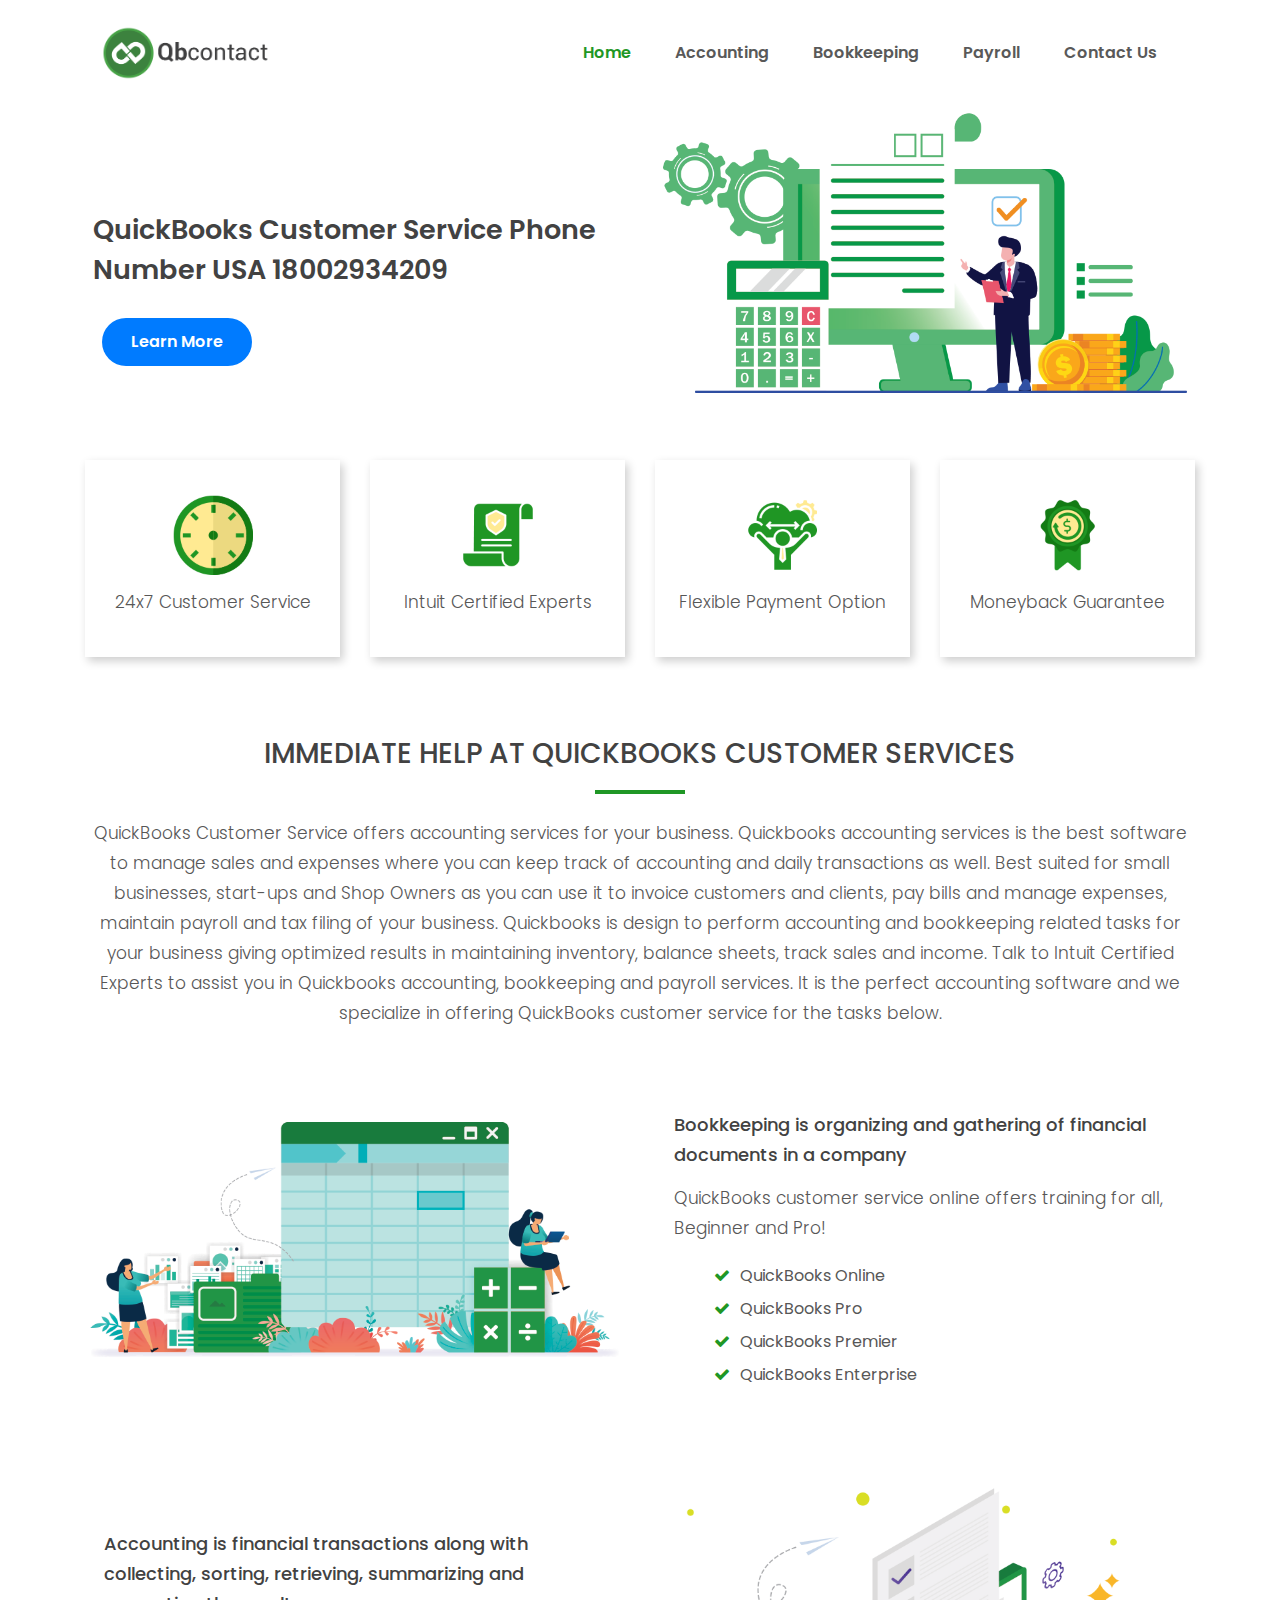
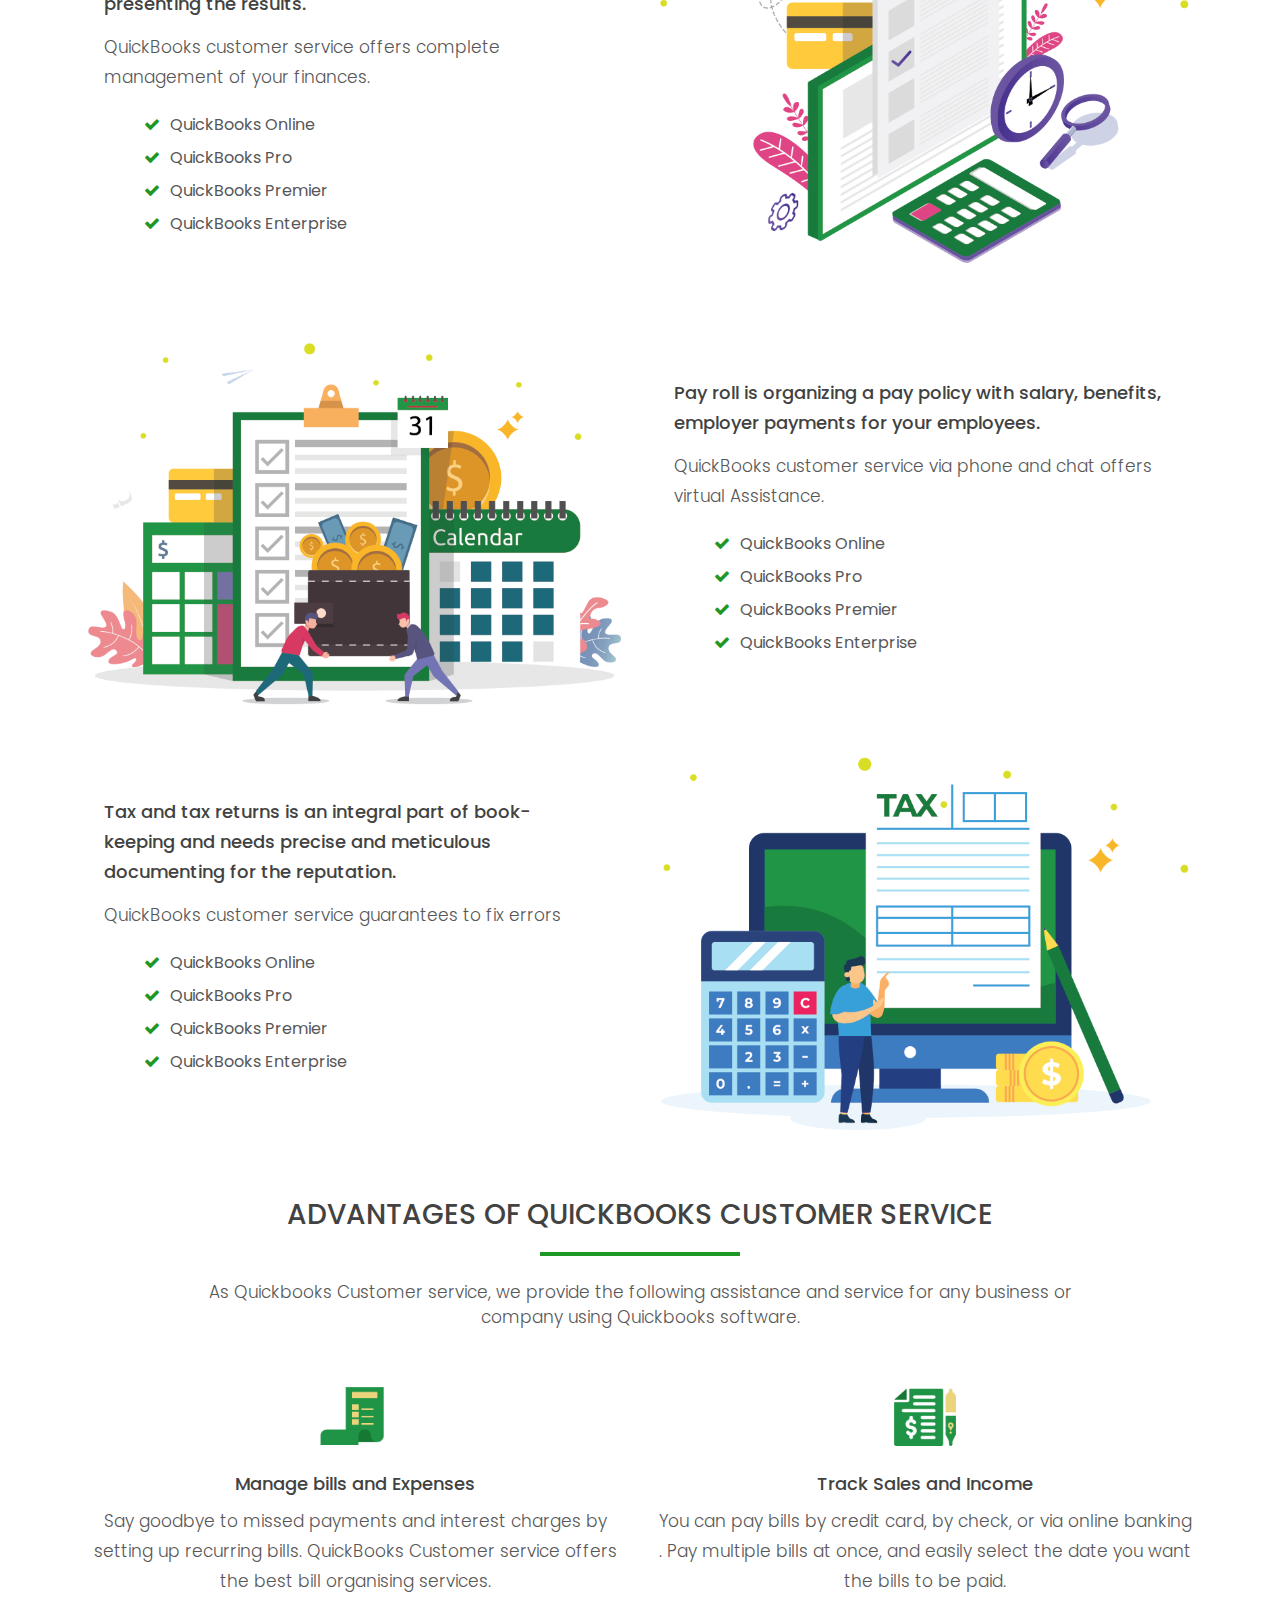
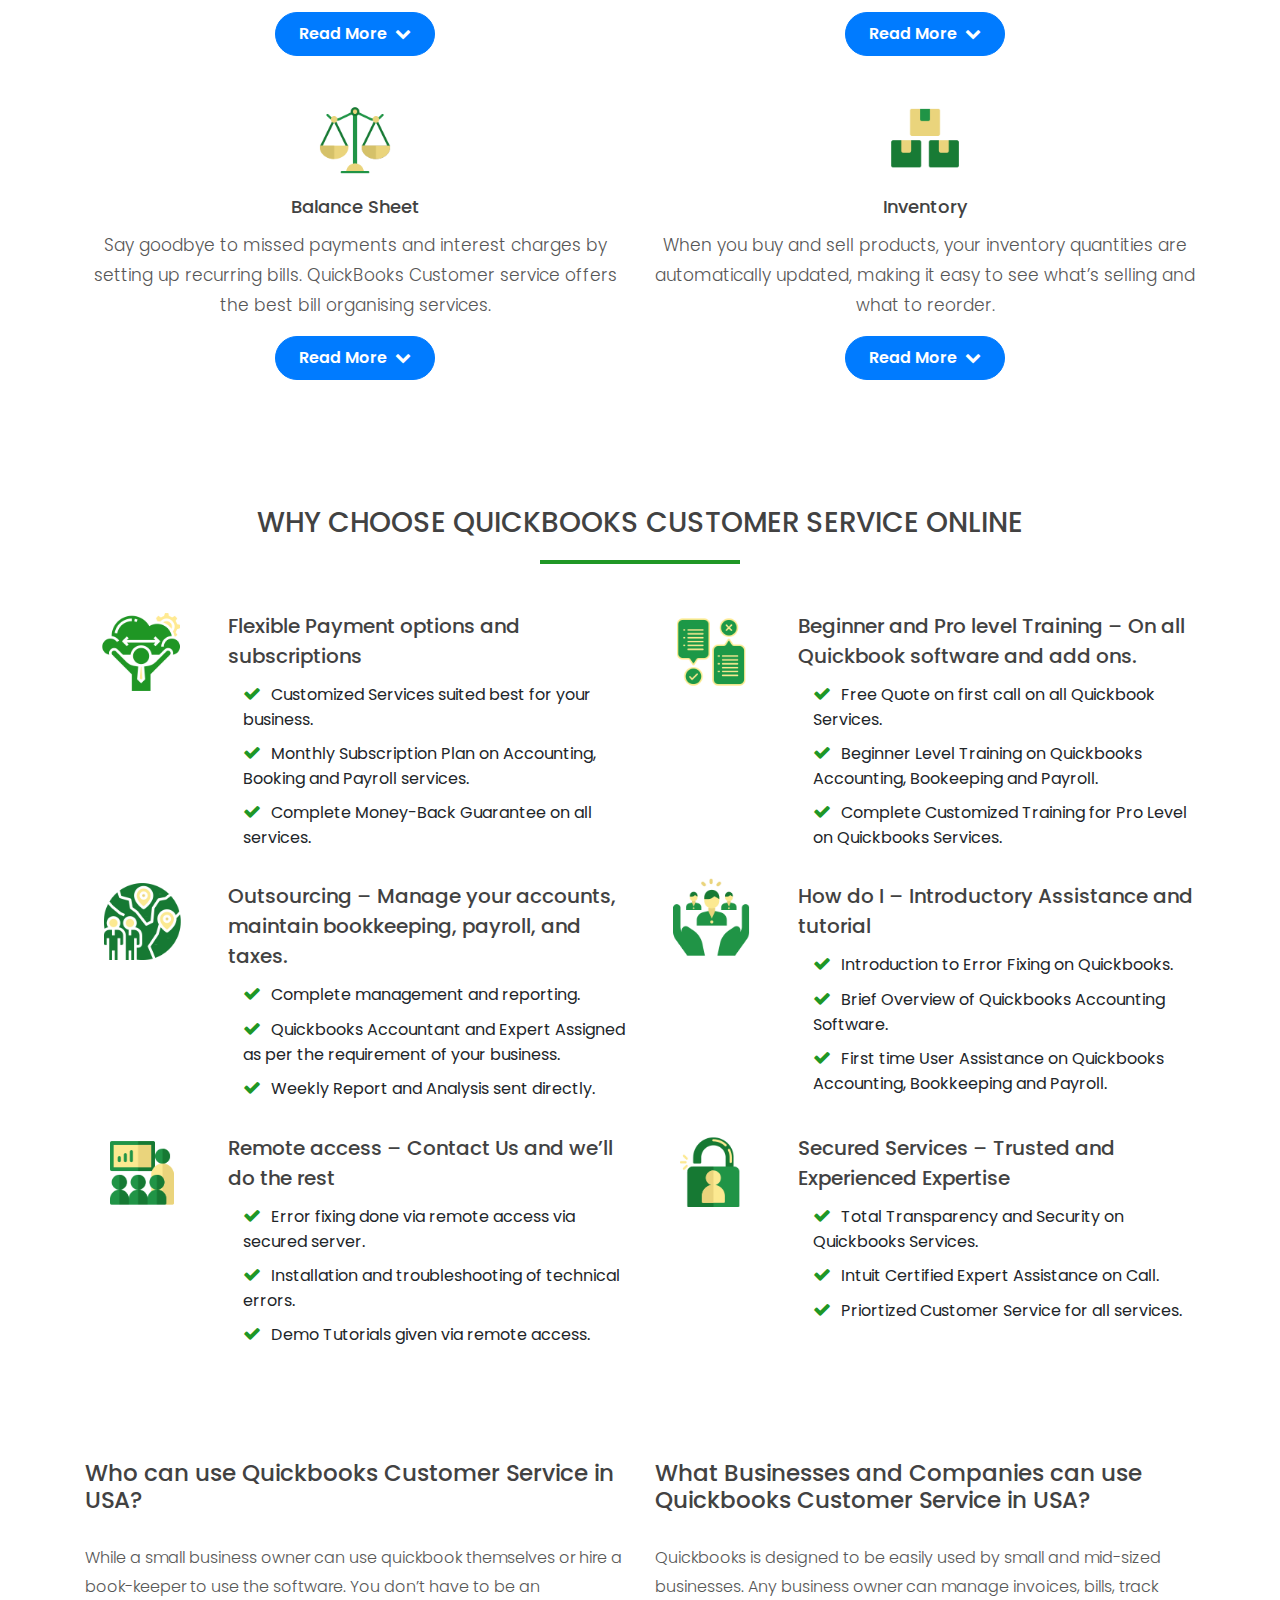
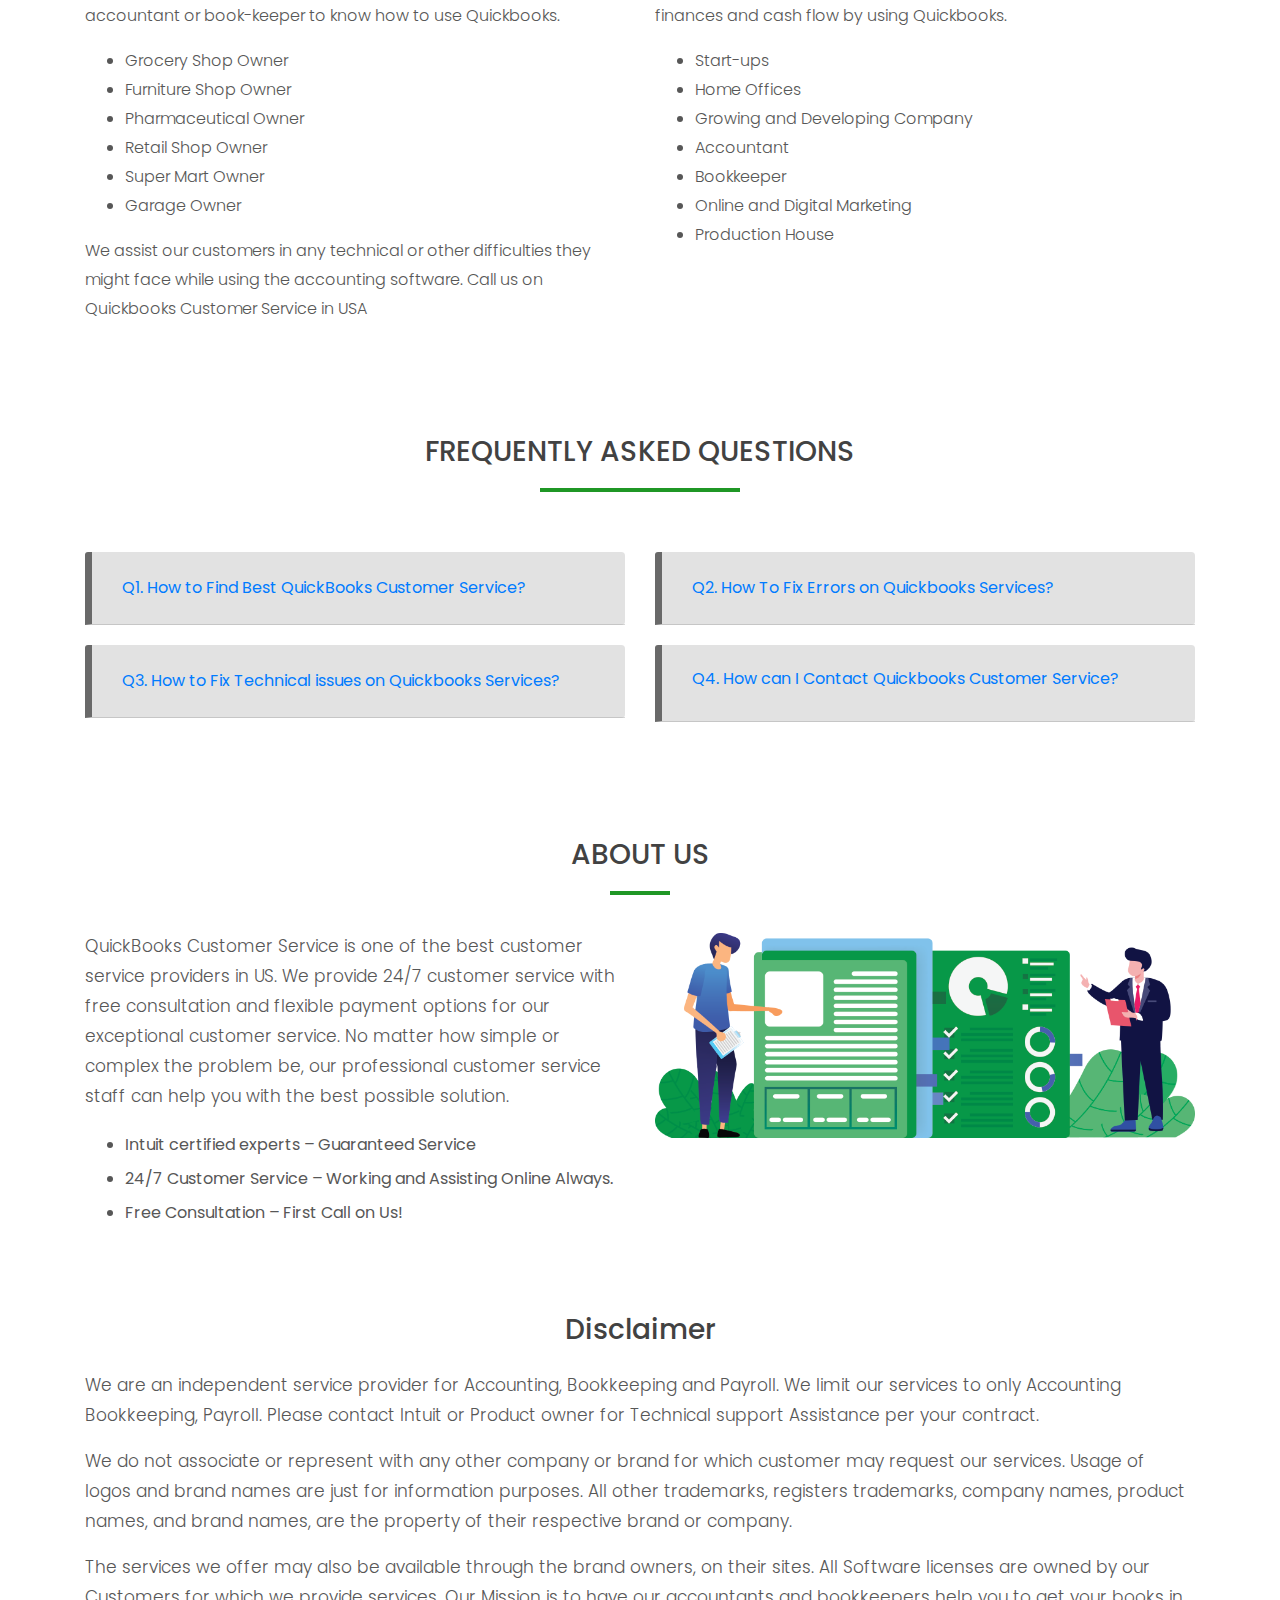
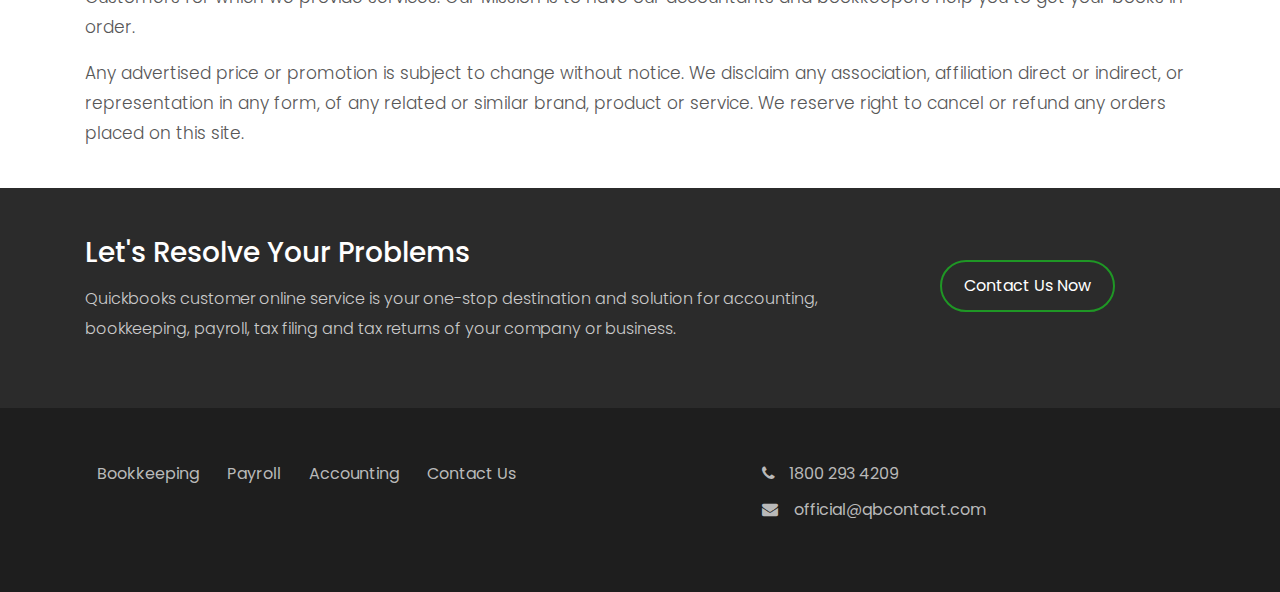
<file: index.html>
<!Doctype html>
<html lang="en">

<head>
  <title>Quickbooks Customer Service Phone Number in USA</title>
  <meta name="description"
    content="Get Quickbooks Customer Service Phone + 18002934209  Number resolve all your qb issues from reliable and aggregate impressive Quickbooks authentic resources.">
  <meta charset="utf-8">
  <meta name="viewport" content="width=device-width, initial-scale=1, shrink-to-fit=no">
  <link rel="stylesheet" href="https://stackpath.bootstrapcdn.com/bootstrap/4.3.1/css/bootstrap.min.css">
  <link rel="stylesheet" href="css/style.css">
  <link rel="stylesheet" href="css/responsive.css">
  <link rel="stylesheet" href="https://stackpath.bootstrapcdn.com/font-awesome/4.7.0/css/font-awesome.min.css">

  <meta name="google-site-verification" content="ly1EzYi4xPLbr9b79ZCOa_uEt4A8TEVe9QS8Rr5s3Ws" />
  <meta name="msvalidate.01" content="9EC83571E24C42565C5714E688D9B38B" />
  <link rel="canonical" href="https://www.qbcontact.com">

  <link rel="shortcut icon" type="image/png" href="images/favicon.png" />

  <!-- Global site tag (gtag.js) - Google Analytics -->
  <script async src="https://www.googletagmanager.com/gtag/js?id=UA-143978554-9"></script>
  <script>
    window.dataLayer = window.dataLayer || [];

    function gtag() {
      dataLayer.push(arguments);
    }
    gtag('js', new Date());

    gtag('config', 'UA-143978554-9');
  </script>

</head>

<body>

  <!-- navigation bar -->
  <header class="container-fluid">
    <div class="container">
      <nav class="navbar navbar-expand-lg navbar-light bg-light">
        <a class="navbar-brand" href="https://www.qbcontact.com"><img src="images/logo.png" alt="qb"
            class="img-fluid"></a>
        <button class="navbar-toggler" type="button" data-toggle="collapse" data-target="#navbarContent"
          aria-controls="navbarContent" aria-expanded="false" aria-label="Toggle navigation">
          <span class="navbar-toggler-icon"></span>
        </button>

        <div class="collapse navbar-collapse" id="navbarContent">
          <ul class="navbar-nav ml-auto">
            <li class="nav-item active">
              <a class="nav-link" href="https://www.qbcontact.com">Home <span class="sr-only">(current)</span></a>
            </li>
            <li class="nav-item">
              <a class="nav-link" href="accounting.html">accounting</a>
            </li>
            <li class="nav-item">
              <a class="nav-link" href="bookkeeping.html">bookkeeping</a>
            </li>
            <li class="nav-item">
              <a class="nav-link" href="payroll.html">payroll</a>
            </li>
            <li class="nav-item">
              <a class="nav-link" href="contact.html">Contact Us</a>
            </li>
          </ul>
        </div>
      </nav>
    </div>
  </header>
  <!-- //navigation bar -->

  <!-- banner -->
  <section class="container-fluid banner">
    <div class="container">
      <div class="row mb-5">
        <div class="col-md-6 col-lg-6 col-sm-12">
          <div class="banner-text">
            <h1>QuickBooks customer service phone<br> number USA 18002934209</h1>
            <a href="#benefits" class="btn btn-primary">Learn More</a>
            <!-- <a href="#" class="btn quick-btn">Play Video</a> -->
          </div>
        </div>
        <div class="col-md-6 col-lg-6 col-sm-12">
          <img src="./images/banner/banner.png" alt="QuickBooks customer service phone number USA" class="img-fluid">
        </div>
      </div>
    </div>
  </section>

  <!-- banner icons -->
  <section class="container-fluid py-2">
    <div class="container">
      <div class="row">
        <div class="col-md-3 col-lg-3 col-sm-12">
          <div class="banner-icons">
            <img src="images/banner/24x7.png" alt="qb 24x7 customer service" class="img-fluid">
            <p>24x7 customer service</p>
          </div>
        </div>
        <div class="col-md-3 col-lg-3 col-sm-12">
          <div class="banner-icons">
            <img src="images/banner/certified.png" alt="qb intuit certified experts" class="img-fluid">
            <p>intuit certified experts</p>
          </div>
        </div>
        <div class="col-md-3 col-lg-3 col-sm-12">
          <div class="banner-icons">
            <img src="images/banner/flexible-payment.png" alt="qb flexible payment option" class="img-fluid">
            <p>flexible payment option</p>
          </div>
        </div>
        <div class="col-md-3 col-lg-3 col-sm-12">
          <div class="banner-icons">
            <img src="images/banner/moneyback.png" alt="qb moneyback guarantee" class="img-fluid">
            <p>moneyback guarantee</p>
          </div>
        </div>
      </div>
    </div>
  </section>
  <!-- //banner icons -->

  <!-- Quick books services-->
  <section class="container-fluid services py-5">
    <div class="container">
      <div class="row">
        <div class="col-md-12 col-sm-12 col-lg-12">
          <h2 class="my-4">immediate help at quickbooks customer services</h2>
          <p class="text-center">QuickBooks Customer Service offers accounting services for your business. Quickbooks
            accounting services is the best software to manage sales and expenses where you can keep track of accounting
            and daily transactions as well. Best suited for small businesses, start-ups and Shop Owners as you can use
            it to invoice customers and clients, pay bills and manage expenses, maintain payroll and tax filing of your
            business. Quickbooks is design to perform accounting and bookkeeping related tasks for your business giving
            optimized results in maintaining inventory, balance sheets, track sales and income. Talk to Intuit Certified
            Experts to assist you in Quickbooks accounting, bookkeeping and payroll services. It is the perfect
            accounting software and we specialize in offering QuickBooks customer service for the tasks below.</p>
        </div>
      </div>
      <div class="row pt-4">
        <div class="col-md-6 col-lg-6 col-sm-12 mt-5">
          <img src="images/bookkeeping.png" alt="quickbooks customer services" class="img-fluid">
        </div>
        <div class="col-md-6 col-lg-6 col-sm-12">
          <div class="services-content">
            <h3 class="pt-3">Bookkeeping is organizing and gathering of financial documents in a company</h3>
            <p>QuickBooks customer service online offers training for all, Beginner and Pro!</p>
            <ul>
              <li>QuickBooks Online</li>
              <li>QuickBooks Pro</li>
              <li>QuickBooks Premier</li>
              <li>QuickBooks Enterprise</li>
            </ul>
          </div>
        </div>
      </div>
      <div class="row pt-4">
        <div class="col-md-6 col-lg-6 col-sm-12">
          <div class="services-content">
            <h3 class="pt-3">Accounting is financial transactions along with collecting, sorting, retrieving,
              summarizing and presenting the results. </h3>
            <p>QuickBooks customer service offers complete management of your finances.</p>
            <ul>
              <li>QuickBooks Online</li>
              <li>QuickBooks Pro</li>
              <li>QuickBooks Premier</li>
              <li>QuickBooks Enterprise</li>
            </ul>
          </div>
        </div>
        <div class="col-md-6 col-lg-6 col-sm-12">
          <img src="images/accounting.png" alt="QuickBooks Online" class="img-fluid">
        </div>
      </div>
      <div class="row pt-4">
        <div class="col-md-6 col-lg-6 col-sm-12">
          <img src="images/payroll-v.png" alt="QuickBooks Online customer service usa" class="img-fluid">
        </div>
        <div class="col-md-6 col-lg-6 col-sm-12">
          <div class="services-content">
            <h3 class="pt-3">Pay roll is organizing a pay policy with salary, benefits, employer payments for your
              employees.</h3>
            <p>QuickBooks customer service via phone and chat offers virtual Assistance.</p>
            <ul>
              <li>QuickBooks Online</li>
              <li>QuickBooks Pro</li>
              <li>QuickBooks Premier</li>
              <li>QuickBooks Enterprise</li>
            </ul>
          </div>
        </div>
      </div>
      <div class="row pt-4">
        <div class="col-md-6 col-lg-6 col-sm-12">
          <div class="services-content">
            <h3 class="pt-3">Tax and tax returns is an integral part of book- keeping and needs precise and meticulous
              documenting for the reputation.</h3>
            <p>QuickBooks customer service guarantees to fix errors</p>
            <ul>
              <li>QuickBooks Online</li>
              <li>QuickBooks Pro</li>
              <li>QuickBooks Premier</li>
              <li>QuickBooks Enterprise</li>
            </ul>
          </div>
        </div>
        <div class="col-md-6 col-lg-6 col-sm-12">
          <img src="images/tax-ret.png" alt="tax and returns" class="img-fluid">
        </div>
      </div>
    </div>
  </section>
  <!-- //Quick books services-->

  <!-- benefits -->
  <section class="container-fluid benefits pb-5" id="benefits">
    <div class="container">
      <div class="row">
        <div class="col-md-12 col-sm-12 col-lg-12 text-center">
          <h2>Advantages of Quickbooks Customer Service</h2>
          <p class="py-3">As Quickbooks Customer service, we provide the following assistance and service for any
            business or<br>
            company using Quickbooks software.</p>
        </div>
      </div>
      <div class="row">
        <div class="col-md-6 col-lg-6 col-sm-12">
          <div class="benefits-text">
            <img src="images/manage-bills.png" alt="Manage bills and Expenses" class="img-fluid">
            <h4>Manage bills and Expenses</h4>
            <p>Say goodbye to missed payments and interest charges by setting up recurring bills. QuickBooks Customer
              service offers the best bill organising services.</p>
            <p class="collapse" id="benefits-id">Easily track your bills and their due dates in one place so you always
              pay on time and avoid late fees. Quickbooks Accounting Services can easily record and track bills you’ve
              paid by check or direct deposit. Once you connect your bank account to QuickBooks, it automatically import
              your transactions for you, including bill payments. Contact Quickbooks Customer Service USA to manage
              bills and expenses today!</p>
            <a href="#benefits-id" class="btn btn-primary" data-toggle="collapse" aria-expanded="false"
              aria-controls="benefits-id">
              <span class="collapsed"> Read More <i class="fa fa-chevron-down d-inline-block pl-1"></i></span>
              <span class="expanded"> Read Less <i class="fa fa-chevron-up d-inline-block pl-1"></i></span>
            </a>
          </div>
        </div>
        <div class="col-md-6 col-lg-6 col-sm-12">
          <div class="benefits-text">
            <img src="images/track-sales-income.png" alt="Track Sales and Income" class="img-fluid">
            <h4>Track Sales and Income</h4>
            <p>You can pay bills by credit card, by check, or via online banking . Pay multiple bills at once, and
              easily select the date you want the bills to be paid.</p>
            <p class="collapse" id="benefits-id2">Set up automatic bill payments to have your bills paid for you via
              electronic payment. You can easily set up recurring bills and pay multiple vendors and bills all at once
              to help save time and stay organized. Set automatic payment reminders and filter bills by supplier, due
              date, location, and payment status to see what's due and when. Pay a bill from multiple accounts or easily
              apply credits from a supplier to make sure you only pay what you owe. Easily record and track bills you've
              paid by cheque or direct deposit to make sure your accounts payable is always up to date. Call Quickbooks
              Customer Service today to track sales and income for your business today!</p>
            <a href="#benefits-id2" class="btn btn-primary" data-toggle="collapse" aria-expanded="false"
              aria-controls="benefits-id2">
              <span class="collapsed"> Read More <i class="fa fa-chevron-down d-inline-block pl-1"></i></span>
              <span class="expanded"> Read Less <i class="fa fa-chevron-up d-inline-block pl-1"></i></span>
            </a>
          </div>
        </div>
        <div class="col-md-6 col-lg-6 col-sm-12">
          <div class="benefits-text">
            <img src="images/balance-sheet.png" alt="Balance Sheet" class="img-fluid">
            <h4>Balance Sheet</h4>
            <p>Say goodbye to missed payments and interest charges by setting up recurring bills. QuickBooks Customer
              service offers the best bill organising services.</p>
            <p class="collapse" id="benefits-id3">Easily track your bills and their due dates in one place so you always
              pay on time and avoid late fees. The balance sheet provides insights on assets and liabilities in your
              business. This shows how much the business is worth. It helps you spot the strengths and weaknesses in
              your business, helping you make smart decisions about how to invest and grow in the future. Spend less
              time crunching the numbers and more time on the things that matter. QuickBooks tracks and organizes all of
              your business’s accounting data, making it easy to access your balance sheet and other financial
              statements. Access and customize all reports and financial statements. You can even schedule your
              accounting reports to be automatically generated and sent daily, weekly, or monthly. Easily share reports
              with your business partners, investors, or colleagues.</p>
            <a href="#benefits-id3" class="btn btn-primary" data-toggle="collapse" aria-expanded="false"
              aria-controls="benefits-id3">
              <span class="collapsed"> Read More <i class="fa fa-chevron-down d-inline-block pl-1"></i></span>
              <span class="expanded"> Read Less <i class="fa fa-chevron-up d-inline-block pl-1"></i></span>
            </a>
          </div>
        </div>
        <div class="col-md-6 col-lg-6 col-sm-12">
          <div class="benefits-text">
            <img src="images/inventory.png" alt="Inventory" class="img-fluid">
            <h4>Inventory</h4>
            <p>When you buy and sell products, your inventory quantities are automatically updated, making it easy to
              see what’s selling and what to reorder.</p>
            <p class="collapse" id="benefits-id4">Inventory values are automatically adjusted in your balance sheet as
              you go about your day. Keep track of what you’ve ordered from each vendor. Organize contact information
              for multiple vendors in one place to make reordering easier. There will be no miscalculations as
              everything is automatically updated with zero errors.</p>
            <a href="#benefits-id4" class="btn btn-primary" data-toggle="collapse" aria-expanded="false"
              aria-controls="benefits-id4">
              <span class="collapsed"> Read More <i class="fa fa-chevron-down d-inline-block pl-1"></i></span>
              <span class="expanded"> Read Less <i class="fa fa-chevron-up d-inline-block pl-1"></i></span>
            </a>
          </div>
        </div>
      </div>
    </div>
  </section>
  <!-- //benefits -->

  <!-- why us -->
  <section class="container-fluid why-us py-5">
    <div class="container">
      <div class="row">
        <div class="col-md-12 col-lg-12 col-sm-12 text-center pb-4">
          <h2>Why Choose Quickbooks Customer Service Online</h2>
        </div>
      </div>
      <div class="row">
        <div class="col-md-6 col-lg-6 col-sm-12">
          <div class="row">
            <div class="col-md-3 col-lg-3 col-sm-12">
              <div class="why-us-img">
                <img src="images/banner/flexible-payment.png" alt="" class="img-fluid">
              </div>
            </div>
            <div class="col-md-9 col-lg-9 col-sm-12">
              <h3>Flexible Payment options and subscriptions</h3>
              <ul>
                <li>Customized Services suited best for your business. </li>
                <li>Monthly Subscription Plan on Accounting, Booking and Payroll services. </li>
                <li>Complete Money-Back Guarantee on all services.</li>
              </ul>
            </div>
          </div>
        </div>
        <div class="col-md-6 col-lg-6 col-sm-12">
          <div class="row">
            <div class="col-md-3 col-lg-3 col-sm-12">
              <div class="why-us-img">
                <img src="images/pro.png" alt="" class="img-fluid">
              </div>
            </div>
            <div class="col-md-9 col-lg-9 col-sm-12">
              <h3>Beginner and Pro level Training – On all Quickbook software and add ons.</h3>
              <ul>
                <li>Free Quote on first call on all Quickbook Services.</li>
                <li>Beginner Level Training on Quickbooks Accounting, Bookeeping and Payroll.</li>
                <li>Complete Customized Training for Pro Level on Quickbooks Services.</li>
              </ul>
            </div>
          </div>
        </div>
        <div class="col-md-6 col-lg-6 col-sm-12">
          <div class="row">
            <div class="col-md-3 col-lg-3 col-sm-12">
              <div class="why-us-img">
                <img src="images/outsourcing.png" alt="" class="img-fluid">
              </div>
            </div>
            <div class="col-md-9 col-lg-9 col-sm-12">
              <h3>Outsourcing – Manage your accounts, maintain bookkeeping, payroll, and taxes.</h3>
              <ul>
                <li>Complete management and reporting.</li>
                <li>Quickbooks Accountant and Expert Assigned as per the requirement of your business.</li>
                <li>Weekly Report and Analysis sent directly.</li>
              </ul>
            </div>
          </div>
        </div>
        <div class="col-md-6 col-lg-6 col-sm-12">
          <div class="row">
            <div class="col-md-3 col-lg-3 col-sm-12">
              <div class="why-us-img">
                <img src="images/assistance.png" alt="" class="img-fluid">
              </div>
            </div>
            <div class="col-md-9 col-lg-9 col-sm-12">
              <h3>How do I – Introductory Assistance and tutorial</h3>
              <ul>
                <li>Introduction to Error Fixing on Quickbooks.</li>
                <li>Brief Overview of Quickbooks Accounting Software.</li>
                <li>First time User Assistance on Quickbooks Accounting, Bookkeeping and Payroll.</li>
              </ul>
            </div>
          </div>
        </div>
        <div class="col-md-6 col-lg-6 col-sm-12">
          <div class="row">
            <div class="col-md-3 col-lg-3 col-sm-12">
              <div class="why-us-img">
                <img src="images/training.png" alt="" class="img-fluid">
              </div>
            </div>
            <div class="col-md-9 col-lg-9 col-sm-12">
              <h3>Remote access – Contact Us and we’ll do the rest</h3>
              <ul>
                <li>Error fixing done via remote access via secured server.</li>
                <li>Installation and troubleshooting of technical errors.</li>
                <li>Demo Tutorials given via remote access.</li>
              </ul>
            </div>
          </div>
        </div>
        <div class="col-md-6 col-lg-6 col-sm-12">
          <div class="row">
            <div class="col-md-3 col-lg-3 col-sm-12">
              <div class="why-us-img">
                <img src="images/security-privacy.png" alt="" class="img-fluid">
              </div>
            </div>
            <div class="col-md-9 col-lg-9 col-sm-12">
              <h3>Secured Services – Trusted and Experienced Expertise</h3>
              <ul>
                <li>Total Transparency and Security on Quickbooks Services.</li>
                <li>Intuit Certified Expert Assistance on Call.</li>
                <li>Priortized Customer Service for all services.</li>
              </ul>
            </div>
          </div>
        </div>
      </div>
    </div>
  </section>
  <!-- //why us -->

  <!-- some other points -->
  <section class="container-fluid py-5 who-can">
    <div class="container">
      <div class="row">
        <div class="col-md-6 col-lg-6 col-sm-12">
          <h4 class="pb-3">Who can use Quickbooks Customer Service in USA?</h4>
          <p>While a small business owner can use quickbook themselves or hire a book-keeper to use the software.
            You don’t have to be an accountant or book-keeper to know how to use Quickbooks.</p>
          <ul>
            <li>Grocery Shop Owner</li>
            <li>Furniture Shop Owner</li>
            <li>Pharmaceutical Owner</li>
            <li>Retail Shop Owner</li>
            <li>Super Mart Owner</li>
            <li>Garage Owner</li>
          </ul>
          <p>We assist our customers in any technical or other difficulties they might face while using the accounting
            software. Call us on Quickbooks Customer Service in USA</p>
        </div>
        <div class="col-md-6 col-lg-6 col-sm-12">
          <h4 class="pb-3">What Businesses and Companies can use Quickbooks Customer Service in USA?</h4>
          <p>Quickbooks is designed to be easily used by small and mid-sized businesses. Any business owner can
            manage invoices, bills, track finances and cash flow by using Quickbooks.</p>
          <ul>
            <li>Start-ups</li>
            <li>Home Offices</li>
            <li>Growing and Developing Company</li>
            <li>Accountant</li>
            <li>Bookkeeper</li>
            <li>Online and Digital Marketing</li>
            <li>Production House</li>
          </ul>
        </div>
      </div>
    </div>
  </section>
  <!-- //some other points -->

  <!-- FAQ's -->
  <section class="container-fluid faq py-5">
    <div class="container">
      <div class="row">
        <div class="col-md-12 col-lg-12 col-sm-12 text-center pb-5">
          <h4>frequently asked questions</h4>
        </div>
      </div>
      <div class="row">
        <div class="col-md-6 col-lg-6 col-sm-12">
          <div id="accordion">
            <div class="card">
              <div class="card-header" id="headingOne">
                <h5 class="mb-0">
                  <button class="btn btn-link" data-toggle="collapse" data-target="#collapseOne" aria-expanded="true"
                    aria-controls="collapseOne">
                    Q1. How to Find Best QuickBooks Customer Service?
                  </button>
                </h5>
              </div>
              <div id="collapseOne" class="collapse" aria-labelledby="headingOne" data-parent="#accordion">
                <div class="card-body">
                  <p>Ans. We offer customized offers according to your business requirement. Contact Quickbooks Customer
                    Service today to find which service is best for your Business. </p>
                </div>
              </div>
            </div>
          </div>
        </div>
        <div class="col-md-6 col-lg-6 col-sm-12">
          <div class="card">
            <div class="card-header" id="headingTwo">
              <h5 class="mb-0">
                <button class="btn btn-link" data-toggle="collapse" data-target="#collapseTwo" aria-expanded="true"
                  aria-controls="collapseTwo">
                  Q2. How To Fix Errors on Quickbooks Services?
                </button>
              </h5>
            </div>
            <div id="collapseTwo" class="collapse" aria-labelledby="headingTwo" data-parent="#accordion">
              <div class="card-body">
                <p>Ans. We offer customized offers according to your business requirement. Contact Quickbooks Customer
                  Service today to find which service is best for your Business. </p>
              </div>
            </div>
          </div>
        </div>
        <div class="col-md-6 col-lg-6 col-sm-12">
          <div class="card">
            <div class="card-header" id="headingThree">
              <h5 class="mb-0">
                <button class="btn btn-link" data-toggle="collapse" data-target="#collapseThree" aria-expanded="true"
                  aria-controls="collapseThree">
                  Q3. How to Fix Technical issues on Quickbooks Services?
                </button>
              </h5>
            </div>
            <div id="collapseThree" class="collapse" aria-labelledby="headingThree" data-parent="#accordion">
              <div class="card-body">
                <p>Ans. Every Software will have technical issues specially when it comes to operating software or errors
                  while installing Quickbooks. Quickbooks Customer Service offers Technical Troubleshooting for all
                  kinds of issues faced while operating Quickbooks Services.</p>
              </div>
            </div>
          </div>
        </div>
        <div class="col-md-6 col-lg-6 col-sm-12">
          <div class="card">
            <div class="card-header" id="headingFour">
              <h5 class="mb-0">
                <button class="btn btn-link" data-toggle="collapse" data-target="#collapseFour" aria-expanded="true"
                  aria-controls="collapseFour">
                  <h3 class="btn-link">Q4. How can I Contact Quickbooks Customer Service?</h3>
                </button>
              </h5>
            </div>
            <div id="collapseFour" class="collapse" aria-labelledby="headingFour" data-parent="#accordion">
              <div class="card-body">
                <p>Ans. Quickbooks Customer Service USA is available 24*7. Quickbooks Accountant Experts and Intuit Certified
                  Quickbook Agents are waiting to assist you. You can contact Quickbooks Customer Service via Chat,
                  Email and Call All you have to do, contact us for the Quickbooks Customer Service 1800 293 4209.</p>
              </div>
            </div>
          </div>
        </div>
      </div>
    </div>
  </section>
  <!-- //FAQ's -->


  <!-- about us -->
  <section class="container-fluid about py-5">
    <div class="container">
      <div class="row">
        <div class="col-md-12 col-sm-12 col-lg-12">
          <h5 class="text-center">about us</h5>
        </div>
      </div>
      <div class="row">
        <div class="col-md-6 col-sm-12 col-lg-6">
          <div class="about-text">
            <p>QuickBooks Customer Service is one of the best customer service providers in US. We provide 24/7
              customer service with free consultation and flexible payment options for our exceptional customer
              service. No matter how simple or complex the problem be, our professional customer service staff can
              help you with the best possible solution.</p>
            <ul>
              <li>Intuit certified experts – Guaranteed Service</li>
              <li>24/7 Customer Service – Working and Assisting Online Always.</li>
              <li>Free Consultation – First Call on Us!</li>
            </ul>
          </div>
        </div>
        <div class="col-md-6 col-lg-6 col-sm-12">
          <img src="images/about.png" alt="quickbooks about us" class="img-fluid">
        </div>
      </div>
    </div>
  </section>
  <!-- //about us -->

  <!-- quick book category -->
  <!-- <section class="container-fluid py-5 quick-ctg">
      <div class="container">
        <div class="row">
          <div class="col-md-12 col-lg-12 col-sm-12">
            <h5>lorem ipsum dummy content</h5>
          </div>
        </div>
        <div class="row">
          <div class="col-md-12 col-lg-12 col-sm-12">
            <div class="quick-text">
              <h6>Book keeping</h6>
              <p>Bookkeeping deals with the collection and organization of financial documents in an organization or
                company. A bookkeeper’s job is to gather, organize, and file every bit of data related to your company’s
                finances. Quickbooks makes this job easy for you, by doing all the tasks of a bookkeeper.</p>
              <p>We offer training, outsourcing, how do I and error fixing in bookkeeping.</p>
              <p>We help you learn, manage, use and expertise in using this feature efficiently for your business or firm
                by providing you Quickbooks online customer service.</p>  
            </div>
          </div>
          <div class="col-md-12 col-lg-12 col-sm-12">
            <div class="quick-text">
              <h6>Accounting</h6>
              <p>Financial transactions along with collecting, sorting, retrieving, summarizing, and presenting the results
                in various reports and analyses for any business or company is called accounting.</p>
              <p>We offer training, outsourcing, how do I and error Fixing in accounting on QuickBooks software.</p>
              <p>We are Quickbooks customer online service US, helping you with Quickbooks accounting software to
                perform all accounting task and assist you in successfully using the software.</p>  
            </div>
          </div>
          <div class="col-md-12 col-lg-12 col-sm-12">
            <div class="quick-text">
              <h6>Payroll</h6>
              <p>In a business or company organizing a pay policy with salary, benefits, employer payments for health
                insurance to a list or department of employees is called payroll.</p>
              <p>We offer training, outsourcing, how do I and error fixing in handling payroll of your company or
                business.</p>
              <p>If you need to know how to go about using this option on Quickbooks , give us a call on Quickbooks
                customer service phone number.</p>  
            </div>
          </div>
          <div class="col-md-12 col-lg-12 col-sm-12">
            <div class="quick-text">
              <h6>Tax Filing &amp; Tax Returns</h6>
              <p>Tax and tax returns is an integral part of book- keeping and needs precise and meticulous documenting
                for the reputation and stake of a company or business.</p>
              <p>Tax calculation is feasibly and accurately done by Quickbooks for your firm or company. A small or mid-
                sized business can greatly benefit with this feature.</p>
              <p>We offer customers training, outsourcing, how do I and error Fixing on Quickbooks.</p>  
            </div>
          </div>
        </div>
      </div>
    </section> -->
  <!-- //quick book category -->

  <!-- tags -->
  <!-- <section class="container-fluid my-5 py-5 tags">
      <div class="container">
        <div class="row">
          <div class="col-md-12 col-sm-12 col-lg-12">
            <h3>we are expert in technical support</h3>
          </div>
        </div>
        <div class="row">
          <div class="col-md-12 col-sm-12 col-lg-12">
            <div class="tags-content my-5">
              <span>remote technical support</span>
              <span>drivers support</span>
              <span>windows os installation</span>
              <span>registry errors</span>
              <span>software installation</span>
              <span>remote technical support</span>
              <span>remote services</span>
            </div>
          </div>
        </div>
      </div>
    </section> -->
  <!-- //tags -->

  <!-- testimonials -->
  <!-- <section class="container-fluid py-5 testimonials">
      <div class="container">
        <div class="row">
          <div class="col-md-12 col-sm-12 col-lg-12">
            <h4>testimonials</h4>
          </div>
        </div>
        <div class="row">
          <div class="card col-md-9 mt-5 mb-5">
            <div id="carouselExampleControls" class="carousel slide" data-ride="carousel" data-interval="4000">
              <div class="w-100 carousel-inner" role="listbox">
                <div class="carousel-item active">
                  <div class="carousel-caption">
                    <div class="row">
                      <div class="col-sm-3">
                        <img src="images/dummy.jpg" alt="" class="rounded-circle img-fluid"/>
                      </div>
                      <div class="col-sm-9">
                        <h3>Gives me hope</h3>
                        <small>Cras justo odio, dapibus ac facilisis in, egestas eget quam. Donec id elit non mi porta gravida at eget metus. Nullam id dolor id nibh ultricies vehicula ut id elit.</small>
                        <small class="smallest mute font-weight-bold green pull-right">- Yayo Dudemous</small>
                      </div>
                    </div>
                  </div>
                </div>
                <div class="carousel-item">
                  <div class="carousel-caption">
                    <div class="row">
                      <div class="col-sm-3">
                        <img src="images/dummy.jpg" alt="" class="rounded-circle img-fluid">
                      </div>
                      <div class="col-sm-9">
                        <h3>You will love it.</h3>
                        <small>Cras justo odio, dapibus ac facilisis in, egestas eget quam. Donec id elit non mi porta gravida at eget metus. Nullam id dolor id nibh ultricies vehicula ut id elit.</small>
                        <small class="smallest mute font-weight-bold green pull-right">- Yayo Dudemous</small>
                      </div>
                    </div>
                  </div>
                </div>
                <div class="carousel-item">
                  <div class="carousel-caption">
                    <div class="row">
                      <div class="col-sm-3">
                        <img src="images/dummy.jpg" alt="" class="rounded-circle img-fluid">
                      </div>
                      <div class="col-sm-9">
                        <h3>Velvet pouch!</h3>
                        <small>Cras justo odio, dapibus ac facilisis in, egestas eget quam. Donec id elit non mi porta gravida at eget metus. Nullam id dolor id nibh ultricies vehicula ut id elit.</small>
                        <small class="smallest mute font-weight-bold green pull-right">- Yayo Dudemous</small>
                      </div>
                    </div>
                  </div>
                </div>
              </div>
              <div class="float-right navi">
              <a class="" href="#carouselExampleControls" role="button" data-slide="prev">
                <span class="carousel-control-prev-icon ico" aria-hidden="true"></span>
                <span class="sr-only">Previous</span>
              </a>
              <a class="" href="#carouselExampleControls" role="button" data-slide="next">
                <span class="carousel-control-next-icon ico" aria-hidden="true"></span>
                <span class="sr-only">Next</span>
              </a>
              </div>
            </div>
          </div>
        </div>
      </div>
    </section> -->
  <!-- //testimonials -->

  <!-- blogs -->
  <!-- <section class="container-fluid py-5 mb-4 home-blog">
      <div class="container">
        <div class="row">
          <div class="col-md-12 col-sm-12 col-lg-12">
            <h3 class="mb-5">latest blogs</h3>
          </div>
        </div>
        <div class="row">
          <div class="col-md-4 col-sm-4 col-lg-4">
            <img src="images/blog-1.jpg" alt="" class="img-fluid">
            <div class="home-blog-content">
              <div class="blog-date">
                <small>12.01.2020</small>
                <span class="pull-right"><i class="fa fa-eye"></i> 175 Views</span>
              </div>
              <h4 class="py-4">
                <a href="#">20 Unknown benefits of Co working Spaces that you should know</a>
              </h4>
            </div>
          </div>
          <div class="col-md-4 col-sm-4 col-lg-4">
            <img src="images/blog-1.jpg" alt="" class="img-fluid">
            <div class="home-blog-content">
              <div class="blog-date">
                <small>12.01.2020</small>
                <span class="pull-right"><i class="fa fa-eye"></i> 175 Views</span>
              </div>
              <h4 class="py-4">
                <a href="#">20 Unknown benefits of Co working Spaces that you should know</a>
              </h4>
            </div>
          </div>
          <div class="col-md-4 col-sm-4 col-lg-4">
            <img src="images/blog-1.jpg" alt="" class="img-fluid">
            <div class="home-blog-content">
              <div class="blog-date">
                <small>12.01.2020</small>
                <span class="pull-right"><i class="fa fa-eye"></i> 175 Views</span>
              </div>
              <h4 class="py-4">
                <a href="#">20 Unknown benefits of Co working Spaces that you should know</a>
              </h4>
            </div>
          </div>
        </div>
      </div>
    </section> -->
  <!-- //blogs -->

  <!-- disclaimer -->
  <section class="container-fluid disclaimer">
    <div class="container">
      <div class="row">
        <div class="col-md-12 col-lg-12 col-sm-12 my-4">
          <h6 class="text-center">Disclaimer</h6>
          <p>We are an independent service provider for Accounting, Bookkeeping and Payroll. We limit our services to
            only Accounting Bookkeeping, Payroll. Please contact Intuit or Product owner for Technical support
            Assistance per your contract. </p>
          <p>We do not associate or represent with any other company or brand for which customer may request our
            services. Usage of logos and brand names are just for information purposes. All other trademarks, registers
            trademarks, company names, product names, and brand names, are the property of their respective brand or
            company. </p>
          <p>The services we offer may also be available through the brand owners, on their sites. All Software licenses
            are owned by our Customers for which we provide services. Our Mission is to have our accountants and
            bookkeepers help you to get your books in order.</p>
          <p>Any advertised price or promotion is subject to change without notice.
            We disclaim any association, affiliation direct or indirect, or representation in any form, of any related
            or similar brand, product or service. We reserve right to cancel or refund any orders placed on this site.
          </p>
        </div>
      </div>
    </div>
  </section>
  <!-- //disclaimer -->

  <!-- call to action -->
  <section class="container-fluid py-5 cta">
    <div class="container">
      <div class="row">
        <div class="col-md-9 col-sm-9 col-lg-9">
          <h3>let's resolve your problems</h3>
          <p>Quickbooks customer online service is your one-stop destination and solution for accounting,
            bookkeeping, payroll, tax filing and tax returns of your company or business.</p>
        </div>
        <div class="col-md-3 col-sm-3 col-lg-3">
          <a href="contact.html" class="btn btn-info mt-4">contact us now</a>
        </div>
      </div>
    </div>
  </section>
  <!-- //call to action -->

  <!-- footer -->
  <footer class="container-fluid py-5">
    <div class="container">
      <div class="row">
        <div class="col-md-7 col-sm-7 col-lg-7">
          <ul class="list-unstyled">
            <li><a href="bookkeeping.html">Bookkeeping</a></li>
            <li><a href="payroll.html">Payroll</a></li>
            <li><a href="accounting.html">Accounting</a></li>
            <li><a href="contact.html">Contact Us</a></li>
          </ul>
        </div>
        <div class="col-md-5 col-sm-5 col-lg-5">
          <ul class="list-unstyled">
            <li><i class="fa fa-phone"></i> 1800 293 4209</li><br>
            <li><a href="mailto:official@qbcontact.com"><i class="fa fa-envelope"></i> official@qbcontact.com</a></li>
          </ul>
        </div>
      </div>
    </div>
  </footer>
  <!-- //footer -->

  <!-- <section class="container-fluid py-3 copy">
      <div class="container">
        <div class="row">
          <div class="col-md-12 col-sm-12 col-lg-12">
            <p>&copy; 2019 All Rights Reserved </p>
          </div>
        </div>
      </div>
    </section> -->
  <!-- //footer -->

  <script src="https://cdnjs.cloudflare.com/ajax/libs/jquery/3.4.1/jquery.min.js"></script>
  <script src="https://cdnjs.cloudflare.com/ajax/libs/popper.js/1.14.7/umd/popper.min.js"></script>
  <script src="https://stackpath.bootstrapcdn.com/bootstrap/4.3.1/js/bootstrap.min.js"></script>

  <!-- <script>
      var x = document.getElementsByTagName('h4');
      alert('total H3: ' + x.length);
    </script> -->

  <!--Start of Tawk.to Script-->
  <script type="text/javascript">
    var Tawk_API = Tawk_API || {},
      Tawk_LoadStart = new Date();
    (function () {
      var s1 = document.createElement("script"),
        s0 = document.getElementsByTagName("script")[0];
      s1.async = true;
      s1.src = 'https://embed.tawk.to/5e6090d3c32b5c191739a9a8/default';
      s1.charset = 'UTF-8';
      s1.setAttribute('crossorigin', '*');
      s0.parentNode.insertBefore(s1, s0);
    })();
  </script>
  <!--End of Tawk.to Script-->

  <!-- <script>
    var heading = document.getElementsByTagName('h5');
    alert('total: ' + heading.length);
  </script> -->

</body>

</html>
</file>
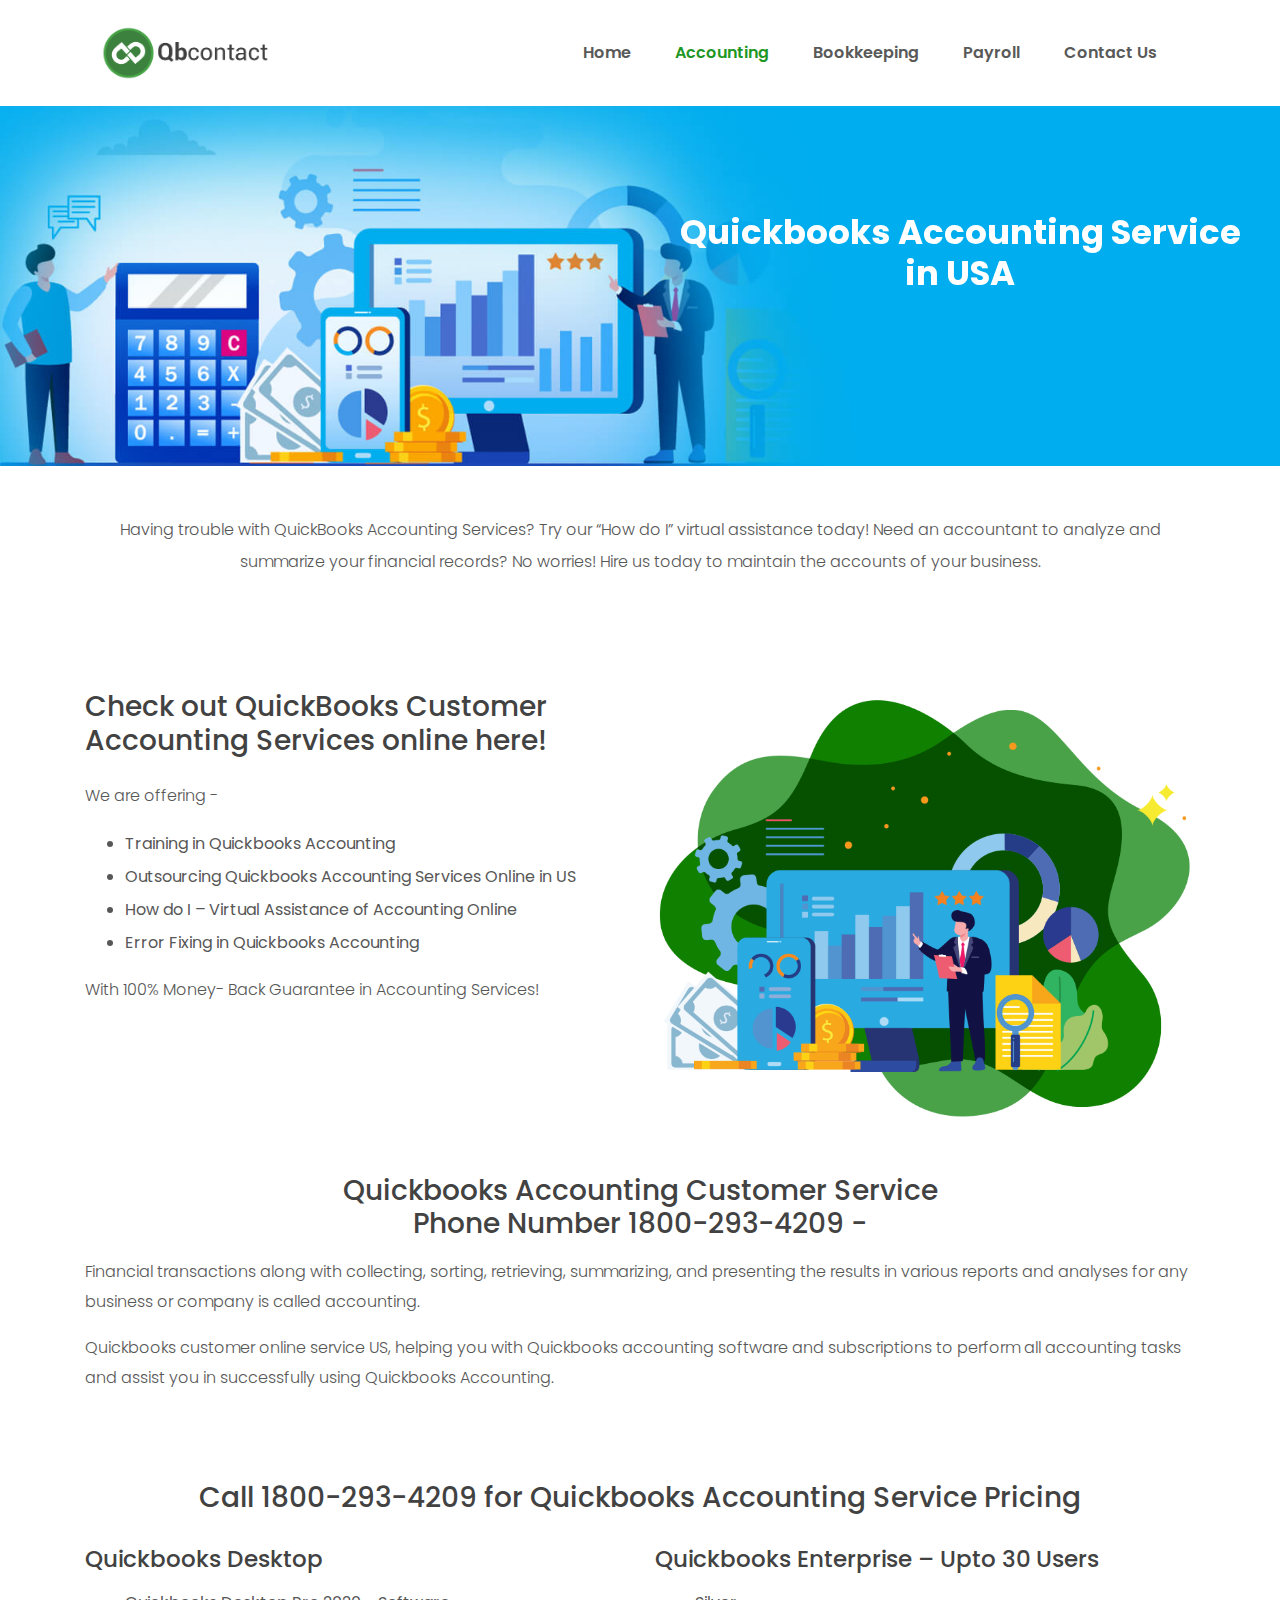
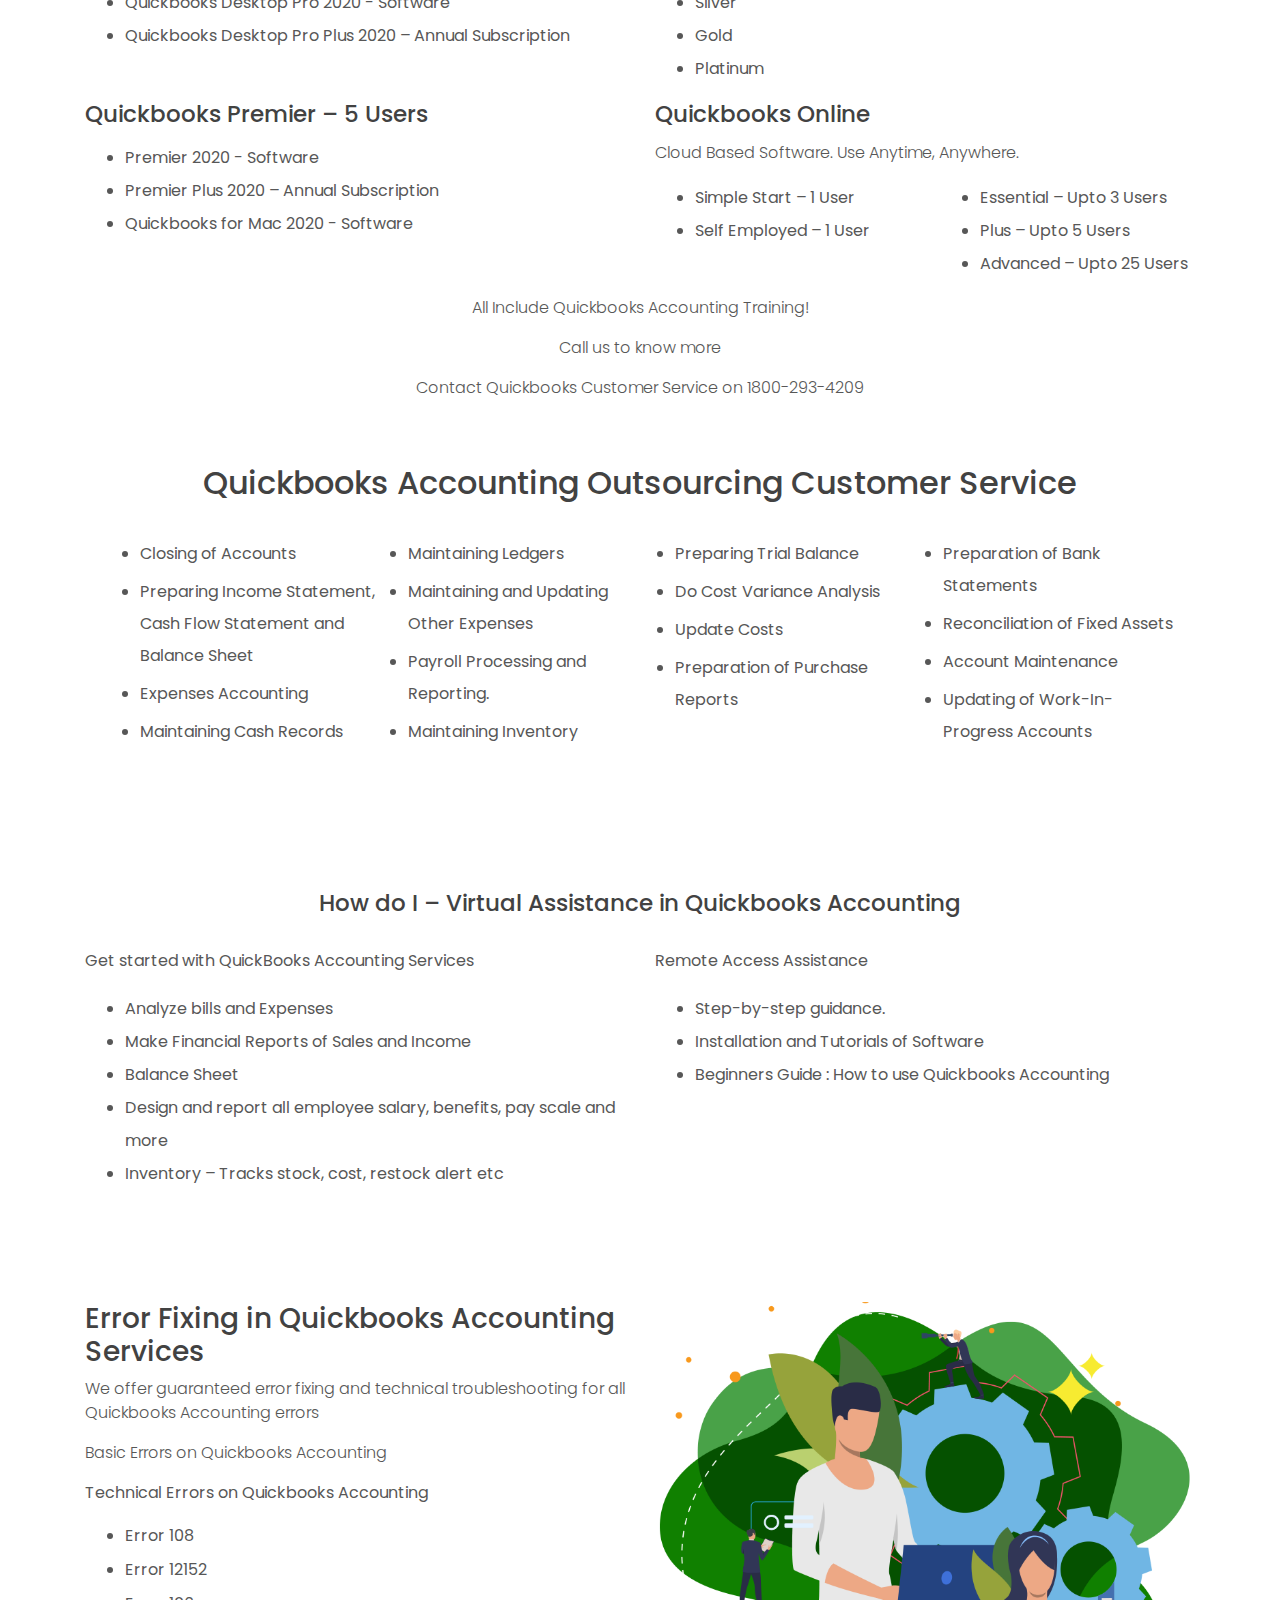
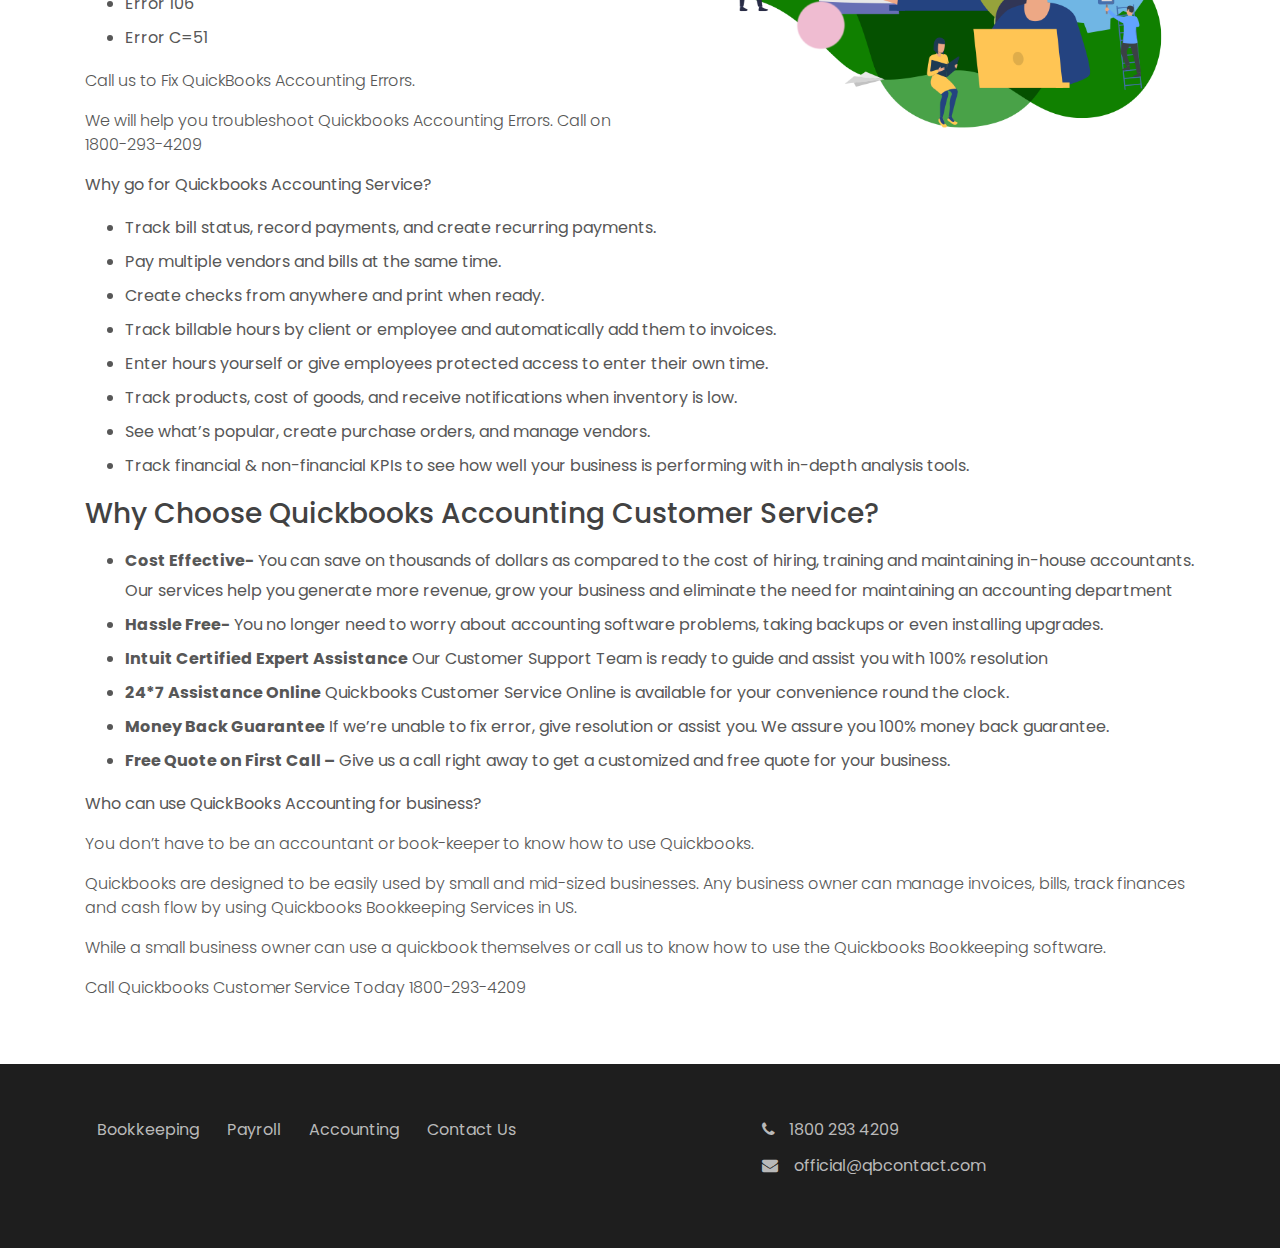
<file: accounting.html>
<!Doctype html>
<html lang="en">

<head>
    <title>Quickbooks Accounting Service in USA Call Now 18002934209</title>
    <meta name="description" content="Get help Quickbooks Accounting Service in USA. ✓ 100% Customer Resolution ✓ 100% Satisfaction ✓ 24X7 Customer Service. Call Now 18002934209.">
    <meta charset="utf-8">
    <meta name="viewport" content="width=device-width, initial-scale=1, shrink-to-fit=no">
    <link rel="stylesheet" href="https://stackpath.bootstrapcdn.com/bootstrap/4.3.1/css/bootstrap.min.css">
    <link rel="stylesheet" href="css/style.css">
    <link rel="stylesheet" href="css/responsive.css">
    <link rel="stylesheet" href="https://stackpath.bootstrapcdn.com/font-awesome/4.7.0/css/font-awesome.min.css">

    <link rel="canonical" href="https://www.qbcontact.com/accounting.html">
    <link rel="shortcut icon" type="image/png" href="images/favicon.png"/>

    <!-- Global site tag (gtag.js) - Google Analytics -->
    <script async src="https://www.googletagmanager.com/gtag/js?id=UA-143978554-9"></script>
    <script>
      window.dataLayer = window.dataLayer || [];
      function gtag(){dataLayer.push(arguments);}
      gtag('js', new Date());

      gtag('config', 'UA-143978554-9');
    </script>

</head>

<body>

    <!-- navigation bar -->
    <header class="container-fluid">
        <div class="container">
            <nav class="navbar navbar-expand-lg navbar-light bg-light">
                <a class="navbar-brand" href="https://www.qbcontact.com"><img src="images/logo.png" alt="qb" class="img-fluid"></a>
                <button class="navbar-toggler" type="button" data-toggle="collapse" data-target="#navbarContent"
                    aria-controls="navbarContent" aria-expanded="false" aria-label="Toggle navigation">
                    <span class="navbar-toggler-icon"></span>
                </button>

                <div class="collapse navbar-collapse" id="navbarContent">
                    <ul class="navbar-nav ml-auto">
                        <li class="nav-item">
                            <a class="nav-link" href="https://www.qbcontact.com">Home <span class="sr-only">(current)</span></a>
                        </li>
                        <li class="nav-item active">
                            <a class="nav-link" href="accounting.html">accounting</a>
                        </li>
                        <li class="nav-item">
                            <a class="nav-link" href="bookkeeping.html">bookkeeping</a>
                        </li>
                        <li class="nav-item">
                            <a class="nav-link" href="payroll.html">payroll</a>
                        </li>
                        <li class="nav-item">
                            <a class="nav-link" href="contact.html">Contact Us</a>
                        </li>
                    </ul>
                </div>
            </nav>
        </div>
    </header>
    <!-- //navigation bar -->

    <div id="carouselExampleIndicators" class="carousel slide bookkeeping" data-ride="carousel">
        <div class="carousel-inner">
            <div class="carousel-item active">
                <img class="d-block w-100" src="images/accounting-banner.jpg" alt="quickbooks accounting">
            </div>
        </div>
        <div class="carousel-caption">
            <h1>Quickbooks Accounting Service <br>in USA</h1>
        </div>
    </div>

    <!-- section 1 -->
    <section class="container-fluid py-5 book-section-1">
        <div class="container">
            <div class="row">
                <div class="col-md-12 col-lg-12 col-sm-12 text-center">
                    <p>Having trouble with QuickBooks Accounting Services? Try our “How do I” virtual assistance today!
                        Need an accountant to analyze and summarize your financial records? No worries! Hire us today to
                        maintain the accounts of your business. </p>
                </div>
            </div>
        </div>
    </section>
    <!-- //section 1 -->

    <!-- section 2 -->
    <section class="container-fluid py-5 book-section-2">
        <div class="container">
            <div class="row">
                <div class="col-md-6 col-lg-6 col-sm-12">
                    <h2 class="pb-3">Check out QuickBooks Customer Accounting Services online here!</h2>
                    <p>We are offering -</p>
                    <ul>
                        <li>Training in Quickbooks Accounting</li>
                        <li>Outsourcing Quickbooks Accounting Services Online in US</li>
                        <li>How do I – Virtual Assistance of Accounting Online</li>
                        <li>Error Fixing in Quickbooks Accounting</li>
                    </ul>
                    <p>With 100% Money- Back Guarantee in Accounting Services!</p>
                </div>
                <div class="col-md-6 col-lg-6 col-sm-12">
                    <img src="images/accounting-vector.png" alt="QuickBooks Customer Accounting Services in usa" class="img-fluid">
                </div>
            </div>
            <div class="row">
                <div class="col-md-12">
                    <h2 class="text-center mt-5 mb-3">Quickbooks Accounting Customer Service <br>Phone Number
                        1800-293-4209 -</h2>
                    <p>Financial transactions along with collecting, sorting, retrieving, summarizing, and presenting
                        the results
                        in various reports and analyses for any business or company is called accounting.</p>
                    <p>Quickbooks customer online service US, helping you with Quickbooks accounting software and
                        subscriptions to perform all accounting tasks and assist you in successfully using Quickbooks
                        Accounting.</p>
                </div>
            </div>
        </div>
    </section>
    <!-- //section 2 -->

    <!-- section 3 -->
    <section class="container-fluid book-section-3">
        <div class="container">
            <div class="row">
                <div class="col-md-12 col-lg-12 col-sm-12 text-center py-4">
                    <h3>Call 1800-293-4209 for Quickbooks Accounting Service Pricing</h3>
                </div>
            </div>
            <div class="row">
                <div class="col-md-6 col-lg-6 col-sm-12">
                    <h4>Quickbooks Desktop</h4>
                    <ul>
                        <li>Quickbooks Desktop Pro 2020 - Software</li>
                        <li>Quickbooks Desktop Pro Plus 2020 – Annual Subscription</li>
                    </ul>
                </div>
                <div class="col-md-6 col-lg-6 col-sm-12">
                    <h4>Quickbooks Enterprise – Upto 30 Users</h4>
                    <ul>
                        <li>Silver</li>
                        <li>Gold</li>
                        <li>Platinum</li>
                    </ul>
                </div>
                <div class="col-md-6 col-lg-6 col-sm-12">
                    <h4>Quickbooks Premier – 5 Users</h4>
                    <ul>
                        <li>Premier 2020 - Software</li>
                        <li>Premier Plus 2020 – Annual Subscription</li>
                        <li>Quickbooks for Mac 2020 - Software</li>
                    </ul>
                </div>
                <div class="col-md-6 col-lg-6 col-sm-12">
                    <h4>Quickbooks Online</h4>
                    <p>Cloud Based Software. Use Anytime, Anywhere.</p>
                    <div class="row">
                        <div class="col-md-6 col-lg-6 col-sm-12">
                            <ul>
                                <li>Simple Start – 1 User</li>
                                <li>Self Employed – 1 User</li>
                            </ul>
                        </div>
                        <div class="col-md-6 col-lg-6 col-sm-12">
                            <ul>
                                <li>Essential – Upto 3 Users</li>
                                <li>Plus – Upto 5 Users</li>
                                <li>Advanced – Upto 25 Users</li>
                            </ul>
                        </div>
                    </div>
                </div>
            </div>
            <div class="row">
                <div class="col-md-12 col-lg-12 col-sm-12 text-center">
                    <p>All Include Quickbooks Accounting Training!</p>
                    <p>Call us to know more</p>
                    <p>Contact Quickbooks Customer Service on 1800-293-4209</p>
                </div>
            </div>
        </div>
    </section>
    <!-- //section 3 -->

    <!-- section 4 -->
    <section class="container-fluid py-5 accounting-section-4">
        <div class="container">
            <div class="row">
                <div class="col-md-12 col-lg-12 col-sm-12 text-center pb-4">
                    <h2>Quickbooks Accounting Outsourcing Customer Service</h2>
                </div>
            </div>
            <div class="row">
                <div class="col-md-12 col-lg-12 col-sm-12 pb-4">
                    <ul class="mt-1">
                        <div class="col-md-12">
                            <div class="row">
                                <div class="col-md-3">
                                    <li>Closing of Accounts</li>
                                    <li>Preparing Income Statement, Cash Flow Statement and Balance Sheet</li>
                                    <li>Expenses Accounting</li>
                                    <li>Maintaining Cash Records</li>
                                </div>
                                <div class="col-md-3">
                                    <li>Maintaining Ledgers</li>
                                    <li>Maintaining and Updating Other Expenses</li>
                                    <li>Payroll Processing and Reporting.</li>
                                    <li>Maintaining Inventory</li>
                                </div>
                                <div class="col-md-3">
                                    <li>Preparing Trial Balance</li>
                                    <li>Do Cost Variance Analysis</li>
                                    <li>Update Costs</li>
                                    <li>Preparation of Purchase Reports</li>
                                </div>
                                <div class="col-md-3">
                                    <li>Preparation of Bank Statements</li>
                                    <li>Reconciliation of Fixed Assets</li>
                                    <li>Account Maintenance</li>
                                    <li>Updating of Work-In-Progress Accounts</li>
                                </div>
                            </div>
                        </div>
                    </ul>
                </div>
            </div>
        </div>
    </section>
    <!-- //section 4 -->

    <!-- section 5 -->
    <section class="container-fluid py-5 book-section-5">
        <div class="container">
            <div class="row">
                <div class="col-md-12 col-lg-12 col-sm-12 text-center mb-3">
                    <h3>How do I – Virtual Assistance in Quickbooks Accounting</h3>
                </div>
            </div>
            <div class="row">
                <div class="col-md-6 col-lg-6 col-sm-6">
                    <p><strong>Get started with QuickBooks Accounting Services</strong></p>
                    <ul>
                        <li>Analyze bills and Expenses</li>
                        <li>Make Financial Reports of Sales and Income</li>
                        <li>Balance Sheet</li>
                        <li>Design and report all employee salary, benefits, pay scale and more</li>
                        <li>Inventory – Tracks stock, cost, restock alert etc</li>
                    </ul>
                </div>
                <div class="col-md-6 col-lg-6 col-sm-6">
                    <p><strong>Remote Access Assistance</strong></p>
                    <ul>
                        <li>Step-by-step guidance.</li>
                        <li>Installation and Tutorials of Software</li>
                        <li>Beginners Guide : How to use Quickbooks Accounting</li>
                    </ul>
                </div>
            </div>
        </div>
    </section>
    <!-- //section 5 -->

    <!-- section 6 -->
    <section class="container-fluid py-5 accounting-section-6">
        <div class="container">
            <div class="row">
                <div class="col-md-6 col-lg-6 col-sm-12">
                    <h3>Error Fixing in Quickbooks Accounting Services</h3>
                    <p>We offer guaranteed error fixing and technical troubleshooting for all Quickbooks Accounting errors</p>
                    <p>Basic Errors on Quickbooks Accounting</p>
                    <p><strong>Technical Errors on Quickbooks Accounting</strong></p>
                    <ul>
                        <li>Error 108</li>
                        <li>Error 12152</li>
                        <li>Error 106</li>
                        <li>Error C=51</li>
                    </ul>
                    <p>Call us to Fix QuickBooks Accounting Errors.</p>
                    <p>We will help you troubleshoot Quickbooks Accounting Errors. Call on 1800-293-4209</p>
                </div>
                <div class="col-md-6 col-lg-6 col-sm-6">
                    <img src="images/accounting-vector2.png" alt="Quickbooks Accounting help" class="img-fluid">
                </div>
            </div>
            <div class="row">        
                <div class="col-md-12 col-lg-12 col-sm-12">
                    <p><strong>Why go for Quickbooks Accounting Service?</strong></p>
                    <ul>
                        <li>Track bill status, record payments, and create recurring payments.</li>
                        <li>Pay multiple vendors and bills at the same time.</li>
                        <li>Create checks from anywhere and print when ready.</li>
                        <li>Track billable hours by client or employee and automatically add them to invoices.</li>
                        <li>Enter hours yourself or give employees protected access to enter their own time.</li>
                        <li>Track products, cost of goods, and receive notifications when inventory is low.</li>
                        <li>See what’s popular, create purchase orders, and manage vendors.</li>
                        <li>Track financial &amp; non-financial KPIs to see how well your business is performing with in-depth
                            analysis tools.</li>
                    </ul>

                    <h3 class="mt-3 mb-3">Why Choose Quickbooks Accounting Customer Service?</h3>
                    <ul>
                        <li><strong>Cost Effective-</strong> You can save on thousands of dollars as compared to the cost of hiring, training and
                            maintaining in-house accountants. Our services help you generate more revenue, grow your business
                            and eliminate the need for maintaining an accounting department</li>
                        <li><strong>Hassle Free-</strong> You no longer need to worry about accounting software problems, taking backups or even
                            installing upgrades.</li>
                        <li><strong>Intuit Certified Expert Assistance</strong> Our Customer Support Team is ready to guide and assist you with
                            100% resolution</li>
                        <li><strong>24*7 Assistance Online</strong> Quickbooks Customer Service Online is available for your convenience round
                            the clock.</li>
                        <li><strong>Money Back Guarantee</strong> If we’re unable to fix error, give resolution or assist you. We assure you
                            100% money back guarantee.</li>
                        <li><strong>Free Quote on First Call –</strong> Give us a call right away to get a customized and free quote for your
                            business.</li>
                    </ul>
                    <p><strong>Who can use QuickBooks Accounting for business?</strong></p>
                    <p>You don’t have to be an accountant or book-keeper to know how to use Quickbooks.</p>
                    <p>Quickbooks are designed to be easily used by small and mid-sized businesses. Any business owner can
                        manage invoices, bills, track finances and cash flow by using Quickbooks Bookkeeping Services in US.</p>
                    <p>While a small business owner can use a quickbook themselves or call us to know how to use the
                        Quickbooks Bookkeeping software.</p>
                    <p>Call Quickbooks Customer Service Today 1800-293-4209</p>        
                </div>
            </div>
        </div>
    </section>
    <!-- //section 6 -->

    <!-- footer -->
    <footer class="container-fluid py-5">
        <div class="container">
            <div class="row">
                <div class="col-md-7 col-sm-7 col-lg-7">
                    <ul class="list-unstyled">
                        <li><a href="bookkeeping.html">Bookkeeping</a></li>
                        <li><a href="payroll.html">Payroll</a></li>
                        <li><a href="accounting.html">Accounting</a></li>
                        <li><a href="contact.html">Contact Us</a></li>
                      </ul>
                </div>
                <div class="col-md-5 col-sm-5 col-lg-5">
                    <ul class="list-unstyled">
                        <li><i class="fa fa-phone"></i> 1800 293 4209</li><br>
                        <li><a href="mailto:official@qbcontact.com"><i class="fa fa-envelope"></i> official@qbcontact.com</a></li>
                    </ul>
                </div>
            </div>
        </div>
    </footer>
    <!-- //footer -->

    <!-- <section class="container-fluid py-3 copy">
        <div class="container">
        <div class="row">
            <div class="col-md-12 col-sm-12 col-lg-12">
            <p>&copy; 2019 All Rights Reserved </p>
            </div>
        </div>
        </div>
    </section> -->
    <!-- //footer -->


    <script src="https://cdnjs.cloudflare.com/ajax/libs/jquery/3.4.1/jquery.min.js"></script>
    <script src="https://cdnjs.cloudflare.com/ajax/libs/popper.js/1.14.7/umd/popper.min.js"></script>
    <script src="https://stackpath.bootstrapcdn.com/bootstrap/4.3.1/js/bootstrap.min.js"></script>

    <!--Start of Tawk.to Script-->
    <script type="text/javascript">
        var Tawk_API=Tawk_API||{}, Tawk_LoadStart=new Date();
        (function(){
        var s1=document.createElement("script"),s0=document.getElementsByTagName("script")[0];
        s1.async=true;
        s1.src='https://embed.tawk.to/5e6090d3c32b5c191739a9a8/default';
        s1.charset='UTF-8';
        s1.setAttribute('crossorigin','*');
        s0.parentNode.insertBefore(s1,s0);
        })();
      </script>
    <!--End of Tawk.to Script-->

</body>
</html>
</file>
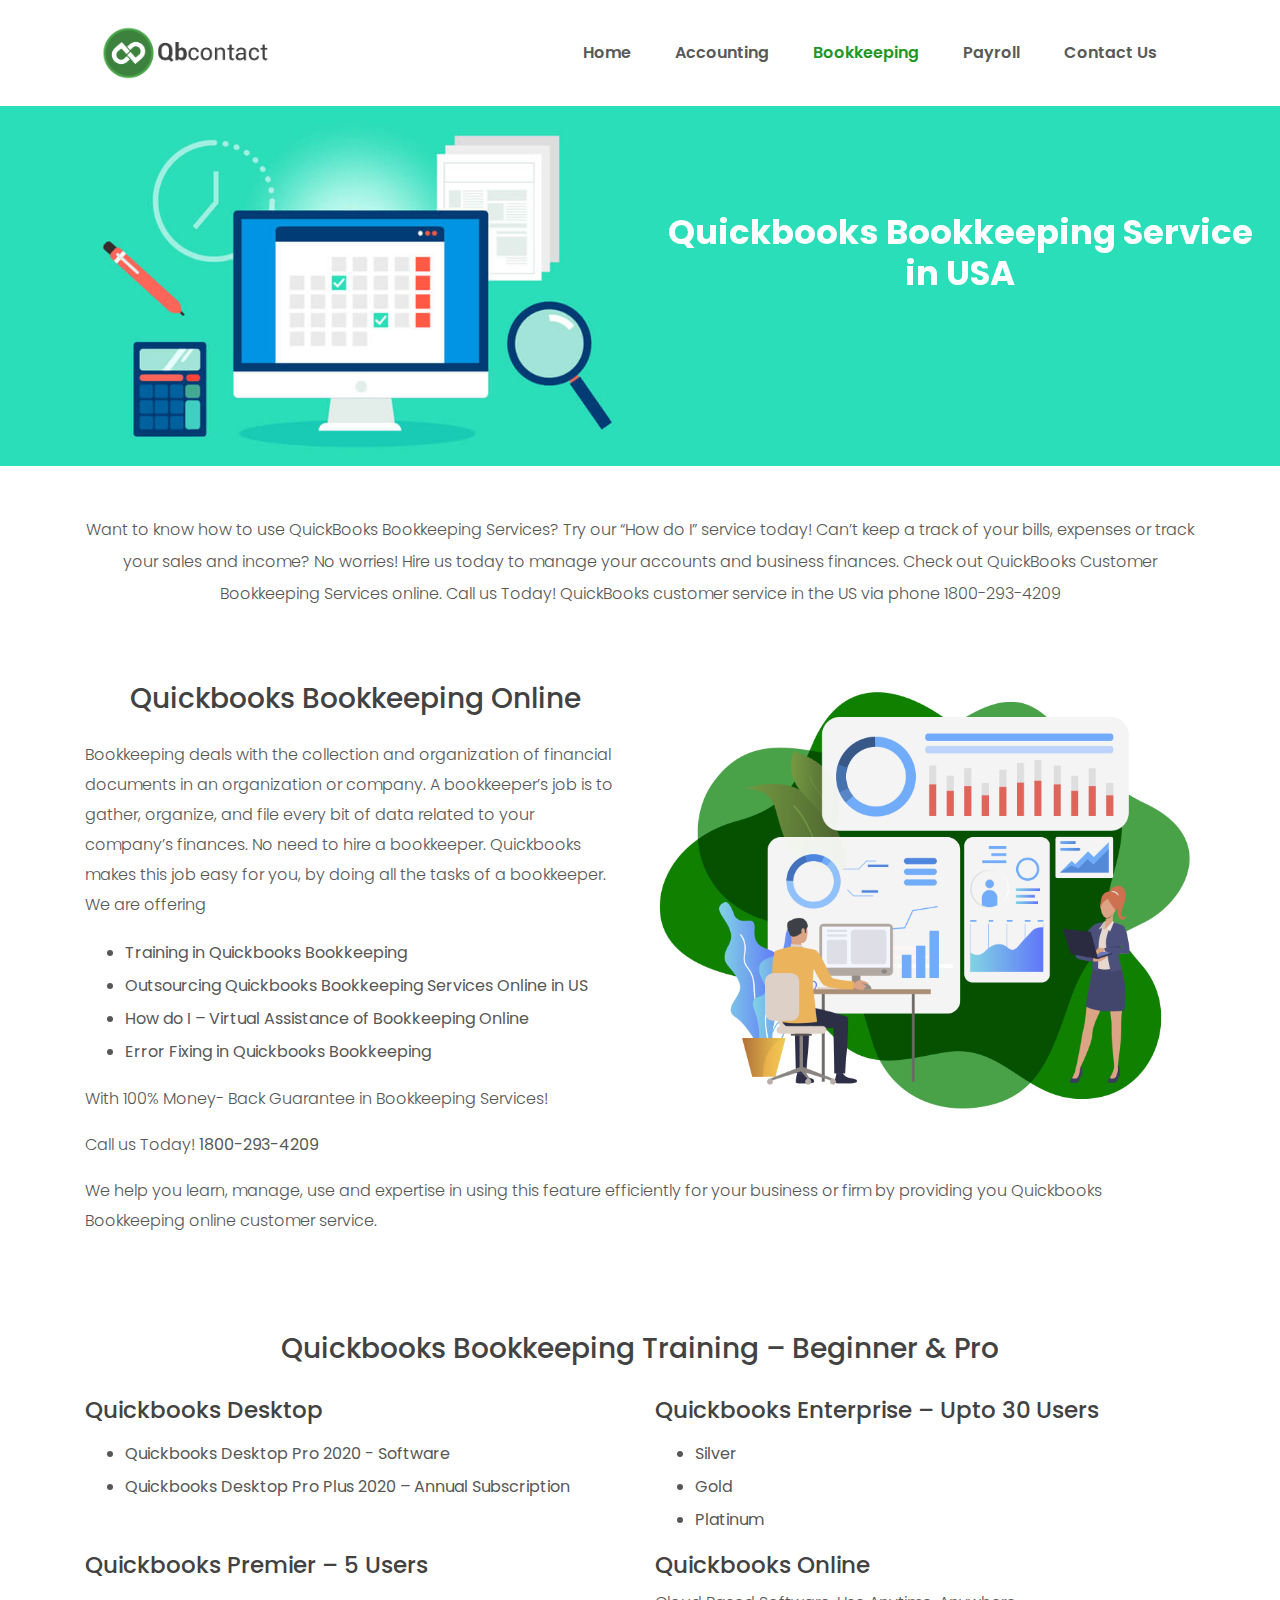
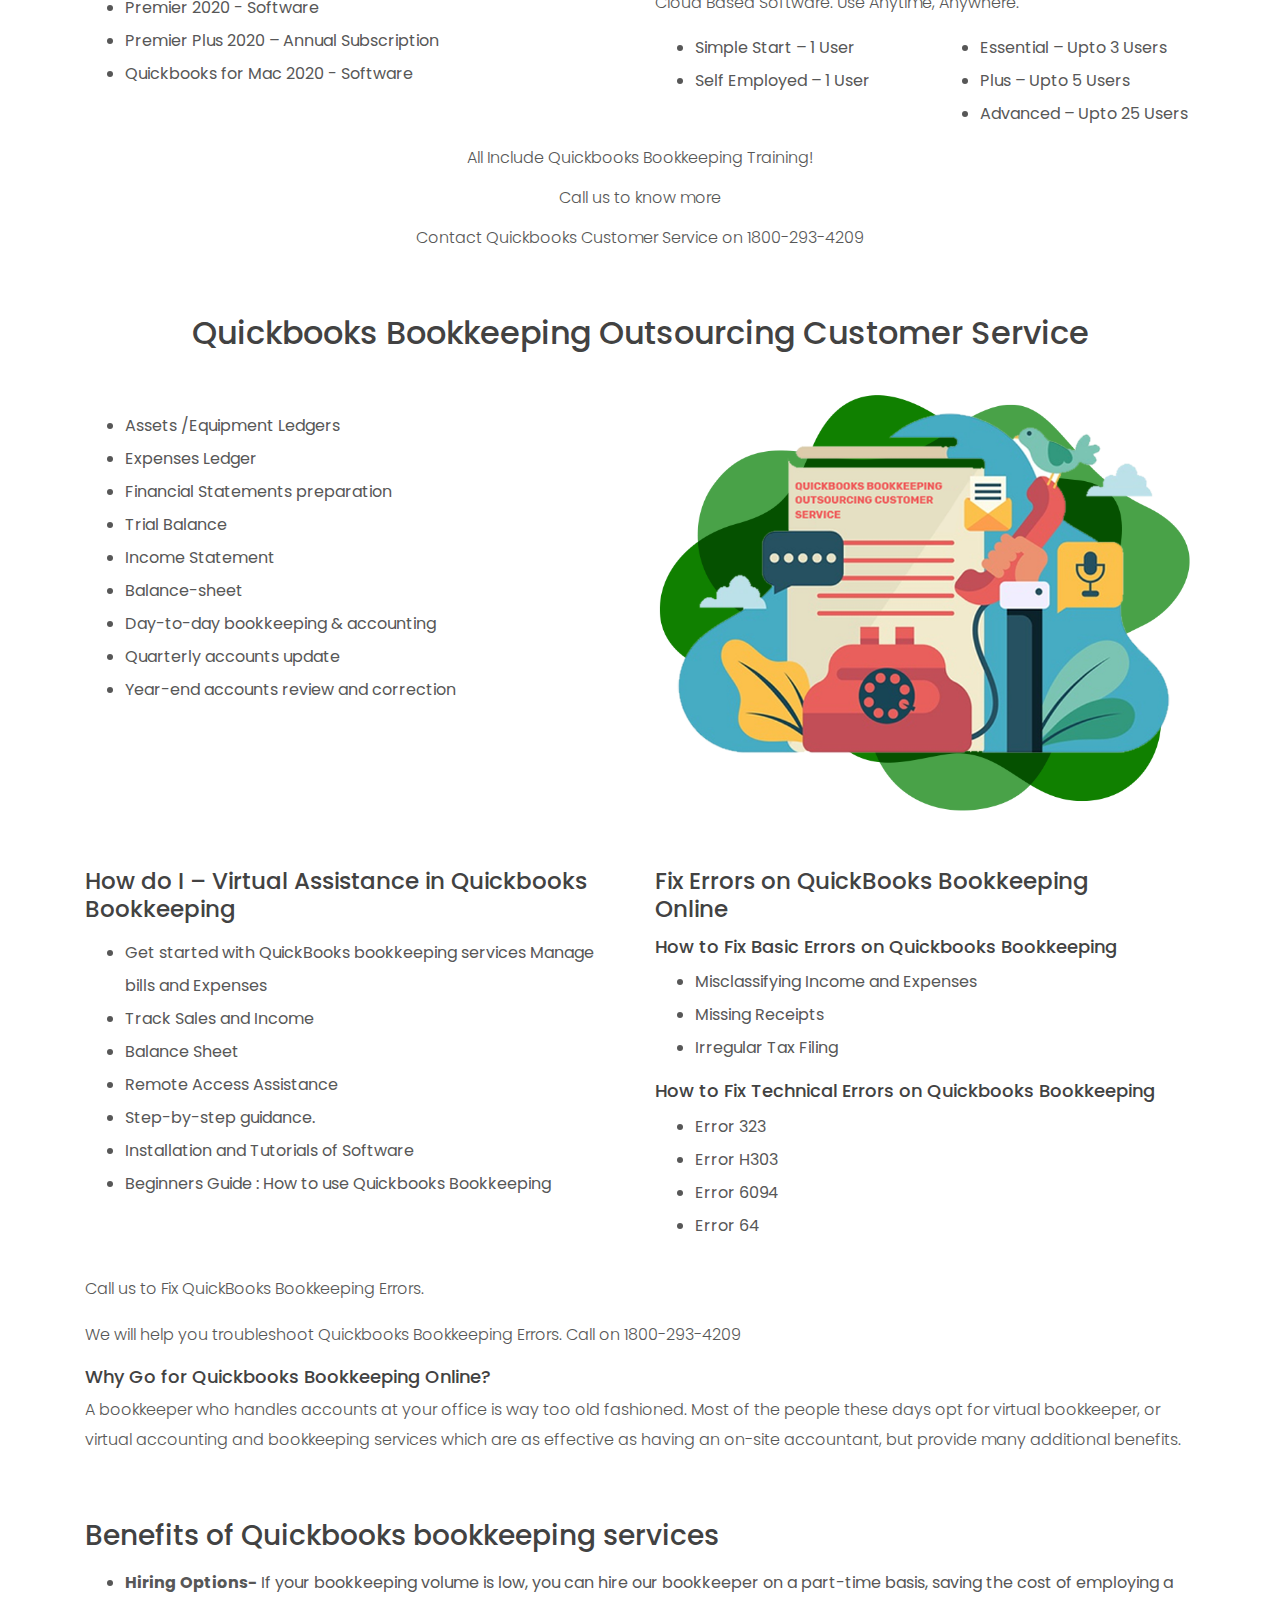
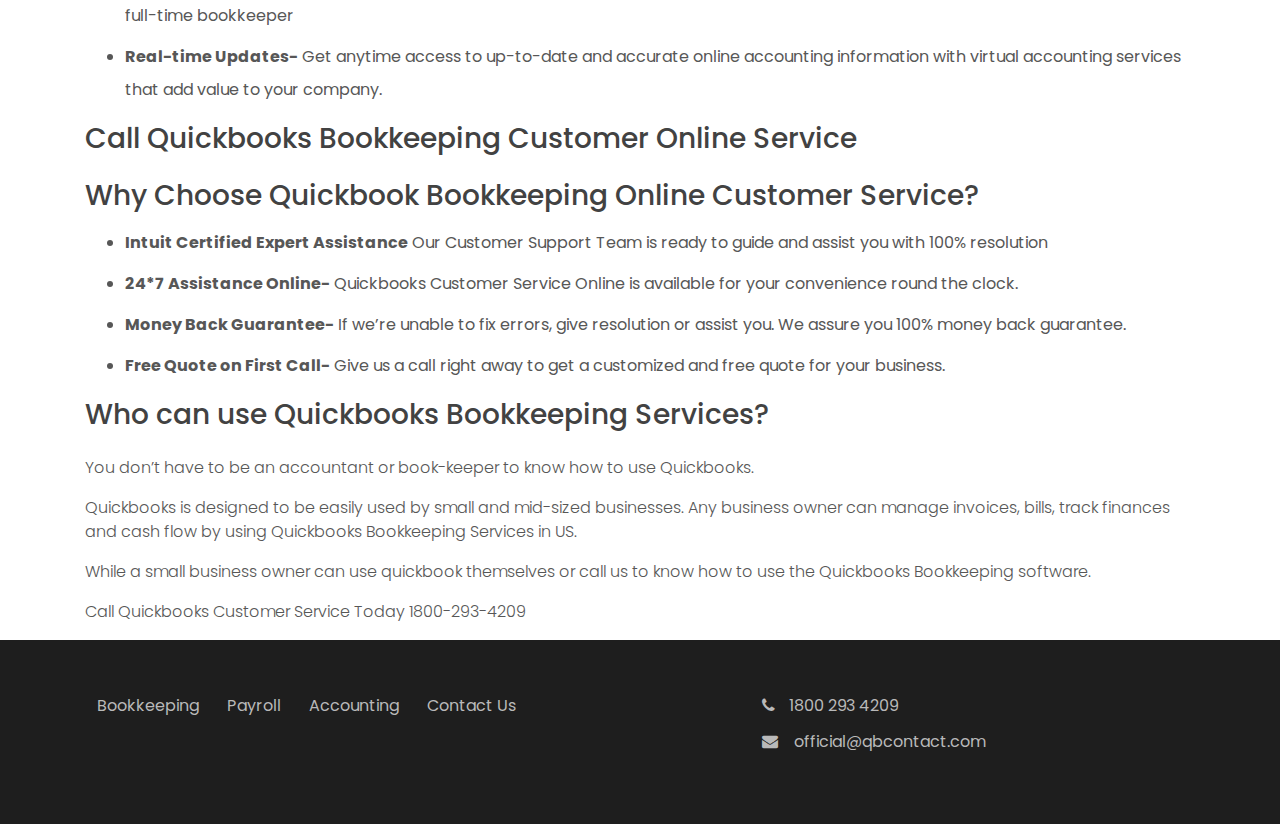
<file: bookkeeping.html>
<!Doctype html>
<html lang="en">

<head>
  <title>Quickbooks Bookkeeping Service in USA Call Now 18002934209</title>
  <meta name="description" content="Top Quickbooks bookkeeping service - ✓ 100% Solutions ✓ 100% Satisfaction ✓ 24X7 Customer Service. Call Now 18002934209.">
  <meta charset="utf-8">
  <meta name="viewport" content="width=device-width, initial-scale=1, shrink-to-fit=no">
  <link rel="stylesheet" href="https://stackpath.bootstrapcdn.com/bootstrap/4.3.1/css/bootstrap.min.css">
  <link rel="stylesheet" href="css/style.css">
  <link rel="stylesheet" href="css/responsive.css">
  <link rel="stylesheet" href="https://stackpath.bootstrapcdn.com/font-awesome/4.7.0/css/font-awesome.min.css">

  <link rel="canonical" href="https://www.qbcontact.com/bookkeeping.html">
  <link rel="shortcut icon" type="image/png" href="images/favicon.png"/>

  <!-- Global site tag (gtag.js) - Google Analytics -->
  <script async src="https://www.googletagmanager.com/gtag/js?id=UA-143978554-9"></script>
  <script>
    window.dataLayer = window.dataLayer || [];

    function gtag() {
      dataLayer.push(arguments);
    }
    gtag('js', new Date());

    gtag('config', 'UA-143978554-9');
  </script>

</head>

<body>

  <!-- navigation bar -->
  <header class="container-fluid">
    <div class="container">
      <nav class="navbar navbar-expand-lg navbar-light bg-light">
        <a class="navbar-brand" href="https://www.qbcontact.com"><img src="images/logo.png" alt="qb" class="img-fluid"></a>
        <button class="navbar-toggler" type="button" data-toggle="collapse" data-target="#navbarContent"
          aria-controls="navbarContent" aria-expanded="false" aria-label="Toggle navigation">
          <span class="navbar-toggler-icon"></span>
        </button>

        <div class="collapse navbar-collapse" id="navbarContent">
          <ul class="navbar-nav ml-auto">
            <li class="nav-item">
              <a class="nav-link" href="https://www.qbcontact.com">Home <span class="sr-only">(current)</span></a>
            </li>
            <li class="nav-item">
              <a class="nav-link" href="accounting.html">accounting</a>
            </li>
            <li class="nav-item active">
              <a class="nav-link" href="bookkeeping.html">bookkeeping</a>
            </li>
            <li class="nav-item">
              <a class="nav-link" href="payroll.html">payroll</a>
            </li>
            <li class="nav-item">
              <a class="nav-link" href="contact.html">Contact Us</a>
            </li>
          </ul>
        </div>
      </nav>
    </div>
  </header>
  <!-- //navigation bar -->

  <div id="carouselExampleIndicators" class="carousel slide bookkeeping" data-ride="carousel">
    <div class="carousel-inner">
      <div class="carousel-item active">
        <img class="d-block w-100" src="images/bookkeeping-banner.jpg" alt="Quickbooks Bookkeeping Service
        in USA">
      </div>
    </div>
    <div class="carousel-caption">
      <h1>Quickbooks Bookkeeping Service<br> in USA</h1>
    </div>
  </div>

  <!-- section 1 -->
  <section class="container-fluid py-5 book-section-1">
    <div class="container">
      <div class="row">
        <div class="col-md-12 col-lg-12 col-sm-12 text-center">
          <p>Want to know how to use QuickBooks Bookkeeping Services? Try our “How do I” service today! Can’t keep a
            track of your bills, expenses or track your sales and income? No worries! Hire us today to manage your
            accounts and business finances. Check out QuickBooks Customer Bookkeeping Services online. Call us Today!
            QuickBooks customer service in the US via phone 1800-293-4209</p>
        </div>
      </div>
    </div>
  </section>
  <!-- //section 1 -->

  <!-- section 2 -->
  <section class="container-fluid py-2 book-section-2">
    <div class="container">
      <div class="row">
        <div class="col-md-6 col-lg-6 col-sm-12">
          <h2 class="text-center pb-3">Quickbooks Bookkeeping Online</h2>
          <p>Bookkeeping deals with the collection and organization of financial documents in an organization or
            company. A bookkeeper’s job is to gather, organize, and file every bit of data related to your company’s
            finances. No need to hire a bookkeeper. Quickbooks makes this job easy for you, by doing all the tasks of a
            bookkeeper. We are offering</p>
          <ul>
            <li>Training in Quickbooks Bookkeeping</li>
            <li>Outsourcing Quickbooks Bookkeeping Services Online in US</li>
            <li>How do I – Virtual Assistance of Bookkeeping Online</li>
            <li>Error Fixing in Quickbooks Bookkeeping</li>
          </ul>
          <p>With 100% Money- Back Guarantee in Bookkeeping Services!</p>
          <p>Call us Today! <b>1800-293-4209</b></p>
        </div>
        <div class="col-md-6 col-lg-6 col-sm-12">
          <img src="images/bookkeeping-vector.png" alt="Quickbooks Bookkeeping service" class="img-fluid">
        </div>
      </div>
      <div class="row">
        <div class="col-md-12">
          <p>We help you learn, manage, use and expertise in using this feature efficiently for your business or firm
            by providing you Quickbooks Bookkeeping online customer service.</p>
        </div>
      </div>
    </div>
  </section>
  <!-- //section 2 -->

  <!-- section 3 -->
  <section class="container-fluid book-section-3 py-5">
    <div class="container">
      <div class="row">
        <div class="col-md-12 col-lg-12 col-sm-12 text-center py-4">
          <h3>Quickbooks Bookkeeping Training – Beginner &amp; Pro</h3>
        </div>
      </div>
      <div class="row">
        <div class="col-md-6 col-lg-6 col-sm-12">
          <h4>Quickbooks Desktop</h4>
          <ul>
            <li>Quickbooks Desktop Pro 2020 - Software</li>
            <li>Quickbooks Desktop Pro Plus 2020 – Annual Subscription</li>
          </ul>
        </div>
        <div class="col-md-6 col-lg-6 col-sm-12">
          <h4>Quickbooks Enterprise – Upto 30 Users</h4>
          <ul>
            <li>Silver</li>
            <li>Gold</li>
            <li>Platinum</li>
          </ul>
        </div>
        <div class="col-md-6 col-lg-6 col-sm-12">
          <h4>Quickbooks Premier – 5 Users</h4>
          <ul>
            <li>Premier 2020 - Software</li>
            <li>Premier Plus 2020 – Annual Subscription</li>
            <li>Quickbooks for Mac 2020 - Software</li>
          </ul>
        </div>
        <div class="col-md-6 col-lg-6 col-sm-12">
          <h4>Quickbooks Online</h4>
          <p>Cloud Based Software. Use Anytime, Anywhere.</p>
          <div class="row">
            <div class="col-md-6 col-lg-6 col-sm-12">
              <ul>
                <li>Simple Start – 1 User</li>
                <li>Self Employed – 1 User</li>
              </ul>
            </div>
            <div class="col-md-6 col-lg-6 col-sm-12">
              <ul>
                <li>Essential – Upto 3 Users</li>
                <li>Plus – Upto 5 Users</li>
                <li>Advanced – Upto 25 Users</li>
              </ul>
            </div>
          </div>
        </div>
      </div>
      <div class="row">
        <div class="col-md-12 col-lg-12 col-sm-12 text-center">
          <p>All Include Quickbooks Bookkeeping Training!</p>
          <p>Call us to know more</p>
          <p>Contact Quickbooks Customer Service on 1800-293-4209</p>
        </div>
      </div>
    </div>
  </section>
  <!-- //section 3 -->

  <!-- section 4 -->
  <section class="container-fluid book-section-4">
    <div class="container">
      <div class="row">
        <div class="col-md-12 col-lg-12 col-sm-12 text-center pb-4">
          <h2>Quickbooks Bookkeeping Outsourcing Customer Service</h2>
        </div>
      </div>
      <div class="row">
        <div class="col-md-6 col-lg-6 col-sm-12 pb-4">
          <ul class="mt-4">
            <li>Assets /Equipment Ledgers</li>
            <li>Expenses Ledger</li>
            <li>Financial Statements preparation</li>
            <li>Trial Balance</li>
            <li>Income Statement</li>
            <li>Balance-sheet</li>
            <li>Day-to-day bookkeeping &amp; accounting</li>
            <li>Quarterly accounts update</li>
            <li>Year-end accounts review and correction</li>
          </ul>
        </div>
        <div class="col-md-6 col-lg-6 col-sm-12">
          <img src="images/bookkeeping-vector2.png" alt="Quickbooks Bookkeeping" class="img-fluid">
        </div>
      </div>
    </div>
  </section>
  <!-- //section 4 -->

  <!-- section 5 -->
  <section class="container-fluid py-5 book-section-5">
    <div class="container">
      <div class="row">
        <div class="col-md-6 col-lg-6 col-sm-6">
          <h3>How do I – Virtual Assistance in Quickbooks Bookkeeping</h3>
          <ul>
            <li>Get started with QuickBooks bookkeeping services Manage bills and Expenses</li>
            <li>Track Sales and Income</li>
            <li>Balance Sheet</li>
            <li>Remote Access Assistance</li>
            <li>Step-by-step guidance.</li>
            <li>Installation and Tutorials of Software</li>
            <li>Beginners Guide : How to use Quickbooks Bookkeeping</li>
          </ul>
        </div>
        <div class="col-md-6 col-lg-6 col-sm-6">
          <h4>Fix Errors on QuickBooks Bookkeeping <br>Online</h4>
          <h5>How to Fix Basic Errors on Quickbooks Bookkeeping</h5>
          <ul>
            <li>Misclassifying Income and Expenses</li>
            <li>Missing Receipts</li>
            <li>Irregular Tax Filing</li>
          </ul>
          <h5>How to Fix Technical Errors on Quickbooks Bookkeeping</h5>
          <ul>
            <li>Error 323</li>
            <li>Error H303</li>
            <li>Error 6094</li>
            <li>Error 64</li>
          </ul>
        </div>
      </div>
      <div class="row">
        <div class="col-md-12 col-lg-12 col-sm-12 mt-3">
          <p>Call us to Fix QuickBooks Bookkeeping Errors.</p>
          <p>We will help you troubleshoot Quickbooks Bookkeeping Errors. Call on 1800-293-4209</p>
          <h5>Why Go for Quickbooks Bookkeeping Online?</h5>
          <p>A bookkeeper who handles accounts at your office is way too old fashioned. Most of the people these
            days opt for virtual bookkeeper, or virtual accounting and bookkeeping services which are as effective as
            having an on-site accountant, but provide many additional benefits.</p>
        </div>
      </div>
    </div>
  </section>
  <!-- //section 5 -->

  <!-- section 6 -->
  <section class="container-fluid book-section-6">
    <div class="container">
      <div class="row">
        <div class="col-md-12 col-lg-12 col-sm-12">
          <h2>Benefits of Quickbooks bookkeeping services</h2>
          <ul>
            <li><strong>Hiring Options-</strong> If your bookkeeping volume is low, you can hire our bookkeeper on a
              part-time basis,
              saving the cost of employing a full-time bookkeeper</li>
            <li><strong>Real-time Updates-</strong> Get anytime access to up-to-date and accurate online accounting
              information
              with virtual accounting services that add value to your company.</li>
          </ul>
          <h3>Call Quickbooks Bookkeeping Customer Online Service</h3>

          <h2 class="mt-4">Why Choose Quickbook Bookkeeping Online Customer Service?</h2>
          <ul>
            <li><strong>Intuit Certified Expert Assistance</strong> Our Customer Support Team is ready to guide and
              assist you with
              100% resolution</li>
            <li><strong>24*7 Assistance Online-</strong> Quickbooks Customer Service Online is available for your
              convenience round
              the clock.</li>
            <li><strong>Money Back Guarantee-</strong> If we’re unable to fix errors, give resolution or assist you. We
              assure you
              100% money back guarantee.</li>
            <li><strong>Free Quote on First Call-</strong> Give us a call right away to get a customized and free quote
              for your
              business.</li>
          </ul>

          <h3 class="mb-4">Who can use Quickbooks Bookkeeping Services?</h3>
          <p>You don’t have to be an accountant or book-keeper to know how to use Quickbooks.</p>
          <p>Quickbooks is designed to be easily used by small and mid-sized businesses. Any business owner can
            manage invoices, bills, track finances and cash flow by using Quickbooks Bookkeeping Services in US.</p>
          <p>While a small business owner can use quickbook themselves or call us to know how to use the
            Quickbooks Bookkeeping software.</p>
          <p>Call Quickbooks Customer Service Today 1800-293-4209</p>
        </div>
      </div>
    </div>
  </section>
  <!-- //section 6 -->

  <!-- footer -->
  <footer class="container-fluid py-5">
    <div class="container">
      <div class="row">
        <div class="col-md-7 col-sm-7 col-lg-7">
          <ul class="list-unstyled">
            <li><a href="bookkeeping.html">Bookkeeping</a></li>
            <li><a href="payroll.html">Payroll</a></li>
            <li><a href="accounting.html">Accounting</a></li>
            <li><a href="contact.html">Contact Us</a></li>
          </ul>
        </div>
        <div class="col-md-5 col-sm-5 col-lg-5">
          <ul class="list-unstyled">
            <li><i class="fa fa-phone"></i> 1800 293 4209</li><br>
            <li><a href="mailto:official@qbcontact.com"><i class="fa fa-envelope"></i> official@qbcontact.com</a></li>
          </ul>
        </div>
      </div>
    </div>
  </footer>
  <!-- //footer -->

  <!-- <section class="container-fluid py-3 copy">
        <div class="container">
        <div class="row">
            <div class="col-md-12 col-sm-12 col-lg-12">
            <p>&copy; 2019 All Rights Reserved </p>
            </div>
        </div>
        </div>
    </section> -->
  <!-- //footer -->


  <script src="https://cdnjs.cloudflare.com/ajax/libs/jquery/3.4.1/jquery.min.js"></script>
  <script src="https://cdnjs.cloudflare.com/ajax/libs/popper.js/1.14.7/umd/popper.min.js"></script>
  <script src="https://stackpath.bootstrapcdn.com/bootstrap/4.3.1/js/bootstrap.min.js"></script>

  <!--Start of Tawk.to Script-->
  <script type="text/javascript">
    var Tawk_API = Tawk_API || {},
      Tawk_LoadStart = new Date();
    (function () {
      var s1 = document.createElement("script"),
        s0 = document.getElementsByTagName("script")[0];
      s1.async = true;
      s1.src = 'https://embed.tawk.to/5e6090d3c32b5c191739a9a8/default';
      s1.charset = 'UTF-8';
      s1.setAttribute('crossorigin', '*');
      s0.parentNode.insertBefore(s1, s0);
    })();
  </script>
  <!--End of Tawk.to Script-->

</body>
</html>
</file>
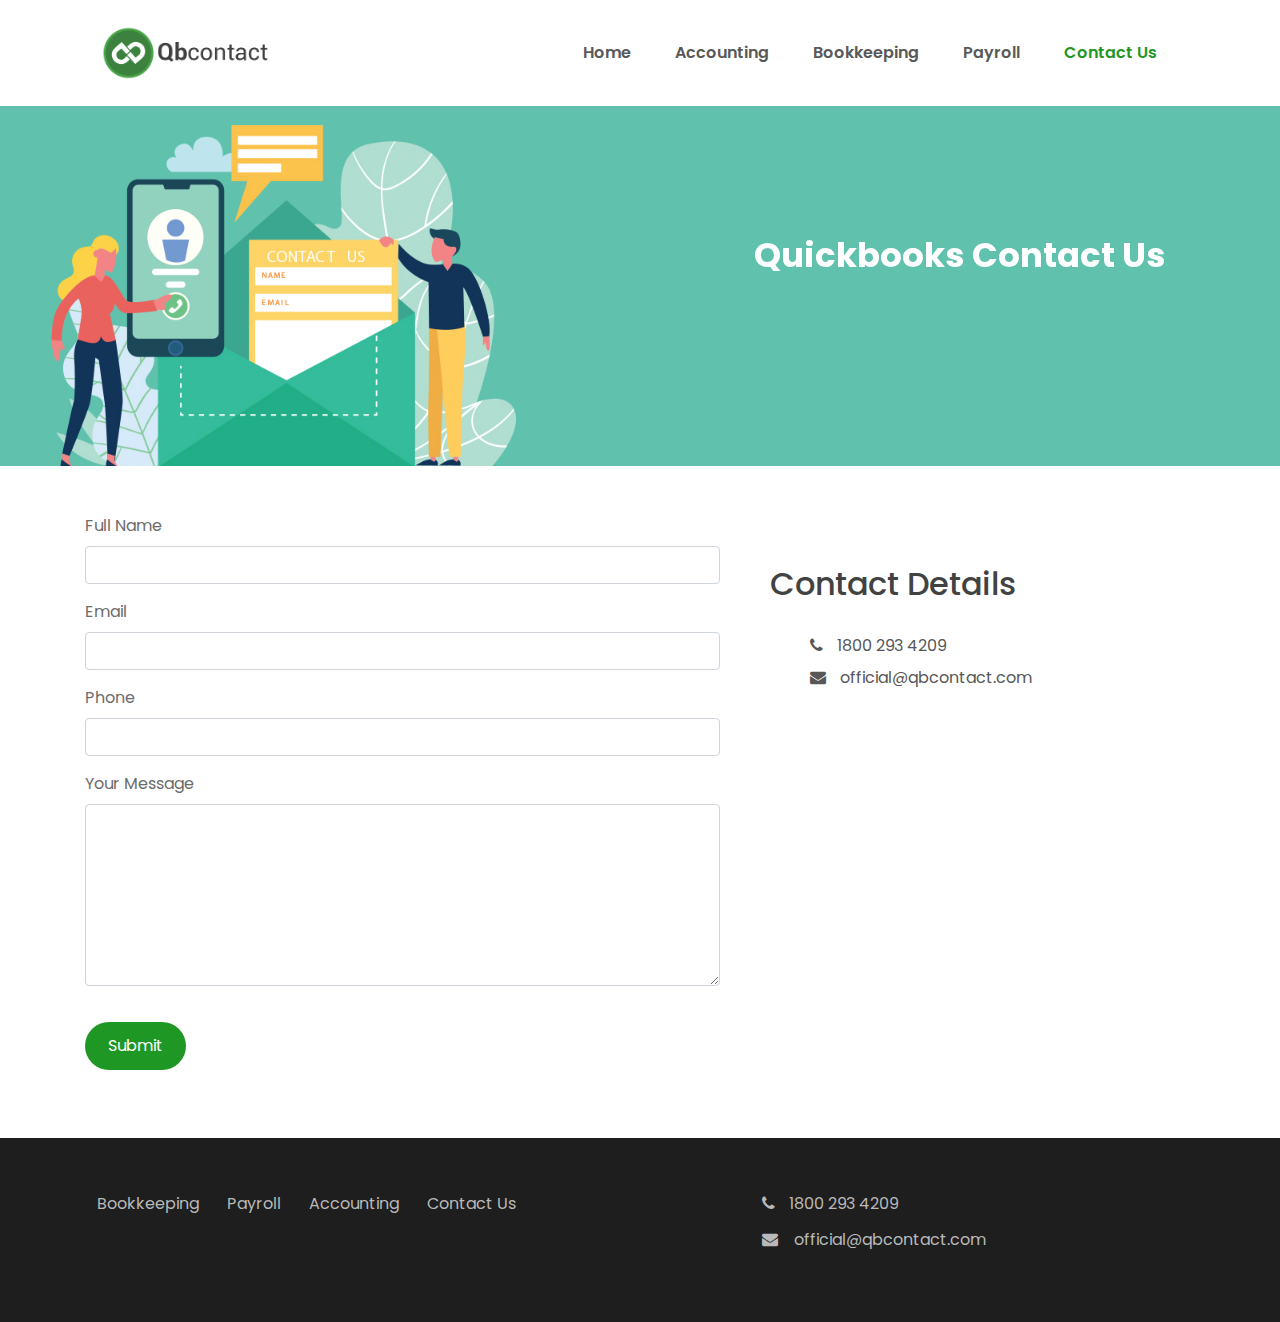
<file: contact.html>
<!Doctype html>
<html lang="en">
  <head>
    <title>Contact Us - Qb Contact </title>
    <meta name="description" content="Dial qb toll free number ✓ 100% Customer Resolution ✓ 100% Satisfaction ✓ 24X7 Customer Service Contact us +18002934209 call now !!">
    <meta charset="utf-8">
    <meta name="viewport" content="width=device-width, initial-scale=1, shrink-to-fit=no">
    <link rel="stylesheet" href="https://stackpath.bootstrapcdn.com/bootstrap/4.3.1/css/bootstrap.min.css">
    <link rel="stylesheet" href="css/style.css">
    <link rel="stylesheet" href="css/responsive.css">
    <link rel="stylesheet" href="https://stackpath.bootstrapcdn.com/font-awesome/4.7.0/css/font-awesome.min.css">

    <link rel="canonical" href="https://www.qbcontact.com/contact.html">
    <link rel="shortcut icon" type="image/png" href="images/favicon.png"/>

    <!-- Global site tag (gtag.js) - Google Analytics -->
    <script async src="https://www.googletagmanager.com/gtag/js?id=UA-143978554-9"></script>
    <script>
      window.dataLayer = window.dataLayer || [];
      function gtag(){dataLayer.push(arguments);}
      gtag('js', new Date());

      gtag('config', 'UA-143978554-9');
    </script>

  </head>

  <body>

    <!-- navigation bar -->
    <header class="container-fluid">
      <div class="container">
        <nav class="navbar navbar-expand-lg navbar-light bg-light">
          <a class="navbar-brand" href="https://www.qbcontact.com"><img src="images/logo.png" alt="qb" class="img-fluid"></a>
          <button class="navbar-toggler" type="button" data-toggle="collapse" data-target="#navbarContent" aria-controls="navbarContent" aria-expanded="false" aria-label="Toggle navigation">
            <span class="navbar-toggler-icon"></span>
          </button>
          
          <div class="collapse navbar-collapse" id="navbarContent">
            <ul class="navbar-nav ml-auto">
              <li class="nav-item">
                <a class="nav-link" href="https://www.qbcontact.com">Home <span class="sr-only">(current)</span></a>
              </li>
              <li class="nav-item">
                <a class="nav-link" href="accounting.html">accounting</a>
              </li>
              <li class="nav-item">
                <a class="nav-link" href="bookkeeping.html">bookkeeping</a>
              </li>
              <li class="nav-item">
                <a class="nav-link" href="payroll.html">payroll</a>
              </li>
              <li class="nav-item active">
                <a class="nav-link" href="contact.html">Contact Us</a>
              </li>
            </ul>
          </div>
        </nav>
      </div>
    </header>
    <!-- //navigation bar --> 

    <div id="carouselExampleIndicators" class="carousel slide contact-page" data-ride="carousel">
      <div class="carousel-inner">
        <div class="carousel-item active">
          <img class="d-block w-100" src="images/contact-banner.jpg" alt="Quickbooks Bookkeeping Service
          in USA">
        </div>
      </div>
      <div class="carousel-caption">
        <h1>Quickbooks Contact Us</h1>
      </div>
    </div>

    <section class="container-fluid py-5">
        <div class="container">
            <div class="row">
                <div class="col-md-7">
                    <div class="contact-form">
                        <form method="post" action="sendmail.php">
                            <div class="form-group">
                              <label for="">Full Name</label>
                              <input type="text" class="form-control" name="name" id="" aria-describedby="helpId" placeholder="" required>
                            </div>
                            <div class="form-group">
                                <label for="">Email</label>
                                <input type="text" class="form-control" name="email" id="" aria-describedby="helpId" placeholder="" required>
                            </div>
                            <div class="form-group">
                                <label for="">Phone</label>
                                <input type="text" class="form-control" name="phone" id="" aria-describedby="helpId" placeholder="" required>
                            </div>
                            <div class="form-group">
                                <label for="">Your Message</label>
                                <textarea class="form-control" name="message" id="" rows="7"></textarea>
                            </div>
                            <button type="submit" name="sendmail" class="btn btn-primary">Submit</button>
                        </form>
                    </div>  
                </div>
                <div class="col-md-5">
                    <div class="contact-text mt-5">
                        <h2>Contact Details</h2>
                        <ul class="mt-4">
                            <li><i class="fa fa-phone"></i> 1800 293 4209</li>
                            <li><i class="fa fa-envelope"></i><a href="mailto:official@qbcontact.com"> official@qbcontact.com</a></li>
                        </ul>
                    </div>
                </div>
            </div>
        </div>
    </section>

    <!-- footer -->
    <footer class="container-fluid py-5">
      <div class="container">
        <div class="row">
          <div class="col-md-7 col-sm-7 col-lg-7">
            <ul class="list-unstyled">
              <li><a href="bookkeeping.html">Bookkeeping</a></li>
              <li><a href="payroll.html">Payroll</a></li>
              <li><a href="accounting.html">Accounting</a></li>
              <li><a href="contact.html">Contact Us</a></li>
            </ul>
          </div>
          <div class="col-md-5 col-sm-5 col-lg-5">
            <ul class="list-unstyled">
              <li><i class="fa fa-phone"></i> 1800 293 4209</li><br>
              <li><a href="mailto:official@qbcontact.com"><i class="fa fa-envelope"></i> official@qbcontact.com</a></li>
            </ul>
          </div>
        </div>
      </div>
    </footer>
    <!-- //footer -->
    
    <!-- <section class="container-fluid py-3 copy">
        <div class="container">
        <div class="row">
            <div class="col-md-12 col-sm-12 col-lg-12">
            <p>&copy; 2019 All Rights Reserved </p>
            </div>
        </div>
        </div>
    </section> -->
    <!-- //footer -->


  <script src="https://cdnjs.cloudflare.com/ajax/libs/jquery/3.4.1/jquery.min.js"></script>
  <script src="https://cdnjs.cloudflare.com/ajax/libs/popper.js/1.14.7/umd/popper.min.js"></script>
  <script src="https://stackpath.bootstrapcdn.com/bootstrap/4.3.1/js/bootstrap.min.js"></script>

  <!--Start of Tawk.to Script-->
  <script type="text/javascript">
    var Tawk_API=Tawk_API||{}, Tawk_LoadStart=new Date();
    (function(){
    var s1=document.createElement("script"),s0=document.getElementsByTagName("script")[0];
    s1.async=true;
    s1.src='https://embed.tawk.to/5e6090d3c32b5c191739a9a8/default';
    s1.charset='UTF-8';
    s1.setAttribute('crossorigin','*');
    s0.parentNode.insertBefore(s1,s0);
    })();
  </script>
<!--End of Tawk.to Script-->

</body>
</html>
</file>
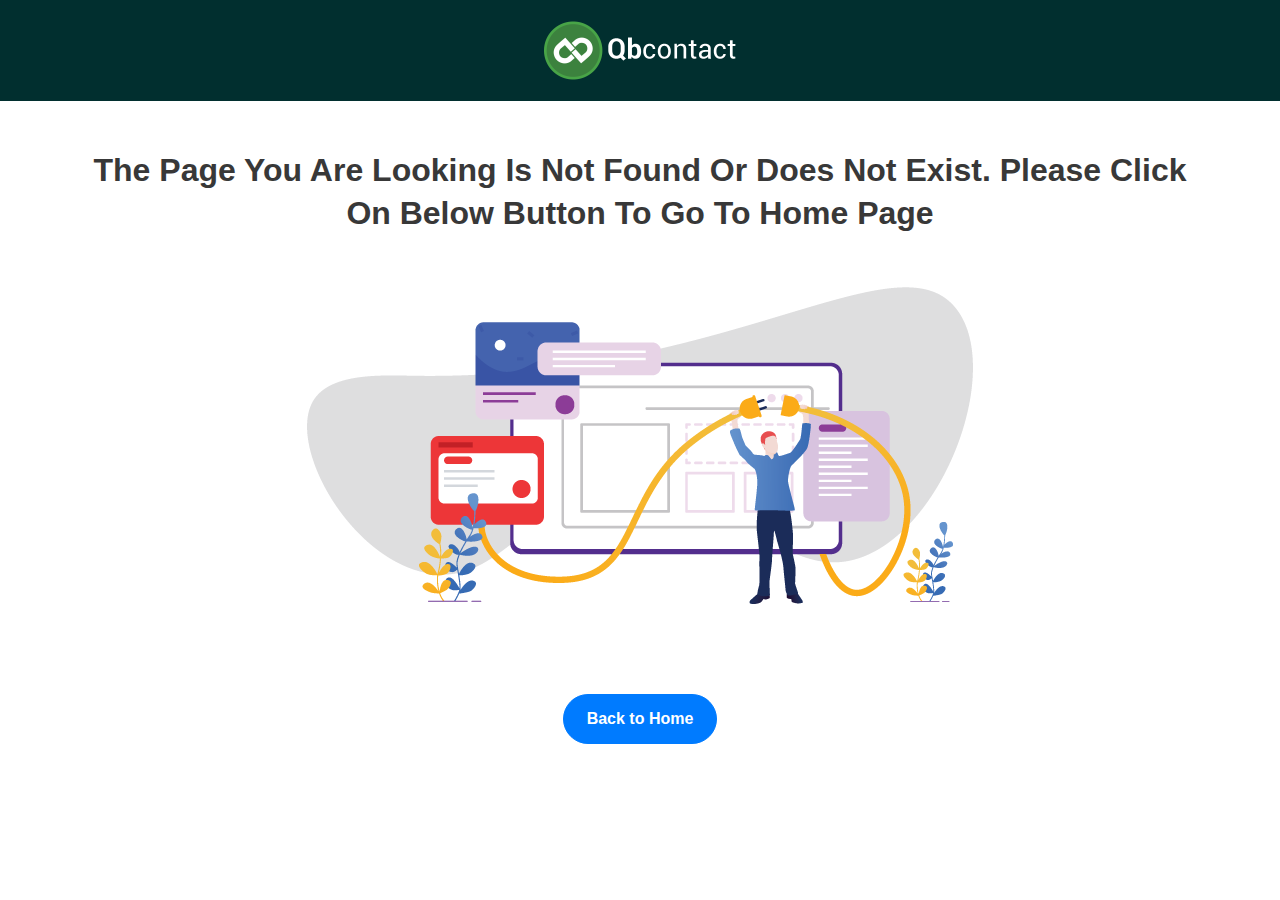
<file: not-found-page.html>
<!Doctype html>
<html lang="en">
  <head>
    <title>Not found page</title>
    <meta name="description" content="the page you are looking for is not found">
    <meta charset="utf-8">
    <meta name="viewport" content="width=device-width, initial-scale=1, shrink-to-fit=no">
    <link rel="stylesheet" href="https://stackpath.bootstrapcdn.com/bootstrap/4.3.1/css/bootstrap.min.css">
    <link rel="stylesheet" href="https://stackpath.bootstrapcdn.com/font-awesome/4.7.0/css/font-awesome.min.css">
    <link rel="shortcut icon" type="image/png" href="images/favicon.png"/>

    <style>
        header {
            background-color: #012f2f;
            padding: 16px 0px;
        }
        header img {
            width: 200px;
        }
        .not-found h1 {
            font-weight: 700;
            text-transform: capitalize;
            color: #383838;
            font-size: 32px;
            line-height: 43px;
        }
        .not-found .btn-primary {
            margin-top: 12px;
            border-radius: 100px;
            padding: 12px 23px;
            font-weight: 700;
            margin-top: 20px;
        }

        @media (min-width: 320px) and (max-width: 375px) {
            header img {
                width: 160px;
            }
            .not-found h1 {
                line-height: 20px;
                font-size: 13px;
            }
        }
        @media (min-width: 376px) and (max-width: 414px) {
            header img {
                width: 170px;
            }
            .not-found h1 {
                line-height: 28px;
                font-size: 17px;
            }
        }
        @media (min-width: 415px) and (max-width: 568px) {
            header img {
                width: 180px;
            }
            .not-found h1 {
                line-height: 32px;
                font-size: 21px;
            }
        }
    </style>

  </head>

  <body>

    <header class="container-fluid text-center">
        <a href="https://www.qbcontact.com">
            <img src="images/logo-white.png" alt="" class="img-fluid">
        </a>
    </header>

    <section class="container-fluid not-found">
        <div class="container">
            <div class="row">
                <div class="col-md-12 col-lg-12 col-sm-12 text-center py-5">
                    <h1>The page you are looking is not found or does not exist. Please click on below button to go to home page</h1>
                    <img src="images/not-found.png" alt="" class="img-fluid"><br>
                    <a href="https://www.qbcontact.com" class="btn btn-primary">Back to Home</a>
                </div>
            </div>
        </div>
    </section>

  </body>
</html>
</file>
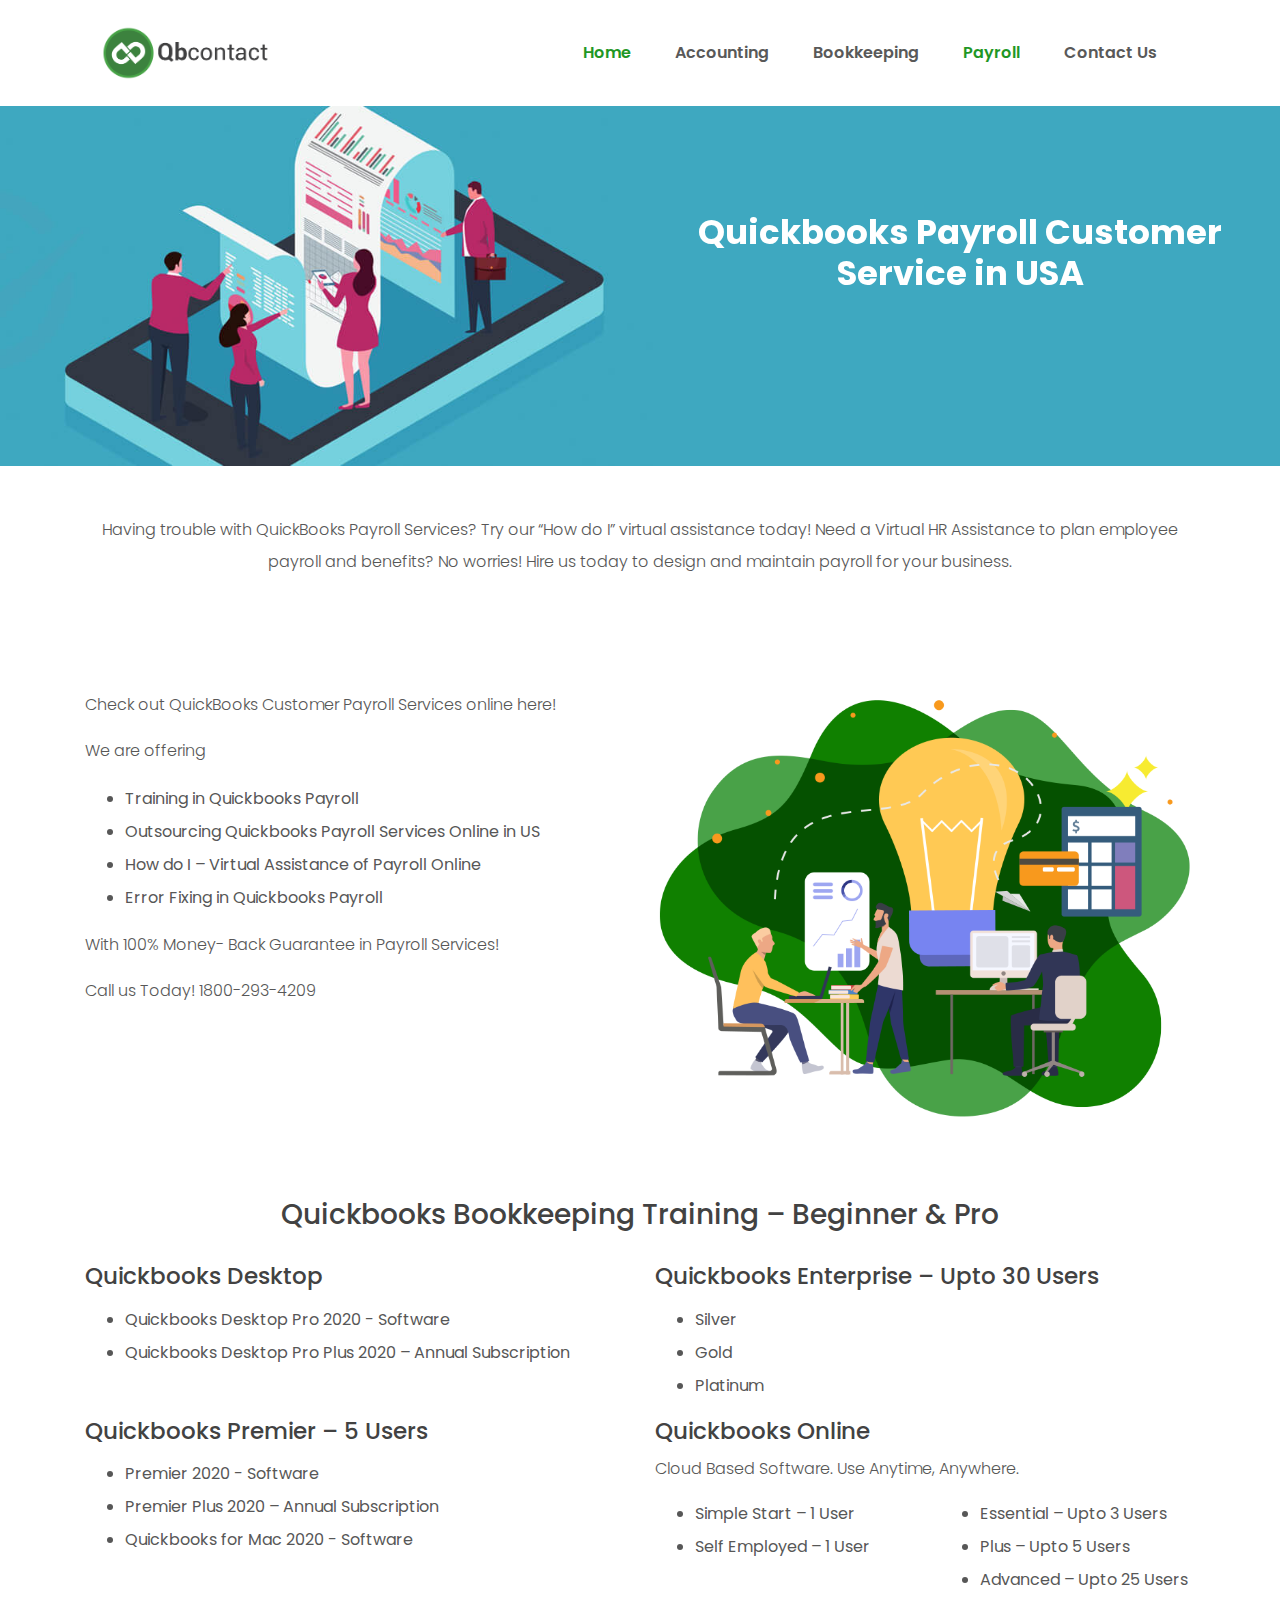
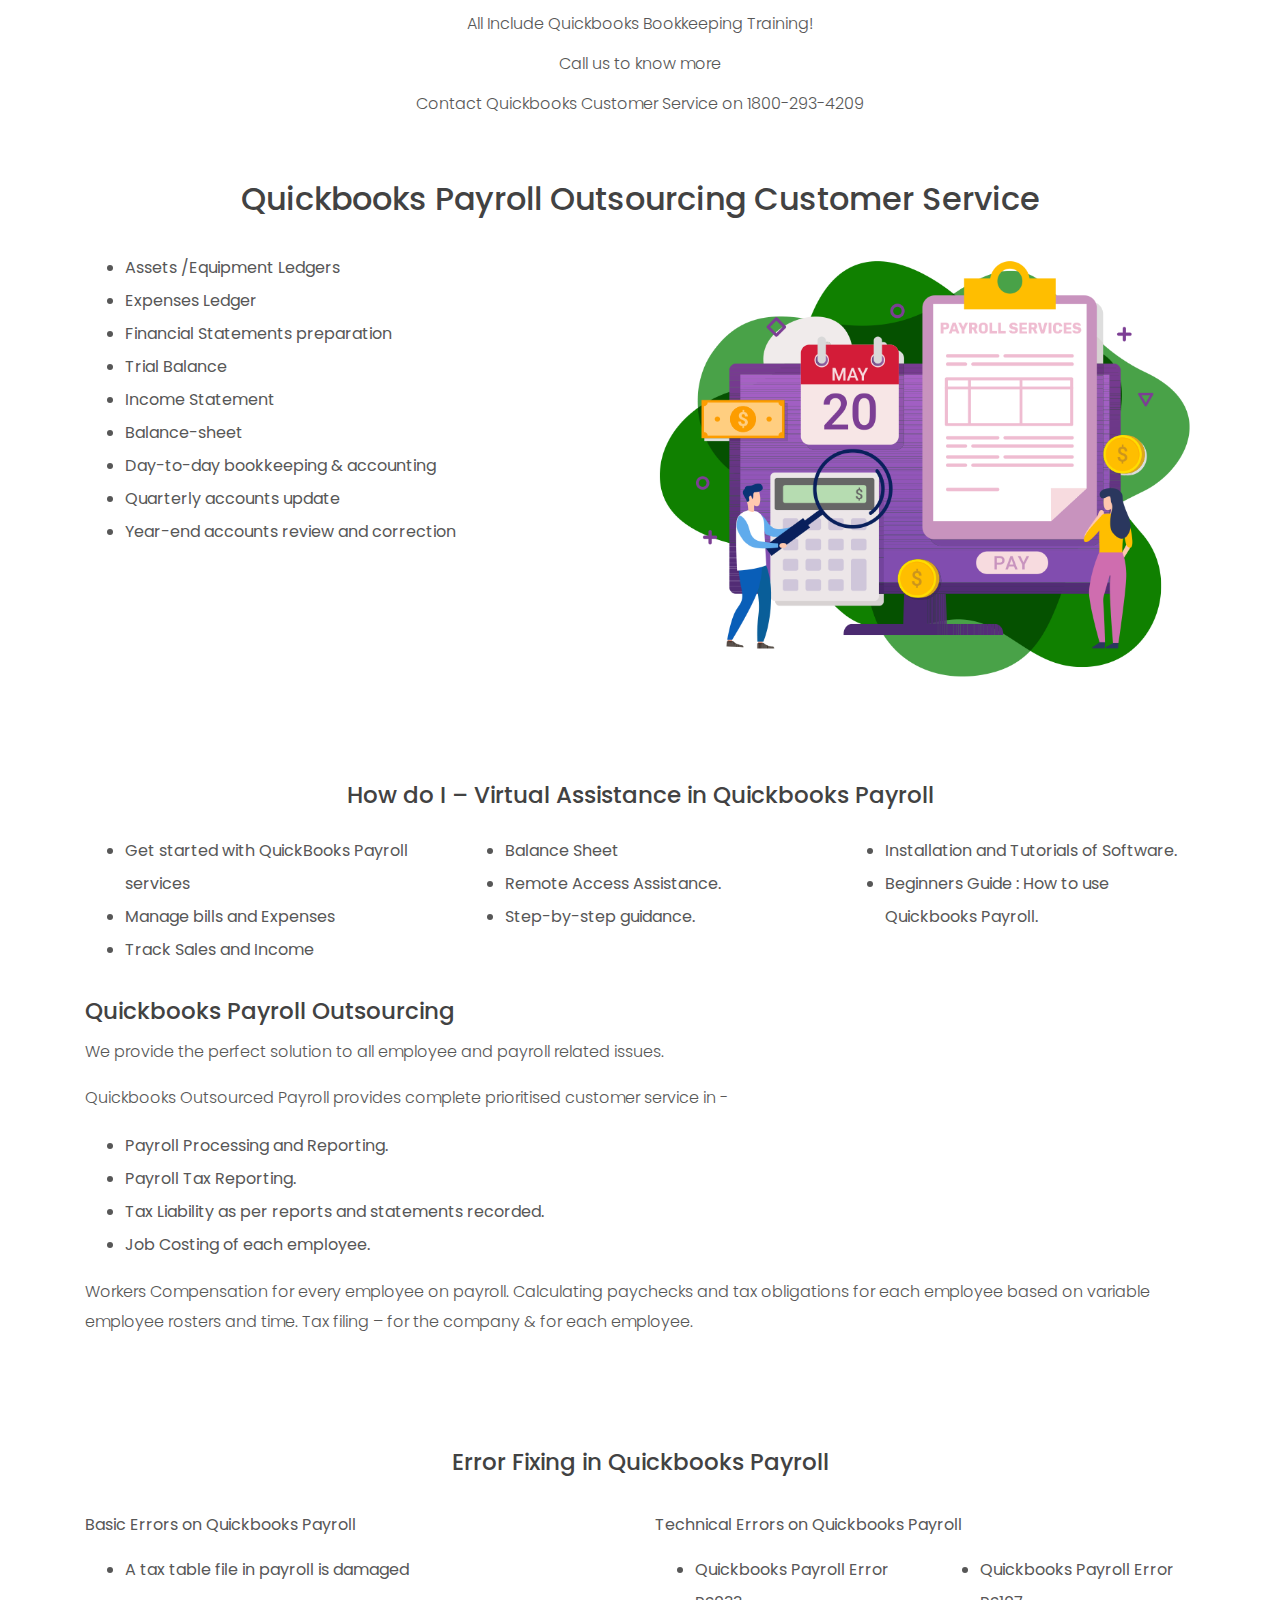
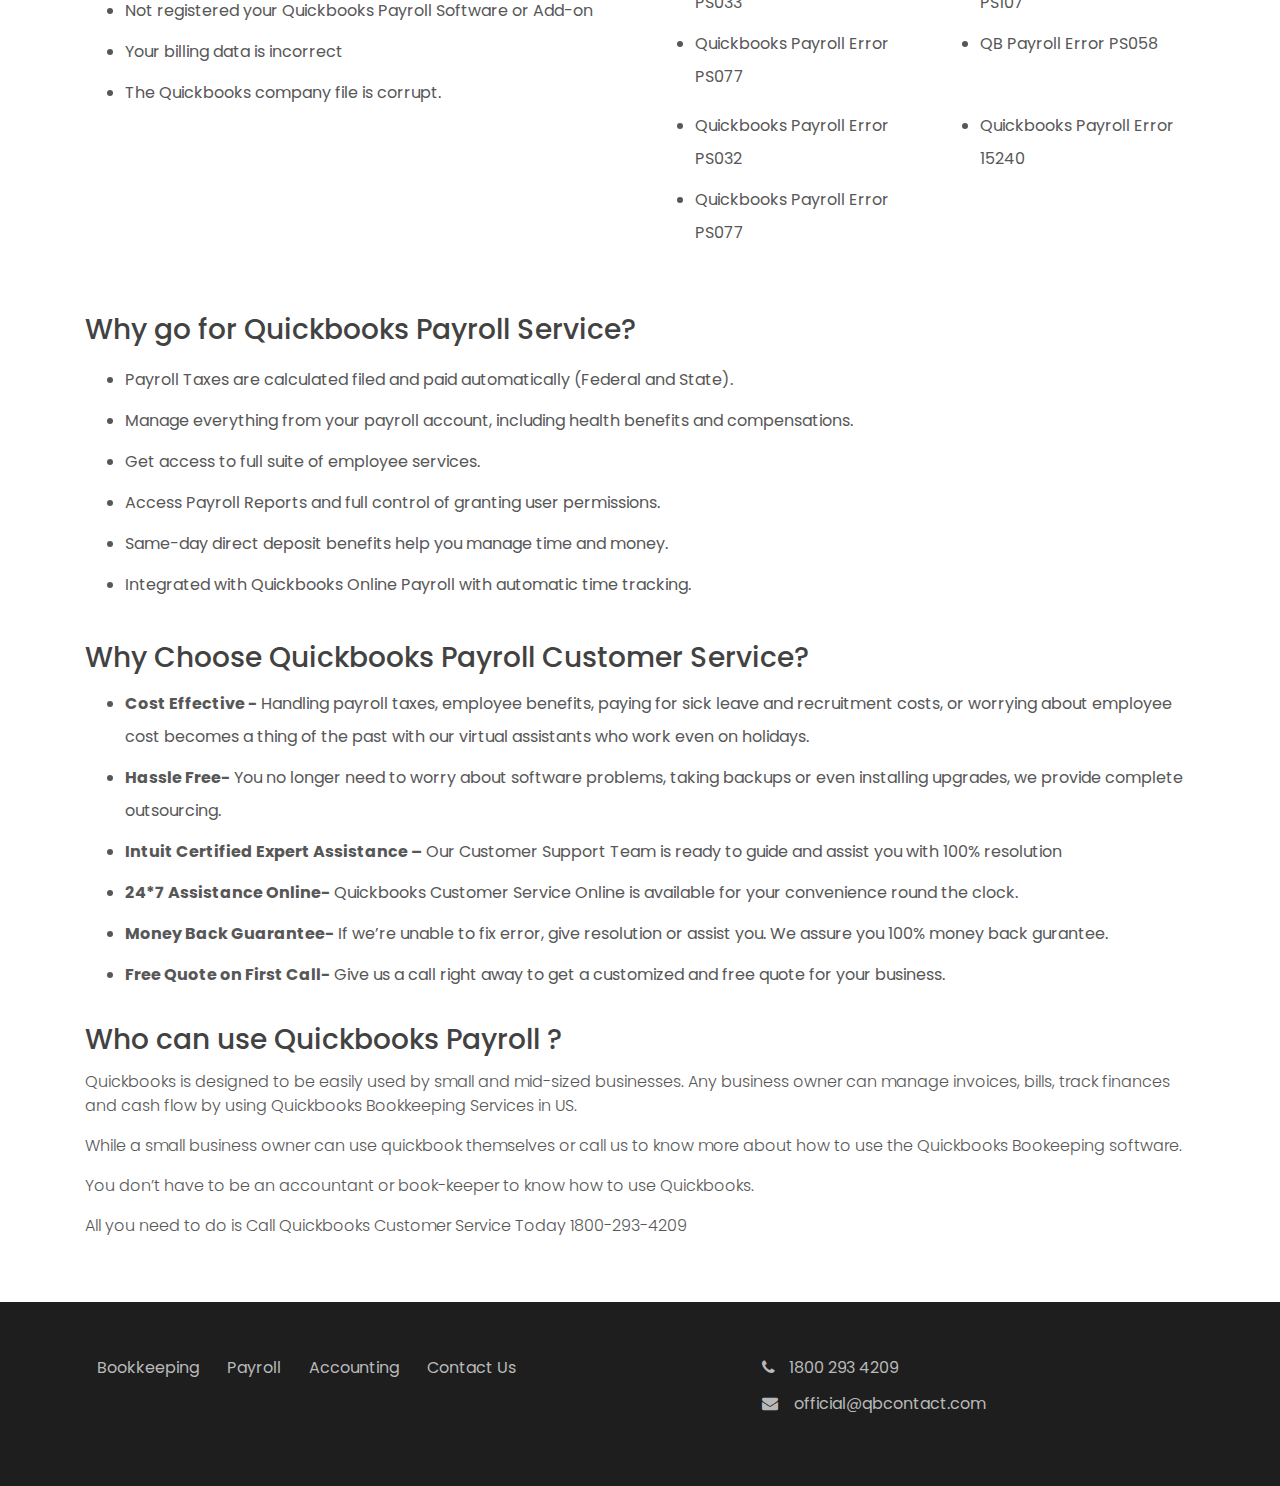
<file: payroll.html>
<!Doctype html>
<html lang="en">

<head>
  <title>Quickbooks Payroll Customer Service Phone 18002934209</title>
  <meta name="description" content="Quickbooks Payroll Customer Service Phone Number in USA. ✓ 100% Customer Resolution ✓ 100% Satisfaction ✓ 24X7 Customer Service. Call Now 1800-293-4209.">
  <meta charset="utf-8">
  <meta name="viewport" content="width=device-width, initial-scale=1, shrink-to-fit=no">
  <link rel="stylesheet" href="https://stackpath.bootstrapcdn.com/bootstrap/4.3.1/css/bootstrap.min.css">
  <link rel="stylesheet" href="css/style.css">
  <link rel="stylesheet" href="css/responsive.css">
  <link rel="stylesheet" href="https://stackpath.bootstrapcdn.com/font-awesome/4.7.0/css/font-awesome.min.css">

  <link rel="canonical" href="https://www.qbcontact.com/payroll.html">
  <link rel="shortcut icon" type="image/png" href="images/favicon.png"/>   

  <!-- Global site tag (gtag.js) - Google Analytics -->
  <script async src="https://www.googletagmanager.com/gtag/js?id=UA-143978554-9"></script>
  <script>
    window.dataLayer = window.dataLayer || [];
    function gtag(){dataLayer.push(arguments);}
    gtag('js', new Date());

    gtag('config', 'UA-143978554-9');
  </script>

</head>

<body>

  <!-- navigation bar -->
  <header class="container-fluid">
    <div class="container">
      <nav class="navbar navbar-expand-lg navbar-light bg-light">
        <a class="navbar-brand" href="https://www.qbcontact.com"><img src="images/logo.png" alt="qb" class="img-fluid"></a>
        <button class="navbar-toggler" type="button" data-toggle="collapse" data-target="#navbarContent"
          aria-controls="navbarContent" aria-expanded="false" aria-label="Toggle navigation">
          <span class="navbar-toggler-icon"></span>
        </button>

        <div class="collapse navbar-collapse" id="navbarContent">
          <ul class="navbar-nav ml-auto">
            <li class="nav-item active">
              <a class="nav-link" href="https://www.qbcontact.com">Home <span class="sr-only">(current)</span></a>
            </li>
            <li class="nav-item">
              <a class="nav-link" href="accounting.html">accounting</a>
            </li>
            <li class="nav-item">
              <a class="nav-link" href="bookkeeping.html">bookkeeping</a>
            </li>
            <li class="nav-item active">
              <a class="nav-link" href="payroll.html">payroll</a>
            </li>
            <li class="nav-item">
              <a class="nav-link" href="contact.html">Contact Us</a>
            </li>
          </ul>
        </div>
      </nav>
    </div>
  </header>
  <!-- //navigation bar -->

  <div id="carouselExampleIndicators" class="carousel slide bookkeeping" data-ride="carousel">
    <div class="carousel-inner">
      <div class="carousel-item active">
        <img class="d-block w-100" src="images/payroll-banner.jpg" alt="Quickbooks Payroll Customer
        Service in USA">
      </div>
    </div>
      <div class="carousel-caption">
        <h1>Quickbooks Payroll Customer <br>Service in USA</h1>
      </div>
  </div>

  <!-- section 1 -->
  <section class="container-fluid py-5 book-section-1">
    <div class="container">
      <div class="row">
        <div class="col-md-12 col-lg-12 col-sm-12 text-center">
          <p>Having trouble with QuickBooks Payroll Services? Try our “How do I” virtual assistance today! Need a Virtual HR Assistance to plan employee payroll and benefits? No worries! Hire us today to design and maintain payroll for your business.</p>
        </div>
      </div>
    </div>
  </section>
  <!-- //section 1 -->

  <!-- section 2 -->
  <section class="container-fluid py-5 book-section-2">
    <div class="container">
      <div class="row">
        <div class="col-md-6 col-lg-6 col-sm-12">
          <p>Check out QuickBooks Customer Payroll Services online here!</p>
          <p>We are offering</p>
          <ul>
            <li>Training in Quickbooks Payroll</li>
            <li>Outsourcing Quickbooks Payroll Services Online in US</li>
            <li>How do I – Virtual Assistance of Payroll Online</li>
            <li>Error Fixing in Quickbooks Payroll</li>
          </ul>
          <p>With 100% Money- Back Guarantee in Payroll Services!</p>
          <p>Call us Today! 1800-293-4209</b></p>
        </div>
        <div class="col-md-6 col-lg-6 col-sm-12">
            <img src="images/payroll-vector.jpg" alt="quickbooks payroll assistance" class="img-fluid">
        </div>
      </div>
    </div>
  </section>
  <!-- //section 2 -->

  <!-- section 3 -->
  <section class="container-fluid book-section-3">
    <div class="container">
      <div class="row">
        <div class="col-md-12 col-lg-12 col-sm-12 text-center py-4">
          <h3>Quickbooks Bookkeeping Training – Beginner &amp; Pro</h3>
        </div>
      </div>
      <div class="row">
        <div class="col-md-6 col-lg-6 col-sm-12">
          <h4>Quickbooks Desktop</h4>
          <ul>
            <li>Quickbooks Desktop Pro 2020 - Software</li>
            <li>Quickbooks Desktop Pro Plus 2020 – Annual Subscription</li>
          </ul>
        </div>
        <div class="col-md-6 col-lg-6 col-sm-12">
          <h4>Quickbooks Enterprise – Upto 30 Users</h4>
          <ul>
            <li>Silver</li>
            <li>Gold</li>
            <li>Platinum</li>
          </ul>
        </div>
        <div class="col-md-6 col-lg-6 col-sm-12">
          <h4>Quickbooks Premier – 5 Users</h4>
          <ul>
            <li>Premier 2020 - Software</li>
            <li>Premier Plus 2020 – Annual Subscription</li>
            <li>Quickbooks for Mac 2020 - Software</li>
          </ul>
        </div>
        <div class="col-md-6 col-lg-6 col-sm-12">
          <h4>Quickbooks Online</h4>
          <p>Cloud Based Software. Use Anytime, Anywhere.</p>
          <div class="row">
            <div class="col-md-6 col-lg-6 col-sm-12">
              <ul>
                <li>Simple Start – 1 User</li>
                <li>Self Employed – 1 User</li>
              </ul>
            </div>
            <div class="col-md-6 col-lg-6 col-sm-12">
              <ul>
                <li>Essential – Upto 3 Users</li>
                <li>Plus – Upto 5 Users</li>
                <li>Advanced – Upto 25 Users</li>
              </ul>
            </div>
          </div>
        </div>
      </div>
      <div class="row">
        <div class="col-md-12 col-lg-12 col-sm-12 text-center">
          <p>All Include Quickbooks Bookkeeping Training!</p>
          <p>Call us to know more</p>
          <p>Contact Quickbooks Customer Service on 1800-293-4209</p>
        </div>
      </div>
    </div>
  </section>
  <!-- //section 3 -->

  <!-- section 4 -->
  <section class="container-fluid py-5 book-section-4">
    <div class="container">
      <div class="row">
        <div class="col-md-12 col-lg-12 col-sm-12 text-center pb-4">
          <h2>Quickbooks Payroll Outsourcing Customer Service</h2>
        </div>
      </div>
      <div class="row">
        <div class="col-md-6 col-lg-6 col-sm-12 pb-4">
          <ul>
            <li>Assets /Equipment Ledgers</li>
            <li>Expenses Ledger</li>
            <li>Financial Statements preparation</li>
            <li>Trial Balance</li>
            <li>Income Statement</li>
            <li>Balance-sheet</li>
            <li>Day-to-day bookkeeping &amp; accounting</li>
            <li>Quarterly accounts update</li>
            <li>Year-end accounts review and correction</li>
          </ul>
        </div>
        <div class="col-md-6 col-lg-6 col-sm-12">
          <img src="images/payroll-vector2.jpg" alt="Quickbooks Payroll Customer Service number" class="img-fluid">
        </div>
      </div>
    </div>
  </section>
  <!-- //section 4 -->

  <!-- section 5 -->
  <section class="container-fluid py-5 book-section-5">
    <div class="container">
      <h3 class="text-center mb-4">How do I – Virtual Assistance in Quickbooks Payroll</h3>
      <div class="row">
        <div class="col-md-4 col-lg-4 col-sm-12">
          <ul>
            <li>Get started with QuickBooks Payroll services</li>
            <li>Manage bills and Expenses</li>
            <li>Track Sales and Income</li>
          </ul>
        </div>
        <div class="col-md-4 col-lg-4 col-sm-12">  
          <ul>  
            <li>Balance Sheet</li>
            <li>Remote Access Assistance.</li>
            <li>Step-by-step guidance.</li>
          </ul>
        </div>
        <div class="col-md-4 col-lg-4 col-sm-12">  
          <ul>  
            <li>Installation and Tutorials of Software.</li>
            <li>Beginners Guide : How to use Quickbooks Payroll.</li>
          </ul>  
        </div>
      </div>
      <div class="row">
        <div class="col-md-12 col-lg-12 col-sm-12 mt-3">
          <h3>Quickbooks Payroll Outsourcing</h3>
          <p>We provide the perfect solution to all employee and payroll related issues.</p>
          <p>Quickbooks Outsourced Payroll provides complete prioritised customer service in -</p>
          <ul>
              <li>Payroll Processing and Reporting.</li>
              <li>Payroll Tax Reporting.</li>
              <li>Tax Liability as per reports and statements recorded.</li>
              <li>Job Costing of each employee.</li>
          </ul>
          <p>Workers Compensation for every employee on payroll. Calculating paychecks and tax obligations for each employee based on variable employee rosters and time. Tax filing – for the company &amp; for each employee.</p>
        </div>
      </div>
    </div>
  </section>
  <!-- //section 5 -->
  
  <!-- section 6 -->
  <section class="container-fluid py-5 book-section-6">
    <div class="container">
        <div class="row">
            <div class="col-md-12 col-lg-12 col-sm-12 text-center pb-4">
                <h4>Error Fixing in Quickbooks Payroll</h4>
            </div>
        </div>
      <div class="row">
        <div class="col-md-6 col-lg-6 col-sm-12">
          <p><strong>Basic Errors on Quickbooks Payroll</strong></p>
          <ul>
              <li>A tax table file in payroll is damaged</li>
              <li>Not registered your Quickbooks Payroll Software or Add-on</li>
              <li>Your billing data is incorrect</li>
              <li>The Quickbooks company file is corrupt.</li>
          </ul>  
        </div>
        <div class="col-md-6 col-lg-6 col-sm-12">
            <p><strong>Technical Errors on Quickbooks Payroll</strong></p>
            <div class="row">
                <div class="col-md-6 col-lg-6 col-sm-12">
                    <ul>
                        <li>Quickbooks Payroll Error PS033</li>
                        <li>Quickbooks Payroll Error PS077</li>
                    </ul>
                </div>
                <div class="col-md-6 col-lg-6 col-sm-12">
                    <ul>
                        <li>Quickbooks Payroll Error PS107</li>
                        <li>QB Payroll Error PS058</li>
                    </ul>
                </div>
            </div>
            <div class="row">
                <div class="col-md-6 col-lg-6 col-sm-12">
                    <ul>
                        <li>Quickbooks Payroll Error PS032</li>
                        <li>Quickbooks Payroll Error PS077</li>
                    </ul>
                </div>
                <div class="col-md-6 col-lg-6 col-sm-12">
                    <ul>
                        <li>Quickbooks Payroll Error 15240</li>
                    </ul>
                </div>
            </div>
        </div>
      </div>
      <div class="row">
        <div class="col-md-12 col-lg-12 col-sm-12">
            <h3 class="mt-5 mb-3">Why go for Quickbooks Payroll Service?</h3>
            <ul>
                <li>Payroll Taxes are calculated filed and paid automatically (Federal and State).</li>
                <li>Manage everything from your payroll account, including health benefits and compensations.</li>
                <li>Get access to full suite of employee services.</li>
                <li>Access Payroll Reports and full control of granting user permissions.</li>
                <li>Same-day direct deposit benefits help you manage time and money.</li>
                <li>Integrated with Quickbooks Online Payroll with automatic time tracking.</li>
            </ul>
        </div>
      </div>
      <div class="row">
        <div class="col-md-12 col-lg-12 col-sm-12">
            <h2 class="mt-4">Why Choose Quickbooks Payroll Customer Service?</h2>
            <ul>
                <li><strong>Cost Effective -</strong> Handling payroll taxes, employee benefits, paying for sick leave and recruitment costs,
                    or worrying about employee cost becomes a thing of the past with our virtual assistants who work
                    even on holidays.</li>
                <li><strong>Hassle Free-</strong> You no longer need to worry about software problems, taking backups or even installing
                    upgrades, we provide complete outsourcing.</li>
                <li><strong>Intuit Certified Expert Assistance –</strong> Our Customer Support Team is ready to guide and assist you with
                    100% resolution</li>
                <li><strong>24*7 Assistance Online-</strong> Quickbooks Customer Service Online is available for your convenience round
                    the clock.</li>
                <li><strong>Money Back Guarantee-</strong> If we’re unable to fix error, give resolution or assist you. We assure you
                    100% money back gurantee.</li>
                <li><strong>Free Quote on First Call-</strong> Give us a call right away to get a customized and free quote for your
                    business.</li>
            </ul>
        </div>
      </div>
      <div class="row">
        <div class="col-md-12 col-lg-12 col-sm-12">
            <h2 class="mt-3">Who can use Quickbooks Payroll ? </h2>
            <p>Quickbooks is designed to be easily used by small and mid-sized businesses. Any business owner can
                manage invoices, bills, track finances and cash flow by using Quickbooks Bookkeeping Services in US.</p>
            <p>While a small business owner can use quickbook themselves or call us to know more about how to use
                the Quickbooks Bookeeping software.</p>
            <p>You don’t have to be an accountant or book-keeper to know how to use Quickbooks.</p>
            <p>All you need to do is Call Quickbooks Customer Service Today 1800-293-4209</p>        
        </div>
      </div>
    </div>
  </section>
  <!-- //section 6 -->

  <!-- footer -->
  <footer class="container-fluid py-5">
    <div class="container">
      <div class="row">
        <div class="col-md-7 col-sm-7 col-lg-7">
          <ul class="list-unstyled">
            <li><a href="bookkeeping.html">Bookkeeping</a></li>
            <li><a href="payroll.html">Payroll</a></li>
            <li><a href="accounting.html">Accounting</a></li>
            <li><a href="contact.html">Contact Us</a></li>
          </ul>
        </div>
        <div class="col-md-5 col-sm-5 col-lg-5">
          <ul class="list-unstyled">
            <li><i class="fa fa-phone"></i> 1800 293 4209</li><br>
            <li><a href="mailto:official@qbcontact.com"><i class="fa fa-envelope"></i> official@qbcontact.com</a></li>
          </ul>
        </div>
      </div>
    </div>
  </footer>
  <!-- //footer -->

  <!-- <section class="container-fluid py-3 copy">
        <div class="container">
        <div class="row">
            <div class="col-md-12 col-sm-12 col-lg-12">
            <p>&copy; 2019 All Rights Reserved </p>
            </div>
        </div>
        </div>
    </section> -->
  <!-- //footer -->


  <script src="https://cdnjs.cloudflare.com/ajax/libs/jquery/3.4.1/jquery.min.js"></script>
  <script src="https://cdnjs.cloudflare.com/ajax/libs/popper.js/1.14.7/umd/popper.min.js"></script>
  <script src="https://stackpath.bootstrapcdn.com/bootstrap/4.3.1/js/bootstrap.min.js"></script>

  <!--Start of Tawk.to Script-->
  <script type="text/javascript">
    var Tawk_API=Tawk_API||{}, Tawk_LoadStart=new Date();
    (function(){
    var s1=document.createElement("script"),s0=document.getElementsByTagName("script")[0];
    s1.async=true;
    s1.src='https://embed.tawk.to/5e6090d3c32b5c191739a9a8/default';
    s1.charset='UTF-8';
    s1.setAttribute('crossorigin','*');
    s0.parentNode.insertBefore(s1,s0);
    })();
  </script>
<!--End of Tawk.to Script-->

</body>
</html>
</file>
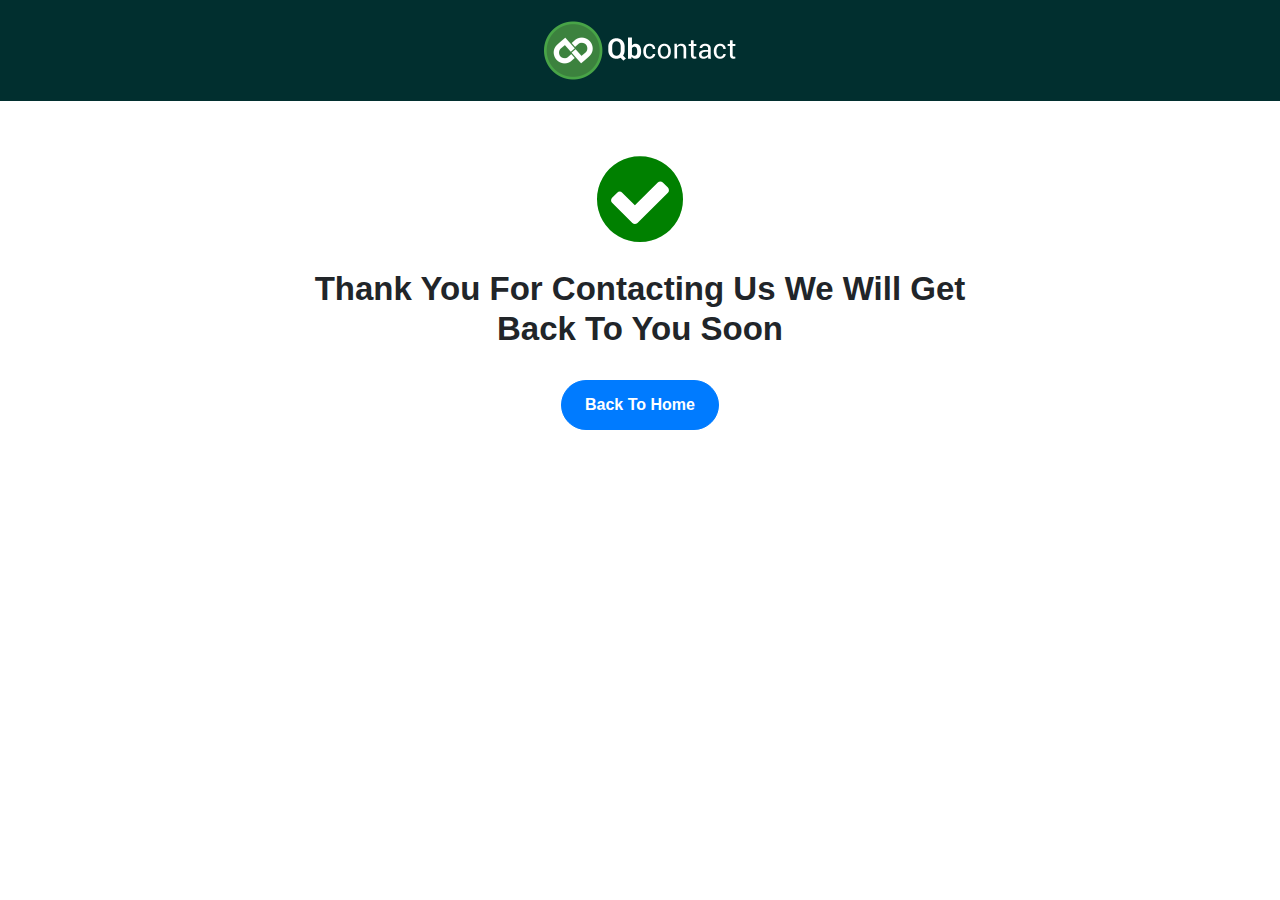
<file: thank-you.html>
<!Doctype html>
<html lang="en">
  <head>
    <title>Thank You for Submitting form</title>
    <meta name="description" content="Dial qb toll free number ✓ 100% Customer Resolution ✓ 100% Satisfaction ✓ 24X7 Customer Service Contact us +18002934209 call now !!">
    <meta charset="utf-8">
    <meta name="viewport" content="width=device-width, initial-scale=1, shrink-to-fit=no">
    <link rel="stylesheet" href="https://stackpath.bootstrapcdn.com/bootstrap/4.3.1/css/bootstrap.min.css">
    <link rel="stylesheet" href="https://stackpath.bootstrapcdn.com/font-awesome/4.7.0/css/font-awesome.min.css">
    <link rel="shortcut icon" type="image/png" href="images/favicon.png"/>

    <style>
        header {
            background-color: #012f2f;
            padding: 16px 0px;
        }
        header img {
            width: 200px;
        }
        .thanks h1 {
            text-transform: capitalize;
            font-weight: 700;
            margin-bottom: 20px;
            font-size: 33px;
        }
        .thanks .btn-primary {
            margin-top: 12px;
            border-radius: 100px;
            padding: 12px 23px;
            font-weight: 700;
        }
        .thanks .fa-check-circle {
            font-size: 100px;
            display: inline-block;
            margin-bottom: 20px;
            color: green;
        }

        @media (min-width: 320px) and (max-width: 375px) {
            header img {
                width: 160px;
            }
            .thanks .fa-check-circle {
                font-size: 80px;
            }
            .thanks h1 {
                line-height: 24px;
                font-size: 13px;
            }
        }
        @media (min-width: 376px) and (max-width: 414px) {
            header img {
                width: 170px;
            }
            .thanks .fa-check-circle {
                font-size: 90px;
            }
            .thanks h1 {
                line-height: 28px;
                font-size: 17px;
            }
        }
        @media (min-width: 415px) and (max-width: 568px) {
            header img {
                width: 180px;
            }
            .thanks .fa-check-circle {
                font-size: 90px;
            }
            .thanks h1 {
                line-height: 30px;
                font-size: 20px;
            }
        }
    </style>

  </head>

  <body>

    <header class="container-fluid text-center">
        <a href="https://www.qbcontact.com">
            <img src="images/logo-white.png" alt="" class="img-fluid">
        </a>
    </header>

    <section class="container-fluid thanks">
        <div class="container">
            <div class="row">
                <div class="col-md-12 col-lg-12 col-sm-12 text-center py-5">
                    <i class="fa fa-check-circle"></i>
                    <h1>thank you for contacting us we will get <br>back to you soon</h1>
                    <a href="https://www.qbcontact.com" class="btn btn-primary">Back To Home</a>
                </div>
            </div>
        </div>
    </section>

  </body>
</html>
</file>
<file: css/style.css>
@import url('https://fonts.googleapis.com/css?family=Poppins:200,300,300i,400,500,600,700&display=swap');
body { font-family: 'Poppins', sans-serif; }
h1, h2, h3, h4, h5, h6 { color: #424242; }
p { color: #575757; font-weight: 300; }
.quick-btn {
    background: #1f9725;
    color: #fff;
    border: none;
    border-radius: 100px;
    padding: 12px 23px;
    margin: 20px;
    font-weight: 600;
}
html {
    scroll-behavior: smooth;
}

/* navbar */
.bg-light {
    background: none !important;
    margin: 10px 0px;
}
.bg-light .navbar-nav .nav-link {
    padding: 23px 22px;
    color: #595959;
    text-transform: capitalize;
    font-weight: 600;
}
.bg-light .navbar-nav .nav-link:hover {
    color: #1f9725;
    font-weight: 600;
}
.bg-light .navbar-nav .active .nav-link {
    color: #1f9725;
    font-weight: 600;
}
.navbar-brand img {
    width: 170px;
}
/* //navbar */

/* banner */
.banner {
    position: relative;
}
.banner-text {
    position: absolute;
    top: 35%;
    left: 4%;
}
.banner-text .btn-primary {
    width: 150px;
    color: #fff;
    border: none;
    border-radius: 100px;
    padding: 12px 20px;
    margin: 5px 9px;
    margin-top: 20px;
    font-weight: 600;
}
.banner-text h1 {
    font-size: 27px;
    line-height: 40px;
    font-weight: 600;
    text-transform: capitalize;
}
.banner-text .quick-btn {
    margin: 15px 0px;
    width: 150px;
    padding: 12px 20px;
}
.banner-text ul {
    padding-inline-start: initial;
}
.banner-text ul li {
    list-style: none;
    display: inline-block;
    margin: 6px 30px 10px 0px;
    text-align: center;
}

.banner-icons {
    text-align-last: center;
    box-shadow: 3px 4px 9px rgba(0,0,0,0.2);
    padding: 25px 0px;
}
.banner-icons p {
    font-size: 17px;
    margin-top: 5px;
    text-transform: capitalize;
}
.banner-icons img {
    width: 100px;
}

/* banner */

/* quick books */
.quick-book h2 {
    text-align: center;
    font-size: 28px;
    text-transform: uppercase;
}
.quick-book h2::after {
    background-color: #1f9725;
    display: block;
    height: 4px;
    content: '';
    width: 200px;
    margin: 0 auto;
    margin-top: 20px;
}
.quick-book p {
    line-height: 30px;
}
.quick-book .btn-primary {
    background: #1f9725;
    color: #fff;
    border: none;
    border-radius: 100px;
    padding: 12px 23px;
    margin: 20px;
}
/* //quick books */

/* about */
.about h5 {
    padding-bottom: 28px;
    text-transform: uppercase;
    font-size: 28px;
}
.about h5::after {
    background-color: #1f9725;
    display: block;
    height: 4px;
    content: '';
    width: 60px;
    margin: 0 auto;
    margin-top: 20px;
}
.about-text p {
    font-size: 17px;
    line-height: 30px;
    margin-bottom: 22px;
}
.about-text ul li {
    color: #575757;
    margin-top: 10px;
}
/* //about */

/* Services */
.services h2 {
    text-align: center;
    text-transform: uppercase;
    font-size: 28px;
}
.services h2::after {
    background-color: #1f9725;
    display: block;
    height: 4px;
    content: '';
    width: 90px;
    margin: 0 auto;
    margin-top: 20px;
}
.services-content {
    background: #fff;
    padding: 26px 19px;
    margin-bottom: 30px;
}
.services-content img {
    width: 120px;
    height: 120px;
}
.services h3 {
    font-size: 18px;
    margin-bottom: 13px;
    line-height: 30px;
}
.services p {
    font-size: 17px;
    line-height: 30px;
}
.services ul li {
    color: #575757;
    line-height: 32px;
    list-style: none;
}
.services ul li::before {
    font-family: 'FontAwesome';
    display: inline-block;
    content: '\f00c';
    font-size: 16px;
    color: #1f9725;
    padding-right: 10px;
}
/* //Services */

/* benefits */
.benefits {
    position: relative;
}
.benefits h2 {
    font-size: 28px;
    text-transform: uppercase;
}
.benefits h2::after {
    background-color: #1f9725;
    display: block;
    height: 4px;
    content: '';
    width: 200px;
    margin: 0 auto;
    margin-top: 20px;
}
.benefits p {
    font-size: 17px;
}
.benefits-text {
    margin-bottom: 30px;
    text-align: center;
}
.benefits-text h4 {
    font-size: 18px;
}
.benefits-text p {
    font-size: 17px;
    margin-top: 12px;
    line-height: 30px;
}
.benefits-text img {
    width: 110px;
}
.benefits .btn-primary {
    border-radius: 100px;
    padding: 9px 23px;
    font-weight: 600;
}

.benefits [aria-expanded="false"] > .expanded,
[aria-expanded="true"] > .collapsed {
  display: none;
}

/* //benefits */

/* why us */
.why-us h2 {
    font-size: 28px;
    text-transform: uppercase;
}
.why-us h2::after {
    background-color: #1f9725;
    display: block;
    height: 4px;
    content: '';
    width: 200px;
    margin: 0 auto;
    margin-top: 20px;
}

.why-us h3 {
    line-height: 30px;
    font-size: 20px;
    margin-top: 15px;
}
.why-us ul {
    padding-inline-start: inherit;
    margin-top: 10px;
}
.why-us ul li::before {
    display: inline-block;
    content: '\f00c';
    font-size: 18px;
    color: #1f9725;
    padding-right: 10px;
    font-family: 'FontAwesome';
}
.why-us ul li {
    margin-bottom: 8px;
    list-style: none;
}

/* //why us */

/* who can */
.who-can ul li {
    color: #575757;
    line-height: 29px;
    font-weight: 300;
}
.who-can p {
    font-weight: 300;
    line-height: 29px;
}
/* //who can */

/* quick book category */
.quick-ctg h5 {
    text-align: center;
    padding-bottom: 30px;
    font-size: 28px;
    text-transform: capitalize;
}
.quick-ctg h5::after {
    background-color: #1f9725;
    display: block;
    height: 4px;
    content: '';
    width: 200px;
    margin: 0 auto;
    margin-top: 20px;
}
.quick-text h6 {
    font-size: 20px;
    margin-bottom: 12px;
}
.quick-text p {
    line-height: 28px;
}
/* //quick book category */


/* tags */
.tags {
    background: #e8faff;
}
.tags h3 {
    text-align: center;
    font-size: 28px;
    text-transform: uppercase;
}
.tags h3::after {
    background-color: #1f9725;
    display: block;
    height: 4px;
    content: '';
    width: 200px;
    margin: 0 auto;
    margin-top: 20px;
}
.tags-content {
    text-align: center;
}
.tags span {
    display: inline-block;
    background: #c6eef2;
    color: #011e18;
    font-weight: 500;
    padding: 12px 22px;
    margin: 12px 10px;
    border-radius: 100px;
}
/* //tags */

/* testimonials */
.testimonials h4 {
    font-size: 28px;
    text-align: center;
    text-transform: capitalize;
}
.testimonials .card {
    margin: 0 auto;
  }
  .testimonials .card .carousel-item {
    height: 250px;
  }
  .testimonials .card .carousel-caption {
    padding: 0;
    right: 0;
    left: 0;
    color: #3d3d3d;
  }
  .testimonials .card .carousel-caption h3 {
    color: #3d3d3d;
  }
  .testimonials .card .carousel-caption p {
    line-height: 30px;
  }
  .testimonials .card .carousel-caption .col-sm-3 {
    display: flex;
    align-items: center;
  }
  .card .carousel-caption .col-sm-9 {
    text-align: left;
  }
  .testimonials .navi a {
    text-decoration:none;
  }
  .testimonials a > .ico {
    background-color: grey;
    padding: 14px 17px;
    margin: 4px;  
  }
  .testimonials a:hover > .ico {
    background-color: #666;
  }
  .testimonials small {
      font-size: 14px;
      color: #6a6a6a;
      margin-top: 10px;
      line-height: 30px;
      display: inline-block;
  }
  .green {
    color: #1f9725 !important;
  }
/* testimonials */

/* faq's */
.faq h4 {
    text-transform: uppercase;
    font-size: 28px;
}
.faq h4::after {
    background-color: #1f9725;
    display: block;
    height: 4px;
    content: '';
    width: 200px;
    margin: 0 auto;
    margin-top: 20px;
}
.faq .card {
    margin-bottom: 20px;
    border: none;
    background-color: #eaeaea;
}
.faq .card-header {
    padding: 17px;
    border-left: 7px solid #696969;
}
.faq .card-header h3 {
    font-size: 16px;
}
.faq .card-body {
    background-color: #e9f6ff;
}
/* //faq's */

/* blogs */
.home-blog h3 {
    text-align: center;
    font-size: 28px;
    text-transform: uppercase;
}
.home-blog h3:after {
    background-color: #1f9725;
    display: block;
    height: 4px;
    content: '';
    width: 80px;
    margin: 0 auto;
    margin-top: 20px;
}
.home-blog-content {
    box-shadow: 0 0 4px rgba(0, 0, 0, 0.5);
    padding: 20px;
}
.home-blog-content h4 {
    font-size: 18px;
    text-align: center;
    line-height: 31px;
    font-size: 21px;
}
.home-blog-content h4 a {
    color: #424242;
}
.blog-date small {
    font-weight: 600;
    color: #1f9725;
    font-size: 14px;
}
.blog-date span {
    font-weight: 600;
    color: #1f9725;
    font-size: 14px;
}
/* blogs */

/* call to action */
.cta {
    background: #2b2b2b;
}
.cta .btn-info {
    background: none;
    border-radius: 100px;
    border: 2px solid #1f9725;
    text-align: center;
    padding: 12px 22px;
    text-transform: capitalize;
}
.cta h3 {
    color: #fff;
    text-transform: capitalize;
}
.cta p {
    color: #cacaca;
    margin-top: 15px;
    line-height: 30px;
}
/* //call to action */

/* disclaimer */
.disclaimer h6 {
    font-size: 28px;
    padding-bottom: 15px;
}
.disclaimer p {
    line-height: 30px;
    font-size: 17px;
}
/* //disclaimer */

/* footer */
footer {
    background: #1e1e1e;
}
footer p {
    color: #b9b9b9;
    margin-top: 12px;
    line-height: 32px;
}
footer ul {
    padding-inline-start: initial;
}
footer ul li {
    list-style: none;
    display: inline-block;
    padding: 2px 12px;
    color: #b9b9b9;
    line-height: 32px;
}
footer ul li a {
    color: #b9b9b9;
}
footer .fa-envelope, .fa-phone {
    padding-right: 12px;
}

.copy {
    background: #151515;
    text-align: center;
}
.copy p {
    color: #ccc;
    line-height: 43px;
}

/* footer */

/* contact page */
.contact-text {
    padding-left: 20px;
}
.contact-text h2 {
    font-size: 32px;
    text-transform: capitalize;
    line-height: 44px;
}
.contact-text ul li {
    color: #575757;
    list-style: none;
    line-height: 32px;
}
.contact-text ul li a {
    color: #575757;
}
.contact-text .fa-envelope, .fa-phone {
    padding-right: 10px;
}
.contact-form .btn-primary {
    background: #1f9725;
    color: #fff;
    border: none;
    border-radius: 100px;
    padding: 12px 23px;
    margin: 20px 0px;
}
label {
    color: #6c6c6c;
}

.contact-page .carousel-caption {
    position: absolute;
    left: 50%;
    right: 0;
    bottom: 45%;
    text-align: center;
}
.contact-page .carousel-caption h1 {
    font-size: 34px;
    color: #fff;
    font-weight: 700;
}
/* end of contact page */


/* bookkeeping page */
.bookkeeping .carousel-caption {
    position: absolute;
    left: 50%;
    right: 0;
    bottom: 40%;
    text-align: center;
}
.bookkeeping .carousel-caption h1 {
    font-size: 34px;
    color: #fff;
    font-weight: 700;
}

.book-section-1 p {
    line-height: 32px;
}
.book-section-2 h2 {
    font-size: 28px;
}
.book-section-2 ul li {
    color: #575757;
    line-height: 33px;
}
.book-section-2 p {
    line-height: 30px;
}

.book-section-3 ul li {
    color: #575757;
    line-height: 33px;
}

.book-section-4 ul li {
    color: #575757;
    line-height: 33px;
}

.book-section-5 h3, h4 {
    font-size: 23px;
    margin-bottom: 12px;
}
.book-section-5 h5 {
    font-size: 18px;
}
.book-section-5 p {
    line-height: 30px;
}
.book-section-5 ul li {
    color: #575757;
    line-height: 33px;
}

.book-section-6 h2 {
    font-size: 28px;
    margin-bottom: 13px;
}
.book-section-6 ul li {
    color: #575757;
    margin-bottom: 8px;
    line-height: 33px;
}
.book-section-6 h3 {
    font-size: 28px;
}

/* //bookkeeping page */


/* accounting */

.accounting-section-4 ul li {
    color: #575757;
    line-height: 32px;
    margin-bottom: 6px;
}

.accounting-section-6 ul li {
    color: #575757;
    line-height: 30px;
    margin-bottom: 4px;
}
/* //accounting */
</file>
<file: css/responsive.css>
/* navbar */
@media (min-width: 320px) and (max-width: 375px) {
    /* .bg-light .navbar-nav .nav-link {
        padding: 12px 15px;
    } */
    .bg-light {
        margin: 15px 0px;
    }
    .navbar-brand img {
        width: 150px;
    }
    .bg-light .navbar-nav .nav-link {
        color: #dfdfdf;
    }
}
@media (min-width: 376px) and (max-width: 414px) {
    .navbar-brand img {
        width: 160px;
    }
    .bg-light {
        margin: 15px 0px;
    }
    .bg-light .navbar-nav .nav-link {
        color: #dfdfdf;
    }
}
@media (min-width: 415px) and (max-width: 568px) {
    .navbar-brand img {
        width: 170px;
    }
    .bg-light {
        margin: 15px 0px;
    }
    .bg-light .navbar-nav .nav-link {
        color: #dfdfdf;
    }
}

@media (max-width: 768px) {
    #navbarContent {
        position: absolute;
        top: 68px;
        left: 0;
        right: 0;
        background: #021700;
        width: 100%;
        margin: 0;
        padding: 0;
        z-index: 9999;
    }
    .bg-light .navbar-nav .nav-link {
        padding: 12px 15px;
    }
    .navbar {
        padding: 12px 0px;
    }
}
/* //navbar */

/* banner */
@media (min-width: 320px) and (max-width: 375px) {
    .banner-text {
        position: initial;
    }
    .banner-text h1 {
        font-size: 13px;
        line-height: 25px;
    }
    .banner-icons {
        margin-bottom: 20px;
    }
    .banner-text .btn-primary {
        margin: 0px 3px;
        width: 120px;
        padding: 9px 2px;
        margin-top: 9px;
        margin-bottom: 15px;
    }
    .banner-text .quick-btn {
        padding: 9px 2px;
        width: 120px;
    }
}
@media (min-width: 376px) and (max-width: 414px) {
    .banner-text {
        position: initial;
    }
    .banner-text h1 {
        font-size: 17px;
        line-height: 30px;
    }
    .banner-text .btn-primary {
        margin: 0px 3px;
        width: 130px;
        padding: 9px 2px;
        margin-top: 9px;
        margin-bottom: 15px;
    }
    .banner-text .quick-btn {
        padding: 9px 2px;
        width: 130px;
    }
}
@media (min-width: 415px) and (max-width: 568px) {
    .banner-text {
        position: initial;
    }
    .banner-text h1 {
        font-size: 19px;
        line-height: 34px;
    }
    .banner-text .btn-primary {
        margin: 0px 3px;
        width: 130px;
        padding: 9px 2px;
        margin-top: 9px;
        margin-bottom: 15px;
    }
    .banner-text .quick-btn {
        padding: 9px 2px;
        width: 130px;
    }
}
@media (min-width: 568px) and (max-width: 674px) {
    .banner-text {
        position: initial;
    }
}
@media (min-width: 674px) and (max-width: 768px) {
    .banner-text {
        position: initial;
    }
}
/* //banner */

/* quick books */
@media (min-width: 320px) and (max-width: 375px) {
    .quick-book h2 {
        font-size: 20px;
        line-height: 33px;
    }
    .quick-book h2::after {
        width: 95px;
    }
}
@media (min-width: 376px) and (max-width: 414px) {
    .quick-book h2 {
        font-size: 23px;
        line-height: 33px;
    }
    .quick-book h2::after {
        width: 95px;
    }
}
@media (min-width: 415px) and (max-width: 568px) {
    .quick-book h2 {
        font-size: 25px;
        line-height: 33px;
    }
    .quick-book h2::after {
        width: 105px;
    }
}
/* //quick books */

/* about  */
@media (min-width: 320px) and (max-width: 375px) {
    .about h5 {
        font-size: 20px;
        line-height: 33px;
    }
    .about-text ul {
        padding-inline-start: initial;
    }
    .about img {
        margin-top: 25px;
    }
}
@media (min-width: 376px) and (max-width: 414px) {
    .about h5 {
        font-size: 23px;
        line-height: 33px;
    }
    .about-text ul {
        padding-inline-start: initial;
    }
    .about img {
        margin-top: 25px;
    }
}
@media (min-width: 414px) and (max-width: 568px) {
    .about h5 {
        font-size: 26px;
        line-height: 33px;
    }
    .about img {
        margin-top: 25px;
    }
    .about-text ul {
        padding-inline-start: initial;
    }
    .about img {
        margin-top: 25px;
    }
}
/* about  */

/* services */
@media (min-width: 320px) and (max-width: 375px) {
    .services h2 {
        font-size: 20px;
    }
    .services h2::after {
        width: 50px;
    }
    .services-content ul {
        padding-inline-start: initial !important;
    }
}
@media (min-width: 376px) and (max-width: 414px) {
    .services-content ul {
        padding-inline-start: initial !important;
    }
    .services h2 {
        font-size: 23px;
    }
    .services h2::after {
        width: 50px;
    }
}
@media (min-width: 415px) and (max-width: 568px) {
    .services-content ul {
        padding-inline-start: initial !important;
    }
    .services h2 {
        font-size: 27px;
    }
    .services h2::after {
        width: 60px;
    }
}
/* //services */

/* benefits */
@media (min-width: 320px) and (max-width: 375px) {
    .benefits {
        text-align: center;
    }
    .benefits h2 {
        font-size: 20px;
        line-height: 33px;
    }
    .benefits h2::after {
        width: 70px;
    }
}
@media (min-width: 376px) and (max-width: 414px) {
    .benefits {
        text-align: center;
    }
    .benefits h2 {
        font-size: 23px;
        line-height: 35px;
    }
    .benefits h2::after {
        width: 70px;
    }
}
@media (min-width: 415px) and (max-width: 568px) {
    .benefits {
        text-align: center;
    }
    .benefits h2 {
        font-size: 27px;
        line-height: 33px;
    }
    .benefits h2::after {
        width: 70px;
    }
}
/* //benefits */

/* why us */
@media (min-width: 320px) and (max-width: 375px) {
    .why-us h2 {
        font-size: 20px;
        line-height: 33px;
    }
    .why-us-img {
        text-align: center;
    }
}
@media (min-width: 376px) and (max-width: 414px) {
    .why-us h2 {
        font-size: 23px;
        line-height: 33px;
    }
    .why-us-img {
        text-align: center;
    }
}
@media (min-width: 415px) and (max-width: 568px) {
    .why-us h2 {
        font-size: 27px;
        line-height: 33px;
    }
    .why-us-img {
        text-align: center;
    }
}
/* why us */

/* faq */
@media (min-width: 320px) and (max-width: 375px) {
    .faq h4 {
        font-size: 19px;
    }
    .faq h4::after {
        width: 100px;
    }
}
@media (min-width: 376px) and (max-width: 414px) {
    .faq h4 {
        font-size: 19px;
    }
    .faq h4::after {
        width: 100px;
    }
}
@media (min-width: 415px) and (max-width: 568px) {
    .faq h4 {
        font-size: 19px;
    }
    .faq h4::after {
        width: 100px;
    }
}
/* //faq */

/* quick categories */
@media (min-width: 320px) and (max-width: 375px) {
    .quick-ctg h5 {
        font-size: 20px;
        line-height: 33px;
    }
    .quick-ctg h5::after {
        width: 100px;
    }
}
@media (min-width: 376px) and (max-width: 414px) {
    .quick-ctg h5 {
        font-size: 23px;
        line-height: 33px;
    }
    .quick-ctg h5::after {
        width: 100px;
    }
}
@media (min-width: 415px) and (max-width: 568px) {
    .quick-ctg h5 {
        font-size: 28px;
        line-height: 33px;
    }
    .quick-ctg h5::after {
        width: 100px;
    }
}
/* //quick categories */

/* tags */
@media (min-width: 320px) and (max-width: 375px) {
    .tags h3 {
        font-size: 20px;
        line-height: 33px;
    }
    .tags h3::after {
        width: 80px;
    }
}
@media (min-width: 376px) and (max-width: 414px) {
    .tags h3 {
        font-size: 20px;
        line-height: 33px;
    }
    .tags h3::after {
        width: 80px;
    }
}
@media (min-width: 415px) and (max-width: 568px) {
    .tags h3 {
        font-size: 23px;
        line-height: 35px;
    }
    .tags h3::after {
        width: 90px;
    }
}
/* //tags */

/* testimonials */
@media (min-width: 320px) and (max-width: 375px) {
    .testimonials .carousel-caption img {
        width: 120px;
        margin-bottom: 18px;
    }
      .testimonials .card .carousel-item {
          height: 410px;
    }
}
@media (min-width: 376px) and (max-width: 414px) {
    .testimonials .carousel-caption img {
        width: 120px;
        margin-bottom: 18px;
    }
      .testimonials .card .carousel-item {
          height: 420px;
    }
}
@media (min-width: 415px) and (max-width: 568px) {
    .testimonials .carousel-caption img {
        width: 140px;
        margin-bottom: 18px;
    }
      .testimonials .card .carousel-item {
          height: 410px;
    }
}
/* //testimonials */

/* blogs */
@media (min-width: 320px) and (max-width: 375px) {
    .home-blog h3 {
        font-size: 20px;
        line-height: 33px;
    }
    .home-blog h3::after {
        width: 50px;
    }
    .home-blog-content {
        margin-bottom: 20px;
    }
}
@media (min-width: 376px) and (max-width: 414px) {
    .home-blog h3 {
        font-size: 20px;
        line-height: 33px;
    }
    .home-blog h3::after {
        width: 50px;
    }
    .home-blog-content {
        margin-bottom: 20px;
    }
} 
@media (min-width: 415px) and (max-width: 568px) {
    .home-blog h3 {
        font-size: 20px;
        line-height: 33px;
    }
    .home-blog h3::after {
        width: 50px;
    }
    .home-blog-content {
        margin-bottom: 20px;
    }
}    
@media (max-width: 768px) {
    .home-blog-content {
        margin-bottom: 20px;
    }
}
/* //blogs */


/* bookkeeping page */
@media (min-width: 320px) and (max-width: 375px) {
    .bookkeeping .carousel-caption {
        position: absolute;
        bottom: 5%;
    }
    .bookkeeping .carousel-caption h1 {
        font-size: 9px;
        line-height: 14px;
    }
    .book-section-2 h2 {
        font-size: 22px;
        line-height: 30px;
    }
    .book-section-3 h3 {
        font-size: 22px;
        line-height: 30px;
    }
    .book-section-3 h4 {
        line-height: 28px;
        font-size: 17px;
    }
    .book-section-4 h2 {
        font-size: 22px !important;
    }
    .book-section-5 h3, h4 {
        font-size: 22px;
        line-height: 33px;
        text-align: center;
    }
    .book-section-5 h5 {
        font-size: 22px;
        line-height: 33px;
    }
    .book-section-6 h3 {
        font-size: 22px;
        line-height: 33px;
    }
    .book-section-6 h2 {
        font-size: 22px;
        line-height: 33px;
    }
}
@media (min-width: 376px) and (max-width: 414px) {
    .bookkeeping .carousel-caption {
        position: absolute;
        bottom: 9%;
    }
    .bookkeeping .carousel-caption h1 {
        font-size: 12px;
        line-height: 18px;
        padding-right: 2px;
    }
    .book-section-2 h2 {
        font-size: 24px;
        line-height: 30px;
    }
    .book-section-3 h3 {
        font-size: 24px;
        line-height: 34px;
    }
    .book-section-3 h4 {
        line-height: 28px;
        font-size: 17px;
    }
    .book-section-4 h2 {
       font-size: 26px !important; 
    }
    .book-section-5 h3, h4 {
        font-size: 25px;
        line-height: 38px;
        text-align: center;
    }
    .book-section-6 h3 {
        font-size: 25px;
        line-height: 38px;
    }
    .book-section-6 h2 {
        font-size: 25px;
        line-height: 38px;
    }
}
@media (min-width: 415px) and (max-width: 568px) {
    .bookkeeping .carousel-caption {
        position: absolute;
        bottom: 20%;
    }
    .bookkeeping .carousel-caption h1 {
        font-size: 15px;
        line-height: 23px;
        padding-right: 2px;
    }
    .book-section-2 h2 {
        font-size: 26px;
        line-height: 30px;
    }
    .book-section-3 h3 {
        font-size: 26px;
        line-height: 39px;
    }
    .book-section-3 h4 {
        line-height: 33px;
        font-size: 19px;
    }
    .book-section-4 h2 {
        font-size: 26px !important; 
    }
    .book-section-5 h3, h4 {
         font-size: 25px;
         line-height: 38px;
         text-align: center;
    }
    .book-section-6 h3 {
        font-size: 27px;
        line-height: 39px;
    }
    .book-section-6 h2 {
        font-size: 28px;
        line-height: 39px;
    }
}
@media (max-width: 768px) {
    .book-section-2 img {
        margin: 20px 0px;
    }
}
/* //bookkeeping page */

@media (max-width: 768px) {
    ul {
        padding-inline-start: inherit;
    }
}

/* contact page */
@media (min-width: 320px) and (max-width: 375px) {
    .contact-page .carousel-caption {
        position: absolute;
        bottom: 12%;
    }
    .contact-page .carousel-caption h1 {
        font-size: 11px;
        line-height: 14px;
    }
    .contact-text h2 {
        font-size: 22px;
    }
    .contact-text ul li {
        font-size: 14px;
    }
}
@media (min-width: 376px) and (max-width: 414px) {
    .contact-page .carousel-caption {
        position: absolute;
        bottom: 22%;
    }
    .contact-page .carousel-caption h1 {
        font-size: 13px;
        line-height: 14px;
    }
    .contact-text h2 {
        font-size: 25px;
    }
    .contact-text ul li {
        font-size: 16px;
    }
}
@media (min-width: 415px) and (max-width: 568px) {
    .contact-page .carousel-caption {
        position: absolute;
        bottom: 32%;
    }
    .contact-page .carousel-caption h1 {
        font-size: 20px;
        line-height: 14px;
    }
    .contact-text h2 {
        font-size: 27px;
    }
    .contact-text ul li {
        font-size: 20px;
    }
}
/* //contact page */
</file>
